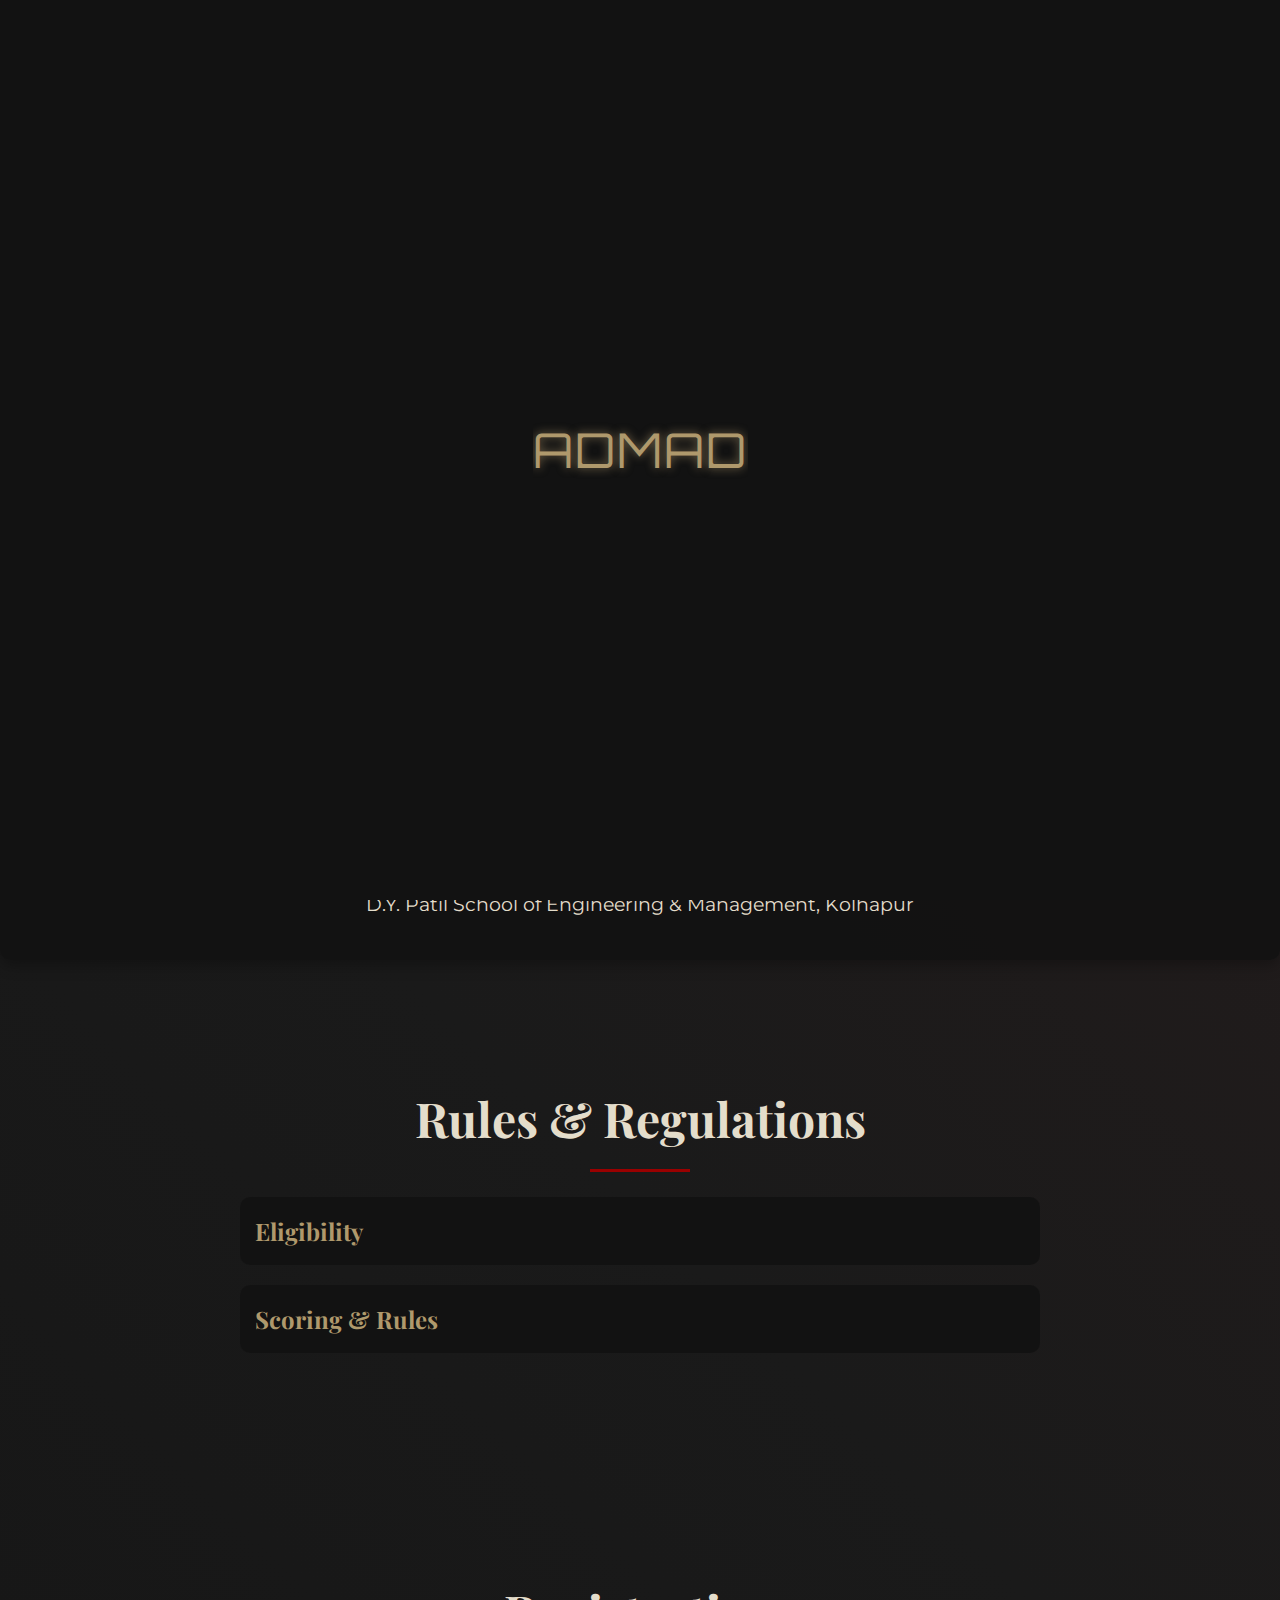
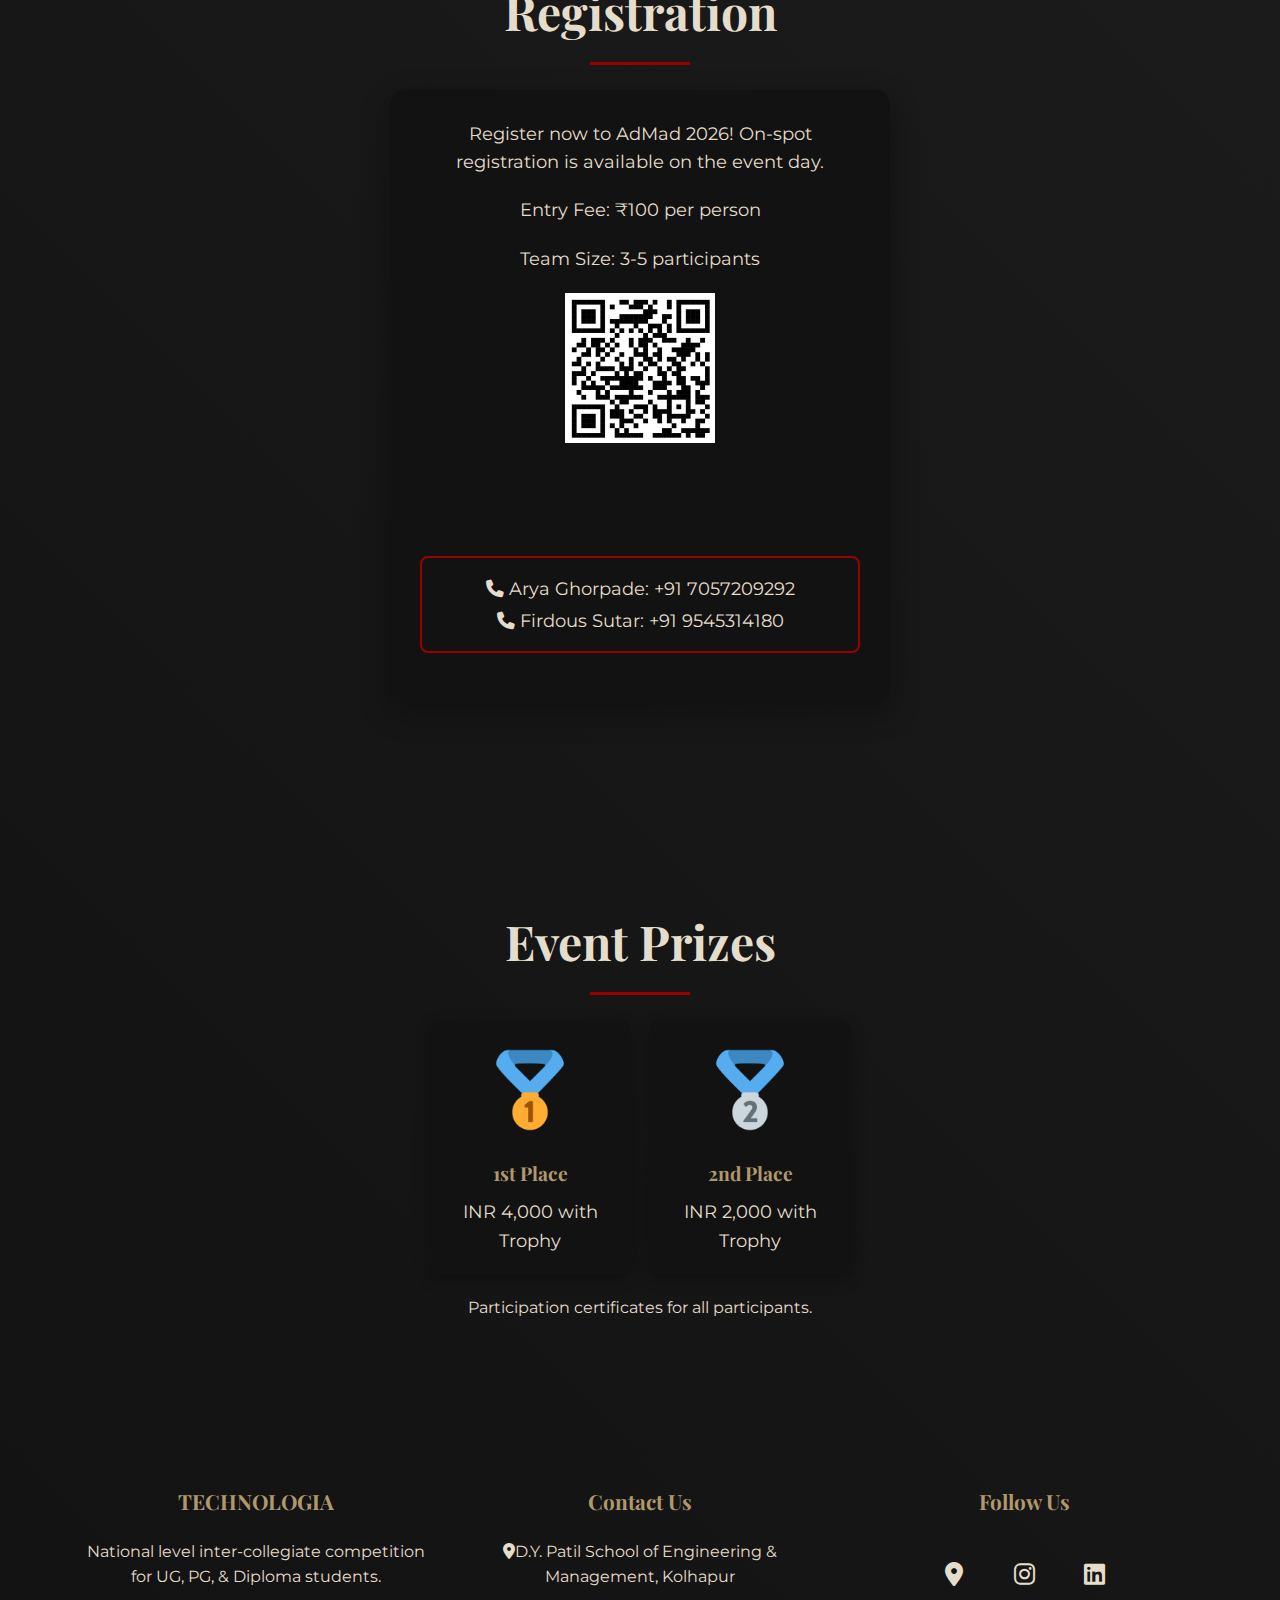
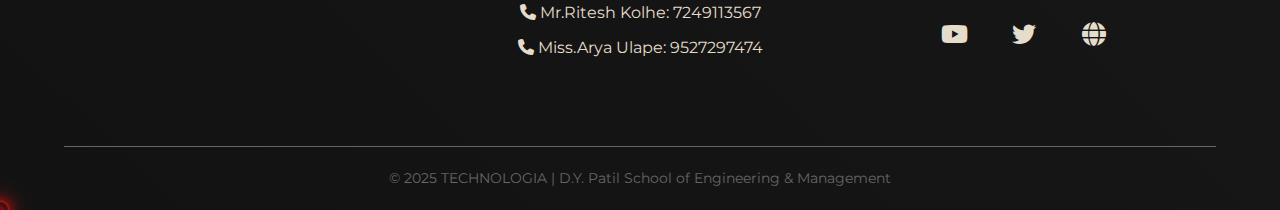
<file: admad.html>
<!DOCTYPE html>
<html lang="en">
<head>
    
<!-- Google tag (gtag.js) -->
<script async src="https://www.googletagmanager.com/gtag/js?id=G-7ZYR7XRENF"></script>
<script>
  window.dataLayer = window.dataLayer || [];
  function gtag(){dataLayer.push(arguments);}
  gtag('js', new Date());

  gtag('config', 'G-7ZYR7XRENF');
</script>
<link rel="icon" href="l.png">
    <meta charset="UTF-8">
    <meta name="viewport" content="width=device-width, initial-scale=1.0">
    <title>AdMad | TECHNOLOGIA 2026 | D.Y. Patil SEM</title>
    <link rel="stylesheet" href="https://cdnjs.cloudflare.com/ajax/libs/font-awesome/6.4.0/css/all.min.css">
    <link href="https://fonts.googleapis.com/css2?family=Montserrat:wght@400;700;900&family=Playfair+Display:wght@700&display=swap" rel="stylesheet">
    <link href="https://fonts.googleapis.com/css2?family=Orbitron:wght@700&family=Montserrat:wght@400;700;900&family=Playfair+Display:wght@700&display=swap" rel="stylesheet">
    <link rel="stylesheet" href="e-styles.css">
   <style type="text/css">
   	
   </style>
</head>
<body>
    <!-- Preloader -->
    <div class="preloader">
        <div class="preloader-text">AdMad</div>
    </div>

    <!-- Corner Ribbon (Permanent) -->
    <div class="corner-ribbon">
        <span>Prize Pool: ₹1L</span>
    </div>

    <!-- Prize Badge (Permanent) -->
    <div class="prize-badge">Prize Pool: ₹1L</div>

    <!-- Navigation -->
    <nav>
        <div class="logo-container">
            <a href="index.html"><img src="logo.png" alt="D.Y. Patil Logo" class="logo-image"></a>
        </div>
        <div class="technologia-text">
            <span class="year">2026</span>
            <span>TECHNOLOGIA</span>
        </div>
    </nav>

    <!-- Back to Home Button -->
    <a href="index.html" class="back-home"><i class="fas fa-home"></i></a>

    <!-- Floating Calendar Button -->
    <div class="calendar-button">
        <span>24 Feb</span>
    </div>

    <!-- Event Hero Section -->
    <section class="event-hero">
        <div class="event-hero-content">
            <h1>AdMad<span style="color: var(--primary)">2026</span></h1>
            <p>The Ad Mad Show challenges students to 
design and perform innovative 
advertisements that demonstrate 
creativity, marketing acumen, and 
exceptional teamwork.</p>
            <a href="#register" class="cta-button">Register Now</a>
        </div>
    </section>

    <!-- Venue Box -->
    <section class="venue-box">
        <h2>Venue</h2>
        <p> D.Y. Patil School of Engineering & Management, Kolhapur</p>
    </section>

    <!-- Rules & Regulations Section -->
    <section class="rules-section">
        <h2 class="rules-title">Rules & Regulations</h2>
        <div class="rules-accordion">
            <div class="rules-item">
                <h3>Eligibility</h3>
                <div>
                    <ul>
                        <li> Minimum: 2 members per team</li>
                       
                         <li> Maximum: 5 members per team</li>
                         <li></li>

                    </ul>
                </div>
            </div>
            <div class="rules-item">
    <h3>Scoring & Rules</h3>
    <div>
        <ul>
                        <li> Teams must report at least 30 minutes before scheduled time</li>
                        <li> Proper discipline and professional behavior required throughout</li>
                        <li> Teams must comply with all event coordinator directions</li>
                        <li> Judges' decisions are final and binding for all participants</li>
                       
                    </ul>
        

        <!-- <p><em>Note: Please note that Unprofessional Behaviour during Event will lead to disqualification of team or Individual</em></p> -->
    </div> 
</div> 

            <!-- <div class="rules-item">
                <h3>Scoring & Rules</h3>
                <div>
                    <ul>
                        <li> Teams must report at least 30 minutes before scheduled time</li>
                        <li> Proper discipline and professional behavior required throughout</li>
                        <li> Teams must comply with all event coordinator directions</li>
                        <li> Judges' decisions are final and binding for all participants</li>
                       
                    </ul>
                </div>
            </div>  -->
        </div>
    </section>

    <!-- Registration Section -->
    <section class="registration-section" id="register">
        <h2 class="registration-title">Registration</h2>
        <div class="registration-card">
            <p>Register now to AdMad 2026! On-spot registration is available on the event day.</p>
            <div class="fees">
                <p>Entry Fee: ₹100 per person</p>
                <p>Team Size: 3-5 participants </p>
            </div>
            <div class="qr-code">
                <img src="Ad-Mad.png" alt="QR Code for Registration">
            </div>
            <a href="https://docs.google.com/forms/d/e/1FAIpQLSfdjZOVPami4N8V9HWF53R48AO3HrOsomvBdLJngyuAB3TfBQ/viewform" class="cta-button">Register Now</a>
            <div class="coordinator-info">
               <p><i class="fas fa-phone"></i> Arya Ghorpade: +91 7057209292</p>
                <p><i class="fas fa-phone"></i> Firdous Sutar: +91 9545314180</p>
            </div>
        </div>
    </section>

    <!-- Prizes Section -->
    <section class="prizes-section">
        <h2 class="prizes-title">Event Prizes</h2>
        <div class="prizes-grid">
            <div class="prize-card">
                <img src="t1.png" alt="1st Prize">
                <h4>1st Place</h4>
                <p>INR 4,000 with Trophy</p>
            </div>
            <div class="prize-card">
                <img src="t2.png" alt="2nd Prize">
                <h4>2nd Place</h4>
                <p>INR 2,000 with Trophy</p>
            </div>
        </div>
        <p style="margin-top: 20px; font-size: 1rem;">Participation certificates for all participants.</p>
    </section>

    <!-- Footer -->
    <footer id="contact">
        <div class="footer-content">
            <div class="footer-section">
                <h3>TECHNOLOGIA</h3>
                <p>National level inter-collegiate competition for UG, PG, & Diploma students.</p>
            </div>
            <div class="footer-section">
                <h3>Contact Us</h3>
                <p><i class="fas fa-map-marker-alt"></i>D.Y. Patil School of Engineering & Management, Kolhapur</p>
                <!-- <p><i class="fas fa-user"></i> Faculty Coordinator: Prof. Tanaji B. Patil</p> -->
                <p><i class="fas fa-phone"></i> Mr.Ritesh Kolhe: 7249113567</p>
                <p><i class="fas fa-phone"></i> Miss.Arya Ulape: 9527297474</p>
            </div>
            <div class="footer-section">
                <h3>Follow Us</h3>
            <div style="display: flex; justify-content: center; align-items: center; flex-direction: column;">
                <div class="social-links" style="display: flex; flex-wrap: wrap; gap: 10px; max-width: 200px; justify-content: center; text-align: center;">
                    <a href="https://maps.app.goo.gl/MbvHHADpHvfH2Dpa8" target="_blank" style="flex: 1 0 30%; font-size: 24px;">
                        <i class="fas fa-map-marker-alt"></i>
                    </a>
                    <a href="https://www.instagram.com/technologia_dypsem" target="_blank" style="flex: 1 0 30%; font-size: 24px;">
                        <i class="fab fa-instagram"></i>
                    </a>
                    <a href="https://www.linkedin.com/company/d-y-patil-school-of-engineering-and-management-kolhapur/?viewAsMember=true" target="_blank" style="flex: 1 0 30%; font-size: 24px;">
                        <i class="fab fa-linkedin"></i>
                    </a>
                    <a href="https://www.youtube.com/@dypsem-kolhapur" target="_blank" style="flex: 1 0 30%; font-size: 24px;">
                        <i class="fab fa-youtube"></i>
                    </a>
                    <a href="https://x.com/DypsemKolhapur" target="_blank" style="flex: 1 0 30%; font-size: 24px;">
                        <i class="fab fa-twitter"></i>
                    </a>
                    <a href="https://sem.dypatilunikop.org/" target="_blank" style="flex: 1 0 30%; font-size: 24px;">
                        <i class="fas fa-globe"></i>
                    </a>
                </div>
            </div>
            </div>
        </div>
        <div class="copyright">
            <p>© 2025 TECHNOLOGIA | D.Y. Patil School of Engineering & Management</p>
        </div>
    </footer>

    <script>
    	/* ================= PRELOADER ================= */
window.addEventListener("load", function () {
    const preloader = document.querySelector(".preloader");
    setTimeout(() => {
        preloader.style.opacity = "0";
        preloader.style.transition = "opacity 0.5s ease";
        setTimeout(() => {
            preloader.style.display = "none";
        }, 500);
    }, 1500);
});


/* ================= CUSTOM CURSOR ================= */
const cursor = document.createElement("div");
cursor.classList.add("custom-cursor");
document.body.appendChild(cursor);

const follower = document.createElement("div");
follower.classList.add("custom-cursor-follower");
document.body.appendChild(follower);

document.addEventListener("mousemove", (e) => {
    cursor.style.left = e.clientX + "px";
    cursor.style.top = e.clientY + "px";

    setTimeout(() => {
        follower.style.left = e.clientX + "px";
        follower.style.top = e.clientY + "px";
    }, 100);
});

document.addEventListener("mousedown", () => {
    cursor.classList.add("click");
});

document.addEventListener("mouseup", () => {
    cursor.classList.remove("click");
});

/* Cursor Hover Effect */
const hoverElements = document.querySelectorAll("a, button, .rules-item, .timeline-item, .cta-button");
hoverElements.forEach(el => {
    el.addEventListener("mouseenter", () => {
        cursor.classList.add("active");
    });
    el.addEventListener("mouseleave", () => {
        cursor.classList.remove("active");
    });
});


/* ================= RULES ACCORDION ================= */
const rulesItems = document.querySelectorAll(".rules-item");

rulesItems.forEach(item => {
    const header = item.querySelector("h3");
    header.addEventListener("click", () => {
        item.classList.toggle("active");
    });
});


/* ================= SMOOTH SCROLL ================= */
document.querySelectorAll('a[href^="#"]').forEach(anchor => {
    anchor.addEventListener("click", function (e) {
        e.preventDefault();
        const target = document.querySelector(this.getAttribute("href"));
        if (target) {
            target.scrollIntoView({
                behavior: "smooth"
            });
        }
    });
});


/* ================= PARTICLES EFFECT ================= */
function createParticles() {
    const particleCount = 40;

    for (let i = 0; i < particleCount; i++) {
        const particle = document.createElement("div");
        particle.classList.add("particle");

        const size = Math.random() * 6 + 4;
        particle.style.width = size + "px";
        particle.style.height = size + "px";

        particle.style.top = Math.random() * 100 + "%";
        particle.style.left = Math.random() * 100 + "%";

        document.body.appendChild(particle);
    }
}

createParticles();

    </script>
</body>
</html>
</file>
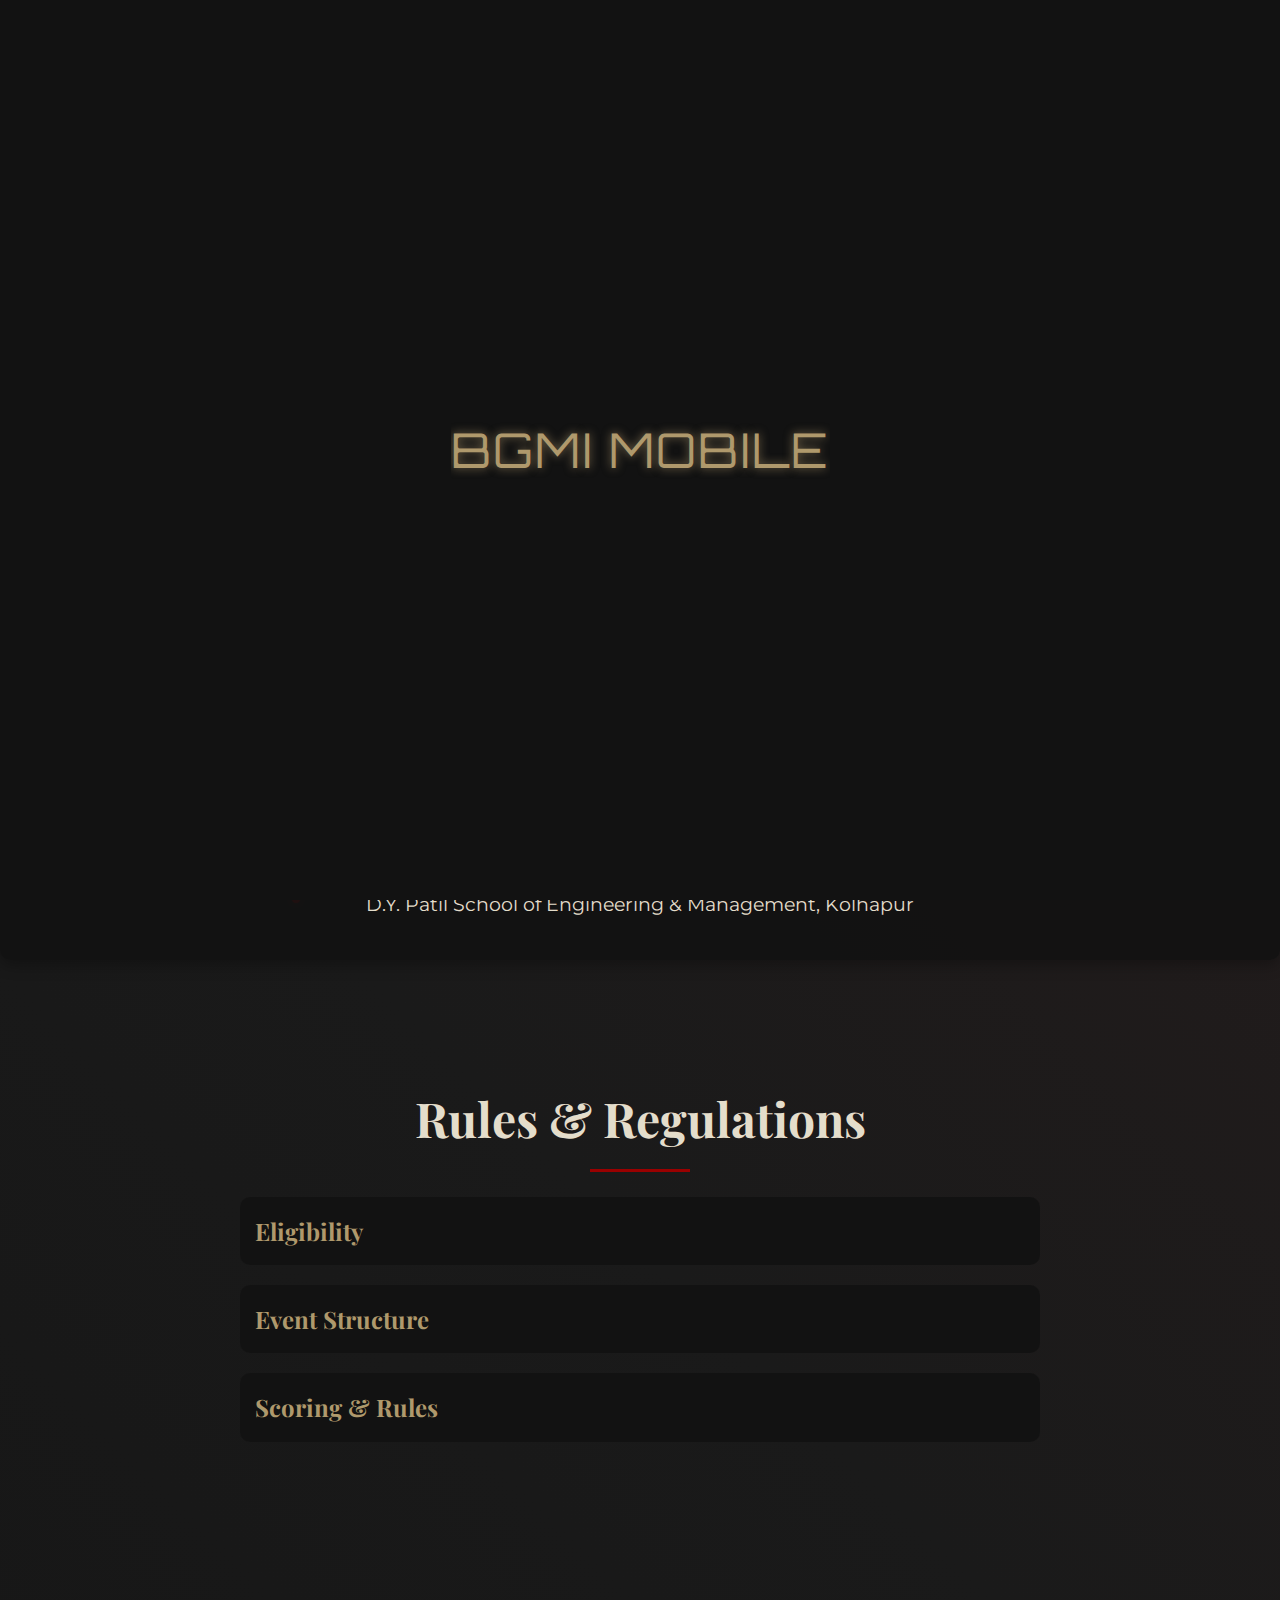
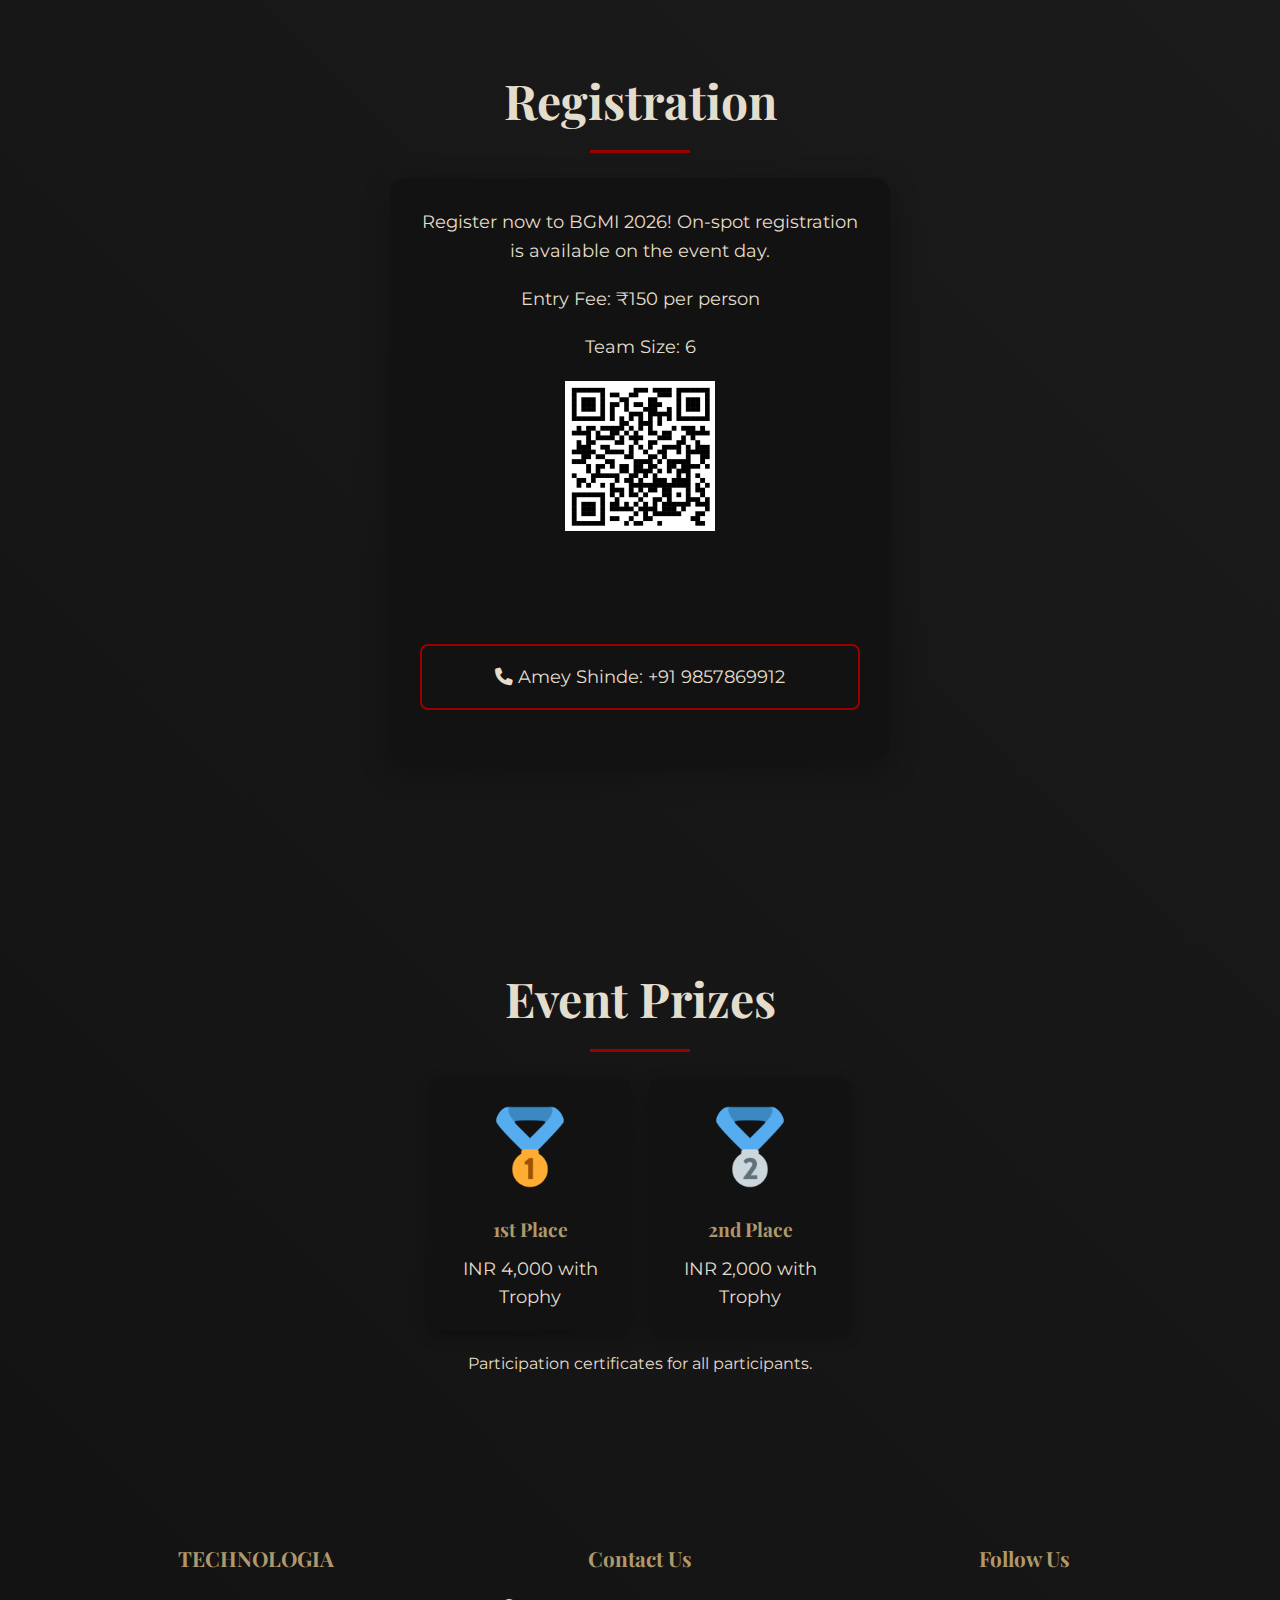
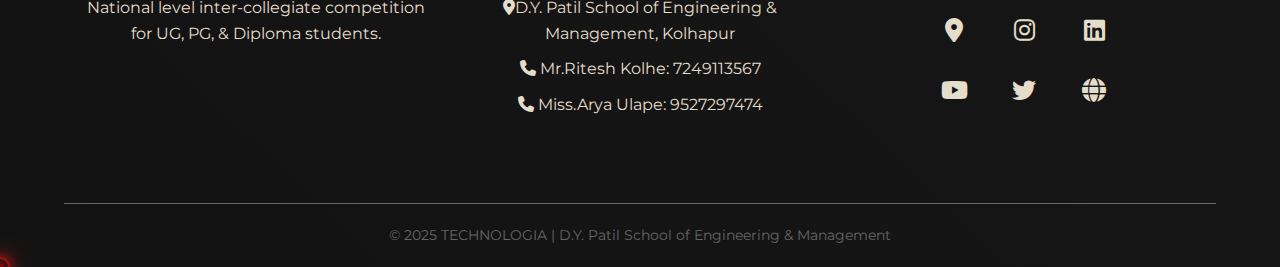
<file: Bgmi.html>
<!DOCTYPE html>
<html lang="en">
<head>
    
<!-- Google tag (gtag.js) -->
<script async src="https://www.googletagmanager.com/gtag/js?id=G-7ZYR7XRENF"></script>
<script>
  window.dataLayer = window.dataLayer || [];
  function gtag(){dataLayer.push(arguments);}
  gtag('js', new Date());

  gtag('config', 'G-7ZYR7XRENF');
</script>
<link rel="icon" href="l.png">
    <meta charset="UTF-8">
    <meta name="viewport" content="width=device-width, initial-scale=1.0">
    <title>BGMI Mobile | TECHNOLOGIA 2026 | D.Y. Patil SEM</title>
    <link rel="stylesheet" href="https://cdnjs.cloudflare.com/ajax/libs/font-awesome/6.4.0/css/all.min.css">
    <link href="https://fonts.googleapis.com/css2?family=Montserrat:wght@400;700;900&family=Playfair+Display:wght@700&display=swap" rel="stylesheet">
    <link href="https://fonts.googleapis.com/css2?family=Orbitron:wght@700&family=Montserrat:wght@400;700;900&family=Playfair+Display:wght@700&display=swap" rel="stylesheet">
    <link rel="stylesheet" href="e-styles.css">
   <style type="text/css">
   	
   </style>
</head>
<body>
    <!-- Preloader -->
    <div class="preloader">
        <div class="preloader-text">BGMI Mobile</div>
    </div>

    <!-- Corner Ribbon (Permanent) -->
    <div class="corner-ribbon">
        <span>Prize Pool: ₹1L</span>
    </div>

    <!-- Prize Badge (Permanent) -->
    <div class="prize-badge">Prize Pool: ₹1L</div>

    <!-- Navigation -->
    <nav>
        <div class="logo-container">
            <a href="index.html"><img src="logo.png" alt="D.Y. Patil Logo" class="logo-image"></a>
        </div>
        <div class="technologia-text">
            <span class="year">2026</span>
            <span>TECHNOLOGIA</span>
        </div>
    </nav>

    <!-- Back to Home Button -->
    <a href="index.html" class="back-home"><i class="fas fa-home"></i></a>

    <!-- Floating Calendar Button -->
    <div class="calendar-button">
        <span>24 Feb</span>
    </div>

    <!-- Event Hero Section -->
    <section class="event-hero">
        <div class="event-hero-content">
            <h1>BGMI Mobile<span style="color: var(--primary)">2026</span></h1>
            <p>Technologia presents an electrifying BGMI Tournament where strategy, teamwork, and survival skills will be put to the test. Join gamers from across the campus as they drop into intense matches, fight for dominance, and compete for exciting prizes and ultimate bragging rights.</p>
            <a href="#register" class="cta-button">Register Now</a>
        </div>
    </section>

    <!-- Venue Box -->
    <section class="venue-box">
        <h2>Venue</h2>
        <p> D.Y. Patil School of Engineering & Management, Kolhapur</p>
    </section>

    <!-- Rules & Regulations Section -->
    <section class="rules-section">
        <h2 class="rules-title">Rules & Regulations</h2>
        <div class="rules-accordion">
            <div class="rules-item">
                <h3>Eligibility</h3>
                <div>
                    <ul>
                        <li> Only college students are allowed (College ID mandatory)</li>
                        <li> One player can represent only one team</li>
                         <li> Team must have 4 players</li>

                    </ul>
                </div>
            </div>
            <div class="rules-item">
    <h3>Event Structure</h3>
    <div>
        <ul>
            <li>
                <strong>Round 1: Qualification Round</strong>
                <ul>
                    <li> Total Matches: 2</li>
                    <li> All registered teams will participate</li>
                    <li>Top 16 teams qualify for Finals</li>
                    <li>Qualification points will NOT be carried forward</li>
                </ul>
            </li>

            <li>
                <strong>Grand Finals</strong>
                <ul>
                    <li> Total Matches: 3</li>
                    <li> Final Matches will be held between 16 teams only</li>
                    <li> Only qualified teams participate</li>
                    <li> Winner decided by cumulative points</li>
                </ul>
            </li>

            
        </ul>

        <p><em>Note: Rounds can be reduced or expanded depending on time availability.</em></p>
    </div> 
</div>

            <div class="rules-item">
                <h3>Scoring & Rules</h3>
                <div>
                    <ul>
                        <li>  Hacks, mods, scripts, VPNs strictly prohibited.</li>
                        <li>  Bug abuse or unfair play will lead to disqualification</li>
                        <li> Misbehavior or abuse towards players/admins is not allowed(may lead to disqlalification)</li>
                        <li> Admin decisions are final and binding</li>
                        <li>No conflicts will be tolerated in case of any internet issues and no game will be rehosted until some serious 
problem to maximum players</li>
                        <li>No matches restart due to individual device issues</li>
                        <li> In case of server crash admins decision will be final</li>
                        <li> <b>Kill Points:</b> 1 Kill = 1 Point</li>
                        <li><b>Total Match Score: Placement Points + Kill Points</b></li>
                    </ul>
                </div>
            </div>
        </div>
    </section>

    <!-- Registration Section -->
    <section class="registration-section" id="register">
        <h2 class="registration-title">Registration</h2>
        <div class="registration-card">
            <p>Register now to BGMI 2026! On-spot registration is available on the event day.</p>
            <div class="fees">
                <p>Entry Fee: ₹150 per person</p>
                <p>Team Size: 6 </p>
            </div>
            <div class="qr-code">
                <img src="BGMI.png" alt="QR Code for Registration">
            </div>
            <a href="https://docs.google.com/forms/d/e/1FAIpQLSc62JlA-q6WbdrSnVS9WcQHuPqgbdPi8a4Tnn3yZIf1sbS31g/viewform" class="cta-button">Register Now</a>
            <div class="coordinator-info">
               <p><i class="fas fa-phone"></i> Amey Shinde: +91 9857869912</p>
                <!-- <p><i class="fas fa-phone"></i> Shubham Bhosale: +91 9970683323</p> -->
            </div>
        </div>
    </section>

    <!-- Prizes Section -->
    <section class="prizes-section">
        <h2 class="prizes-title">Event Prizes</h2>
        <div class="prizes-grid">
            <div class="prize-card">
                <img src="t1.png" alt="1st Prize">
                <h4>1st Place</h4>
                <p>INR 4,000 with Trophy</p>
            </div>
            <div class="prize-card">
                <img src="t2.png" alt="2nd Prize">
                <h4>2nd Place</h4>
                <p>INR 2,000 with Trophy</p>
            </div>
        </div>
        <p style="margin-top: 20px; font-size: 1rem;">Participation certificates for all participants.</p>
    </section>

    <!-- Footer -->
    <footer id="contact">
        <div class="footer-content">
            <div class="footer-section">
                <h3>TECHNOLOGIA</h3>
                <p>National level inter-collegiate competition for UG, PG, & Diploma students.</p>
            </div>
            <div class="footer-section">
                <h3>Contact Us</h3>
                <p><i class="fas fa-map-marker-alt"></i>D.Y. Patil School of Engineering & Management, Kolhapur</p>
                <!-- <p><i class="fas fa-user"></i> Faculty Coordinator: Prof. Tanaji B. Patil</p> -->
                <p><i class="fas fa-phone"></i> Mr.Ritesh Kolhe: 7249113567</p>
                <p><i class="fas fa-phone"></i> Miss.Arya Ulape: 9527297474</p>
            </div>
            <div class="footer-section">
                <h3>Follow Us</h3>
            <div style="display: flex; justify-content: center; align-items: center; flex-direction: column;">
                <div class="social-links" style="display: flex; flex-wrap: wrap; gap: 10px; max-width: 200px; justify-content: center; text-align: center;">
                    <a href="https://maps.app.goo.gl/MbvHHADpHvfH2Dpa8" target="_blank" style="flex: 1 0 30%; font-size: 24px;">
                        <i class="fas fa-map-marker-alt"></i>
                    </a>
                    <a href="https://www.instagram.com/technologia_dypsem" target="_blank" style="flex: 1 0 30%; font-size: 24px;">
                        <i class="fab fa-instagram"></i>
                    </a>
                    <a href="https://www.linkedin.com/company/d-y-patil-school-of-engineering-and-management-kolhapur/?viewAsMember=true" target="_blank" style="flex: 1 0 30%; font-size: 24px;">
                        <i class="fab fa-linkedin"></i>
                    </a>
                    <a href="https://www.youtube.com/@dypsem-kolhapur" target="_blank" style="flex: 1 0 30%; font-size: 24px;">
                        <i class="fab fa-youtube"></i>
                    </a>
                    <a href="https://x.com/DypsemKolhapur" target="_blank" style="flex: 1 0 30%; font-size: 24px;">
                        <i class="fab fa-twitter"></i>
                    </a>
                    <a href="https://sem.dypatilunikop.org/" target="_blank" style="flex: 1 0 30%; font-size: 24px;">
                        <i class="fas fa-globe"></i>
                    </a>
                </div>
            </div>
            </div>
        </div>
        <div class="copyright">
            <p>© 2025 TECHNOLOGIA | D.Y. Patil School of Engineering & Management</p>
        </div>
    </footer>

    <script>
    	/* ================= PRELOADER ================= */
window.addEventListener("load", function () {
    const preloader = document.querySelector(".preloader");
    setTimeout(() => {
        preloader.style.opacity = "0";
        preloader.style.transition = "opacity 0.5s ease";
        setTimeout(() => {
            preloader.style.display = "none";
        }, 500);
    }, 1500);
});


/* ================= CUSTOM CURSOR ================= */
const cursor = document.createElement("div");
cursor.classList.add("custom-cursor");
document.body.appendChild(cursor);

const follower = document.createElement("div");
follower.classList.add("custom-cursor-follower");
document.body.appendChild(follower);

document.addEventListener("mousemove", (e) => {
    cursor.style.left = e.clientX + "px";
    cursor.style.top = e.clientY + "px";

    setTimeout(() => {
        follower.style.left = e.clientX + "px";
        follower.style.top = e.clientY + "px";
    }, 100);
});

document.addEventListener("mousedown", () => {
    cursor.classList.add("click");
});

document.addEventListener("mouseup", () => {
    cursor.classList.remove("click");
});

/* Cursor Hover Effect */
const hoverElements = document.querySelectorAll("a, button, .rules-item, .timeline-item, .cta-button");
hoverElements.forEach(el => {
    el.addEventListener("mouseenter", () => {
        cursor.classList.add("active");
    });
    el.addEventListener("mouseleave", () => {
        cursor.classList.remove("active");
    });
});


/* ================= RULES ACCORDION ================= */
const rulesItems = document.querySelectorAll(".rules-item");

rulesItems.forEach(item => {
    const header = item.querySelector("h3");
    header.addEventListener("click", () => {
        item.classList.toggle("active");
    });
});


/* ================= SMOOTH SCROLL ================= */
document.querySelectorAll('a[href^="#"]').forEach(anchor => {
    anchor.addEventListener("click", function (e) {
        e.preventDefault();
        const target = document.querySelector(this.getAttribute("href"));
        if (target) {
            target.scrollIntoView({
                behavior: "smooth"
            });
        }
    });
});


/* ================= PARTICLES EFFECT ================= */
function createParticles() {
    const particleCount = 40;

    for (let i = 0; i < particleCount; i++) {
        const particle = document.createElement("div");
        particle.classList.add("particle");

        const size = Math.random() * 6 + 4;
        particle.style.width = size + "px";
        particle.style.height = size + "px";

        particle.style.top = Math.random() * 100 + "%";
        particle.style.left = Math.random() * 100 + "%";

        document.body.appendChild(particle);
    }
}

createParticles();

    </script>
</body>
</html>
</file>
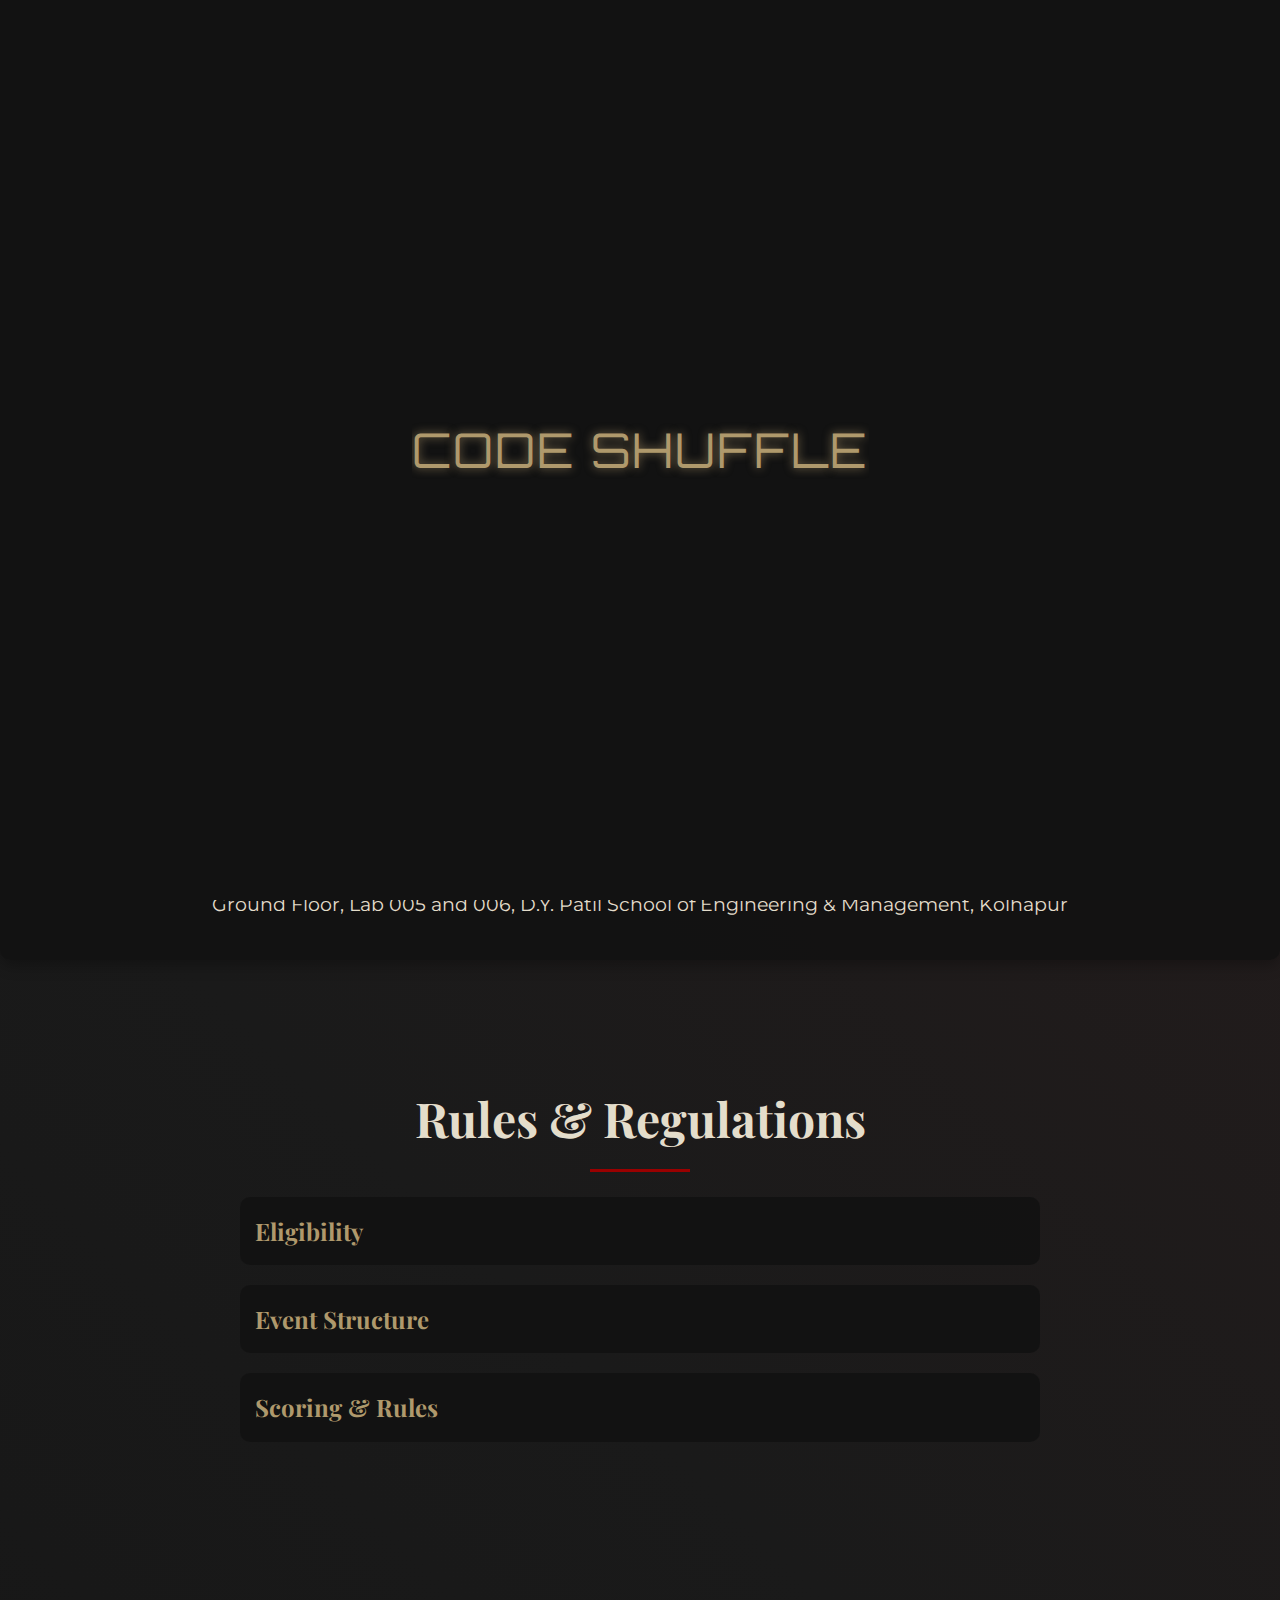
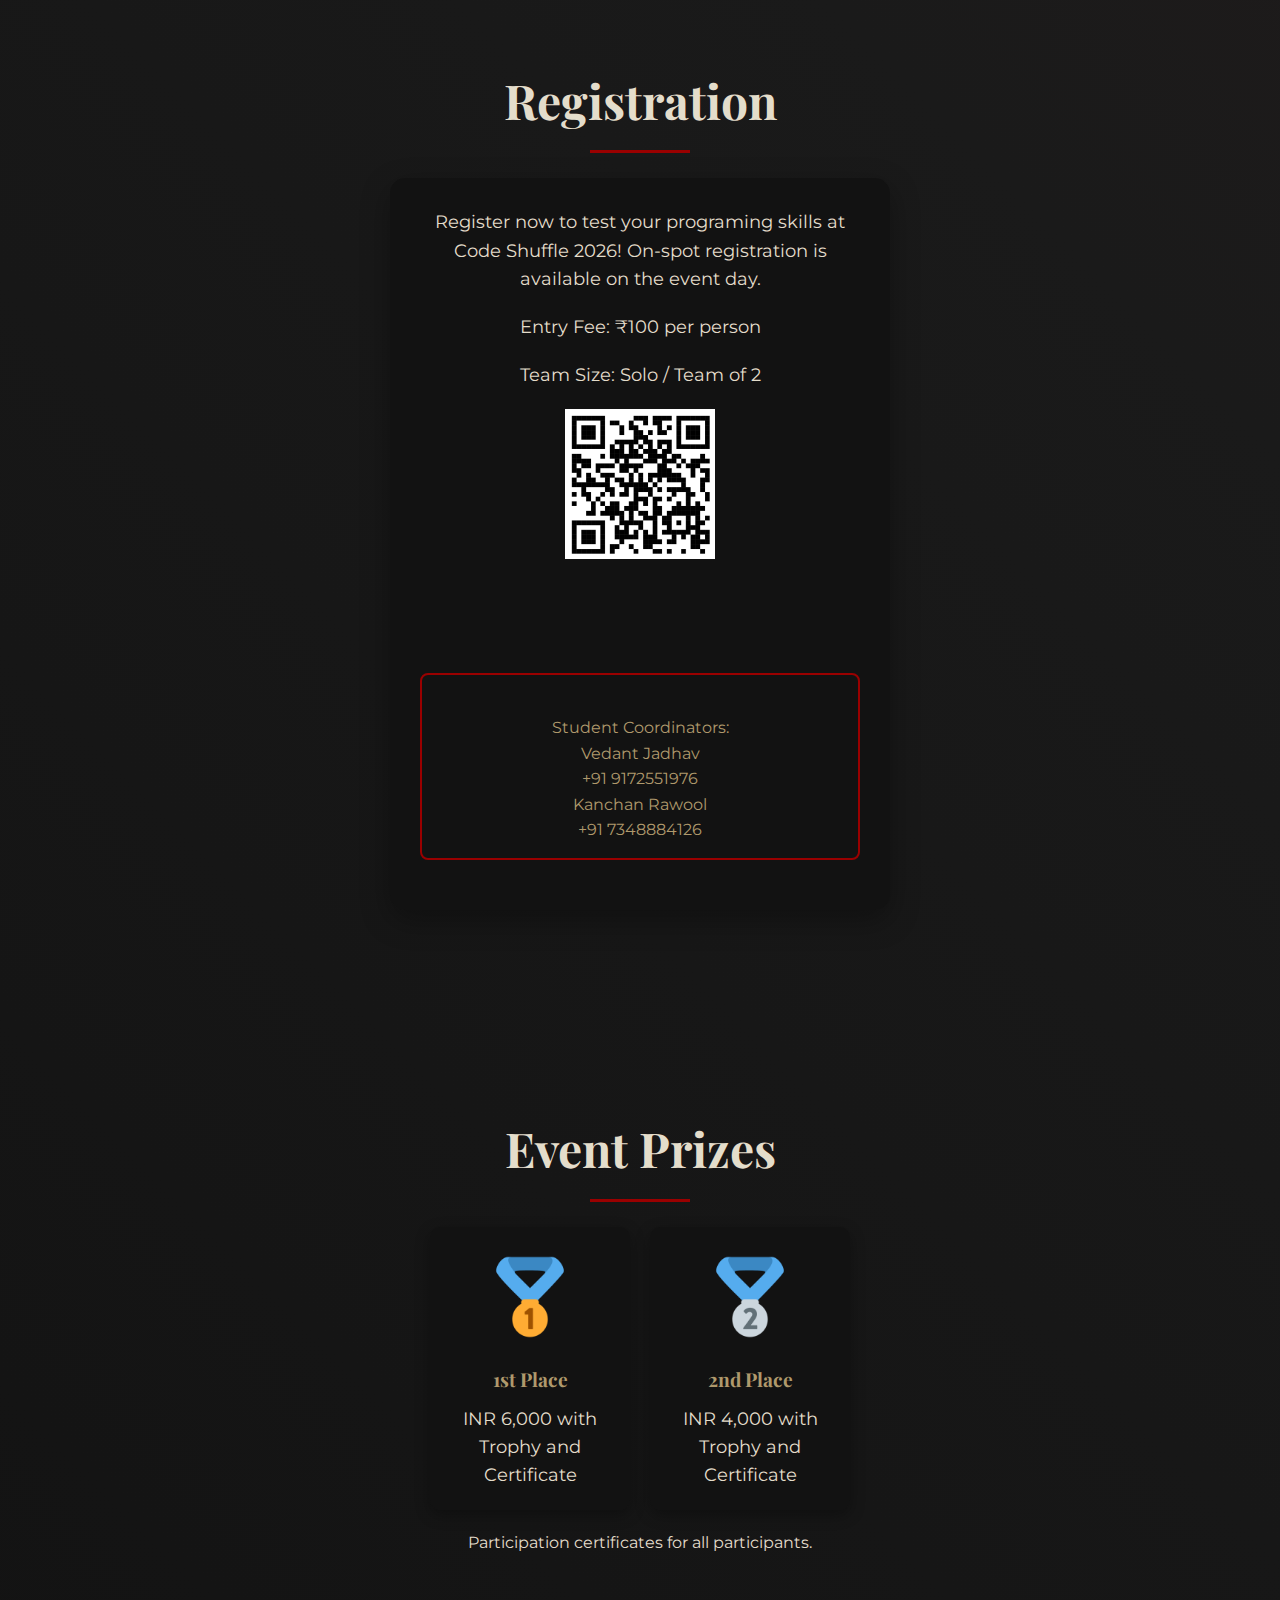
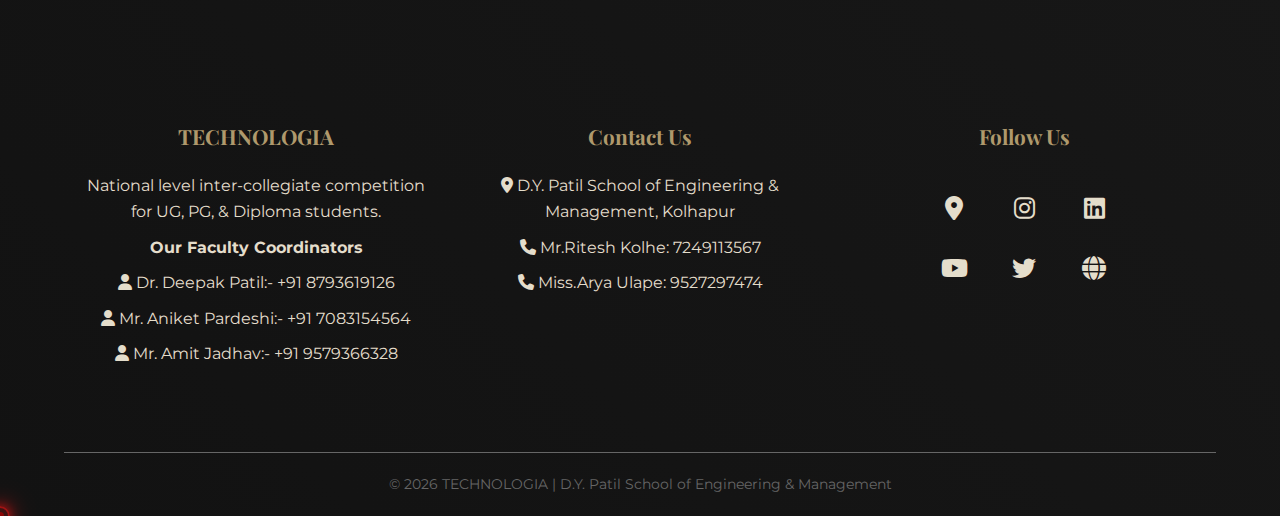
<file: Code_Shuffle.html>
<!DOCTYPE html>
<html lang="en">
<head>
    
<!-- Google tag (gtag.js) -->
<script async src="https://www.googletagmanager.com/gtag/js?id=G-7ZYR7XRENF"></script>
<script>
  window.dataLayer = window.dataLayer || [];
  function gtag(){dataLayer.push(arguments);}
  gtag('js', new Date());

  gtag('config', 'G-7ZYR7XRENF');
</script>
<link rel="icon" href="l.png">
    <meta charset="UTF-8">
    <meta name="viewport" content="width=device-width, initial-scale=1.0">
    <title>Code Shuffle | TECHNOLOGIA 2026 | D.Y. Patil SEM</title>
    <link rel="stylesheet" href="https://cdnjs.cloudflare.com/ajax/libs/font-awesome/6.4.0/css/all.min.css">
    <link href="https://fonts.googleapis.com/css2?family=Montserrat:wght@400;700;900&family=Playfair+Display:wght@700&display=swap" rel="stylesheet">
    <link href="https://fonts.googleapis.com/css2?family=Orbitron:wght@700&family=Montserrat:wght@400;700;900&family=Playfair+Display:wght@700&display=swap" rel="stylesheet">
    <link rel="stylesheet" href="e-styles.css">
   <style type="text/css">
   	
   </style>
</head>
<body>
    <!-- Preloader -->
    <div class="preloader">
        <div class="preloader-text">CODE SHUFFLE</div>
    </div>

    <!-- Corner Ribbon (Permanent) -->
    <div class="corner-ribbon">
        <span>Prize Pool: ₹1L</span>
    </div>

    <!-- Prize Badge (Permanent) -->
    <div class="prize-badge">Prize Pool: ₹1L</div>

    <!-- Navigation -->
    <nav>
        <div class="logo-container">
            <a href="index.html"><img src="logo.png" alt="D.Y. Patil Logo" class="logo-image"></a>
        </div>
        <div class="technologia-text">
            <span class="year">2026</span>
            <span>TECHNOLOGIA</span>
        </div>
    </nav>

    <!-- Back to Home Button -->
    <a href="index.html" class="back-home"><i class="fas fa-home"></i></a>

    <!-- Floating Calendar Button -->
    <div class="calendar-button">
        <span>24 Feb</span>
    </div>

    <!-- Event Hero Section -->
    <section class="event-hero">
        <div class="event-hero-content">
            <h1>CODE SHUFFLE <span style="color: var(--primary)">2026</span></h1>
            <p>Code Shuffle is a logic-based coding event where participants rearrange and correct shuffled or incomplete code within a limited time.</p>
            <a href="#register" class="cta-button">Register Now</a>
        </div>
    </section>

    <!-- Venue Box -->
    <section class="venue-box">
        <h2>Venue</h2>
        <p>Ground Floor, Lab 005 and 006, D.Y. Patil School of Engineering & Management, Kolhapur</p>
    </section>

    <!-- Rules & Regulations Section -->
    <section class="rules-section">
        <h2 class="rules-title">Rules & Regulations</h2>
        <div class="rules-accordion">
            <div class="rules-item">
                <h3>Eligibility</h3>
                <div>
                    <ul>
                        <li>Open to all college students (undergraduate, postgraduate & Diploma).</li>
                        <li> Individual / Team of 2 (choose one).</li>
                    </ul>
                </div>
            </div>
            <div class="rules-item">
    <h3>Event Structure</h3>
    <div>
        <ul>
            <li>
                <strong>Round 1: Logic Shuffle</strong>
                <ul>
                    <li>Participants receive shuffled lines of code</li>
                    <li>Task: Arrange the code in the correct logical order</li>
                    <li>Languages: C / C++ / Java / Python (based on event choice)</li>
                    <li>This is an elimination round</li>
                </ul>
            </li>

            <li>
                <strong>Round 2: Debug the Chaos</strong>
                <ul>
                    <li>Participants are given a program containing logical and syntax errors</li>
                    <li>Task: Identify and correct the errors</li>
                    <li>Time-bound round</li>
                </ul>
            </li>

            <li>
                <strong>Round 3: Twist & Code (Final Round)</strong>
                <ul>
                    <li>Participants receive a partially shuffled and incomplete code problem</li>
                    <li>Task: Complete the missing logic and correct the structure</li>
                    <li>Fastest and most accurate solution wins</li>
                    <li>This is the final competitive round</li>
                </ul>
            </li>
        </ul>

        <p><em>Note: Rounds can be reduced or expanded depending on time availability.</em></p>
    </div>
</div>

            <div class="rules-item">
                <h3>Scoring & Rules</h3>
                <div>
                 <ul>
    <li>Participants must report at least 10 minutes before the event begins.</li>
    <li>Use of mobile phones or any external electronic devices is strictly prohibited.</li>
    <li>Internet access is not allowed during the event.</li>
    <li>The decision of the judges will be final and binding.</li>
    <li>Any form of malpractice will result in immediate disqualification.</li>
    <li>All time limits must be strictly followed.</li>
    <li>Partial solutions may be awarded partial marks.</li>
</ul>

                </div>
            </div>
        </div>
    </section>

    <!-- Registration Section -->
    <section class="registration-section" id="register">
        <h2 class="registration-title">Registration</h2>
        <div class="registration-card">
            <p>Register now to test your programing skills at Code Shuffle 2026! On-spot registration is available on the event day.</p>
            <div class="fees">
                <p>Entry Fee: ₹100 per person</p>
                <p>Team Size: Solo / Team of 2</p>
            </div>
            <div class="qr-code">
                <img src="Code Shuffle.png" alt="QR Code for Registration">
            </div>
            <a href="https://docs.google.com/forms/d/e/1FAIpQLSdDsdU9I2jSkPxTU6E1u1u7q23XJFvMjslyquR414wd2dDZqg/viewform" class="cta-button">Register Now</a>
            <div class="coordinator-info">
                <br>Student Coordinators:<br>
                    Vedant Jadhav   <br> +91 9172551976<br>
                    Kanchan Rawool <br> +91 7348884126 
                </p>
            </div>
        </div>
    </section>

    <!-- Prizes Section -->
    <section class="prizes-section">
        <h2 class="prizes-title">Event Prizes</h2>
        <div class="prizes-grid">
            <div class="prize-card">
                <img src="t1.png" alt="1st Prize">
                <h4>1st Place</h4>
                <p>INR 6,000 with Trophy and Certificate</p>
            </div>
            <div class="prize-card">
                <img src="t2.png" alt="2nd Prize">
                <h4>2nd Place</h4>
                <p>INR 4,000 with Trophy and Certificate</p>
            </div>
        </div>
        <p style="margin-top: 20px; font-size: 1rem;">Participation certificates for all participants.</p>
    </section>

    <!-- Footer -->
   <footer id="contact">
    <div class="footer-content">
        <div class="footer-section">
            <h3>TECHNOLOGIA</h3>
            <p>National level inter-collegiate competition for UG, PG, &amp; Diploma students.</p>
            <p><b>Our Faculty Coordinators </b></p>
            <p><i class="fas fa-user"></i> Dr. Deepak Patil:- +91 8793619126</p>
            <p><i class="fas fa-user"></i> Mr. Aniket Pardeshi:- +91 7083154564</p>
            <p><i class="fas fa-user"></i> Mr. Amit Jadhav:- +91 9579366328</p>

        </div>
        <div class="footer-section">
            <h3>Contact Us</h3>
            <p><i class="fas fa-map-marker-alt"></i> D.Y. Patil School of Engineering &amp; Management, Kolhapur</p>
            <p><i class="fas fa-phone"></i> Mr.Ritesh Kolhe: 7249113567</p>
            <p><i class="fas fa-phone"></i> Miss.Arya Ulape: 9527297474</p>
        </div>
        <div class="footer-section">
            <h3>Follow Us</h3>
            <div style="display: flex; justify-content: center; align-items: center; flex-direction: column;">
                <div class="social-links" style="display: flex; flex-wrap: wrap; gap: 10px; max-width: 200px; justify-content: center; text-align: center;">
                    <a href="https://maps.app.goo.gl/MbvHHADpHvfH2Dpa8" target="_blank" style="flex: 1 0 30%; font-size: 24px;">
                        <i class="fas fa-map-marker-alt"></i>
                    </a>
                    <a href="https://www.instagram.com/technologia_dypsem" target="_blank" style="flex: 1 0 30%; font-size: 24px;">
                        <i class="fab fa-instagram"></i>
                    </a>
                    <a href="https://www.linkedin.com/company/d-y-patil-school-of-engineering-and-management-kolhapur/?viewAsMember=true" target="_blank" style="flex: 1 0 30%; font-size: 24px;">
                        <i class="fab fa-linkedin"></i>
                    </a>
                    <a href="https://www.youtube.com/@dypsem-kolhapur" target="_blank" style="flex: 1 0 30%; font-size: 24px;">
                        <i class="fab fa-youtube"></i>
                    </a>
                    <a href="https://x.com/DypsemKolhapur" target="_blank" style="flex: 1 0 30%; font-size: 24px;">
                        <i class="fab fa-twitter"></i>
                    </a>
                    <a href="https://sem.dypatilunikop.org/" target="_blank" style="flex: 1 0 30%; font-size: 24px;">
                        <i class="fas fa-globe"></i>
                    </a>
                </div>
            </div>
        </div>
    </div>
    <div class="copyright">
        <p>© 2026 TECHNOLOGIA | D.Y. Patil School of Engineering &amp; Management</p>
    </div>
</footer>
    <script>
    	/* ================= PRELOADER ================= */
window.addEventListener("load", function () {
    const preloader = document.querySelector(".preloader");
    setTimeout(() => {
        preloader.style.opacity = "0";
        preloader.style.transition = "opacity 0.5s ease";
        setTimeout(() => {
            preloader.style.display = "none";
        }, 500);
    }, 1500);
});


/* ================= CUSTOM CURSOR ================= */
const cursor = document.createElement("div");
cursor.classList.add("custom-cursor");
document.body.appendChild(cursor);

const follower = document.createElement("div");
follower.classList.add("custom-cursor-follower");
document.body.appendChild(follower);

document.addEventListener("mousemove", (e) => {
    cursor.style.left = e.clientX + "px";
    cursor.style.top = e.clientY + "px";

    setTimeout(() => {
        follower.style.left = e.clientX + "px";
        follower.style.top = e.clientY + "px";
    }, 100);
});

document.addEventListener("mousedown", () => {
    cursor.classList.add("click");
});

document.addEventListener("mouseup", () => {
    cursor.classList.remove("click");
});

/* Cursor Hover Effect */
const hoverElements = document.querySelectorAll("a, button, .rules-item, .timeline-item, .cta-button");
hoverElements.forEach(el => {
    el.addEventListener("mouseenter", () => {
        cursor.classList.add("active");
    });
    el.addEventListener("mouseleave", () => {
        cursor.classList.remove("active");
    });
});


/* ================= RULES ACCORDION ================= */
const rulesItems = document.querySelectorAll(".rules-item");

rulesItems.forEach(item => {
    const header = item.querySelector("h3");
    header.addEventListener("click", () => {
        item.classList.toggle("active");
    });
});


/* ================= SMOOTH SCROLL ================= */
document.querySelectorAll('a[href^="#"]').forEach(anchor => {
    anchor.addEventListener("click", function (e) {
        e.preventDefault();
        const target = document.querySelector(this.getAttribute("href"));
        if (target) {
            target.scrollIntoView({
                behavior: "smooth"
            });
        }
    });
});


/* ================= PARTICLES EFFECT ================= */
function createParticles() {
    const particleCount = 40;

    for (let i = 0; i < particleCount; i++) {
        const particle = document.createElement("div");
        particle.classList.add("particle");

        const size = Math.random() * 6 + 4;
        particle.style.width = size + "px";
        particle.style.height = size + "px";

        particle.style.top = Math.random() * 100 + "%";
        particle.style.left = Math.random() * 100 + "%";

        document.body.appendChild(particle);
    }
}

createParticles();

    </script>
</body>
</html>
</file>
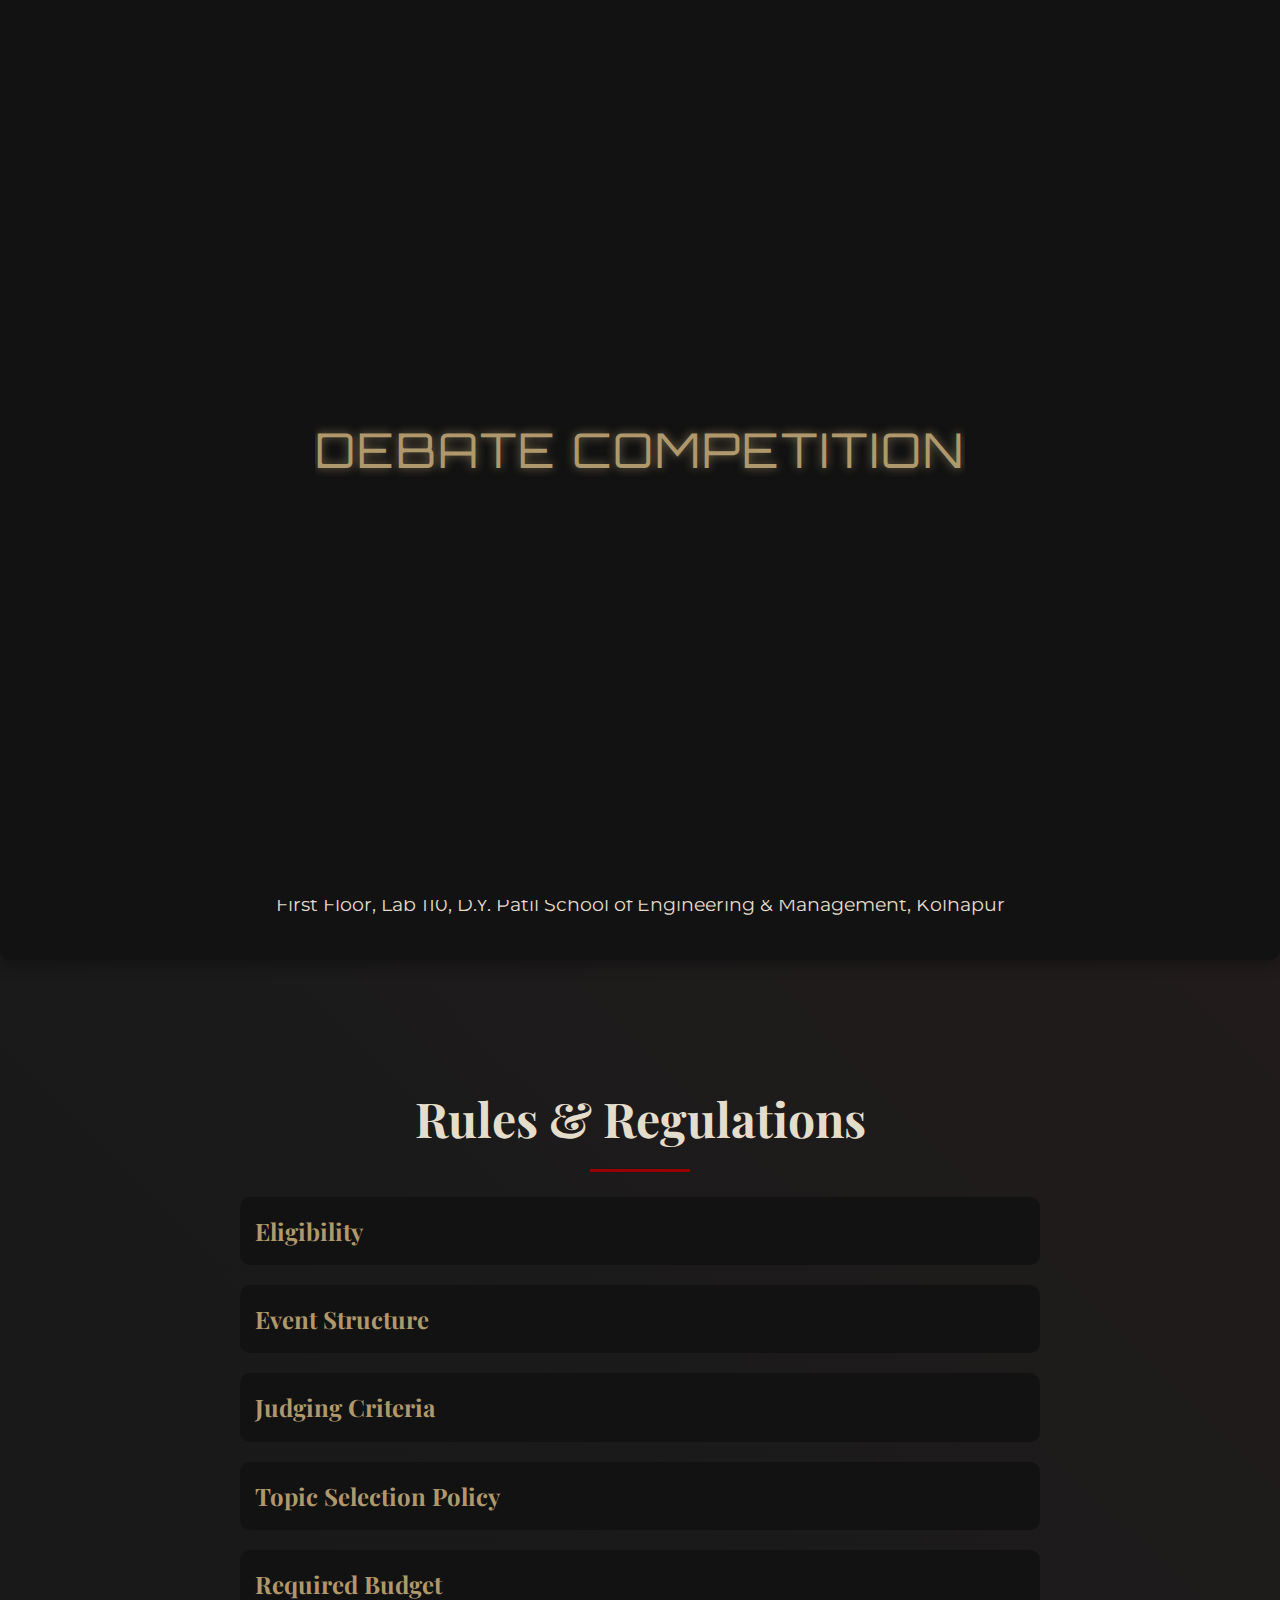
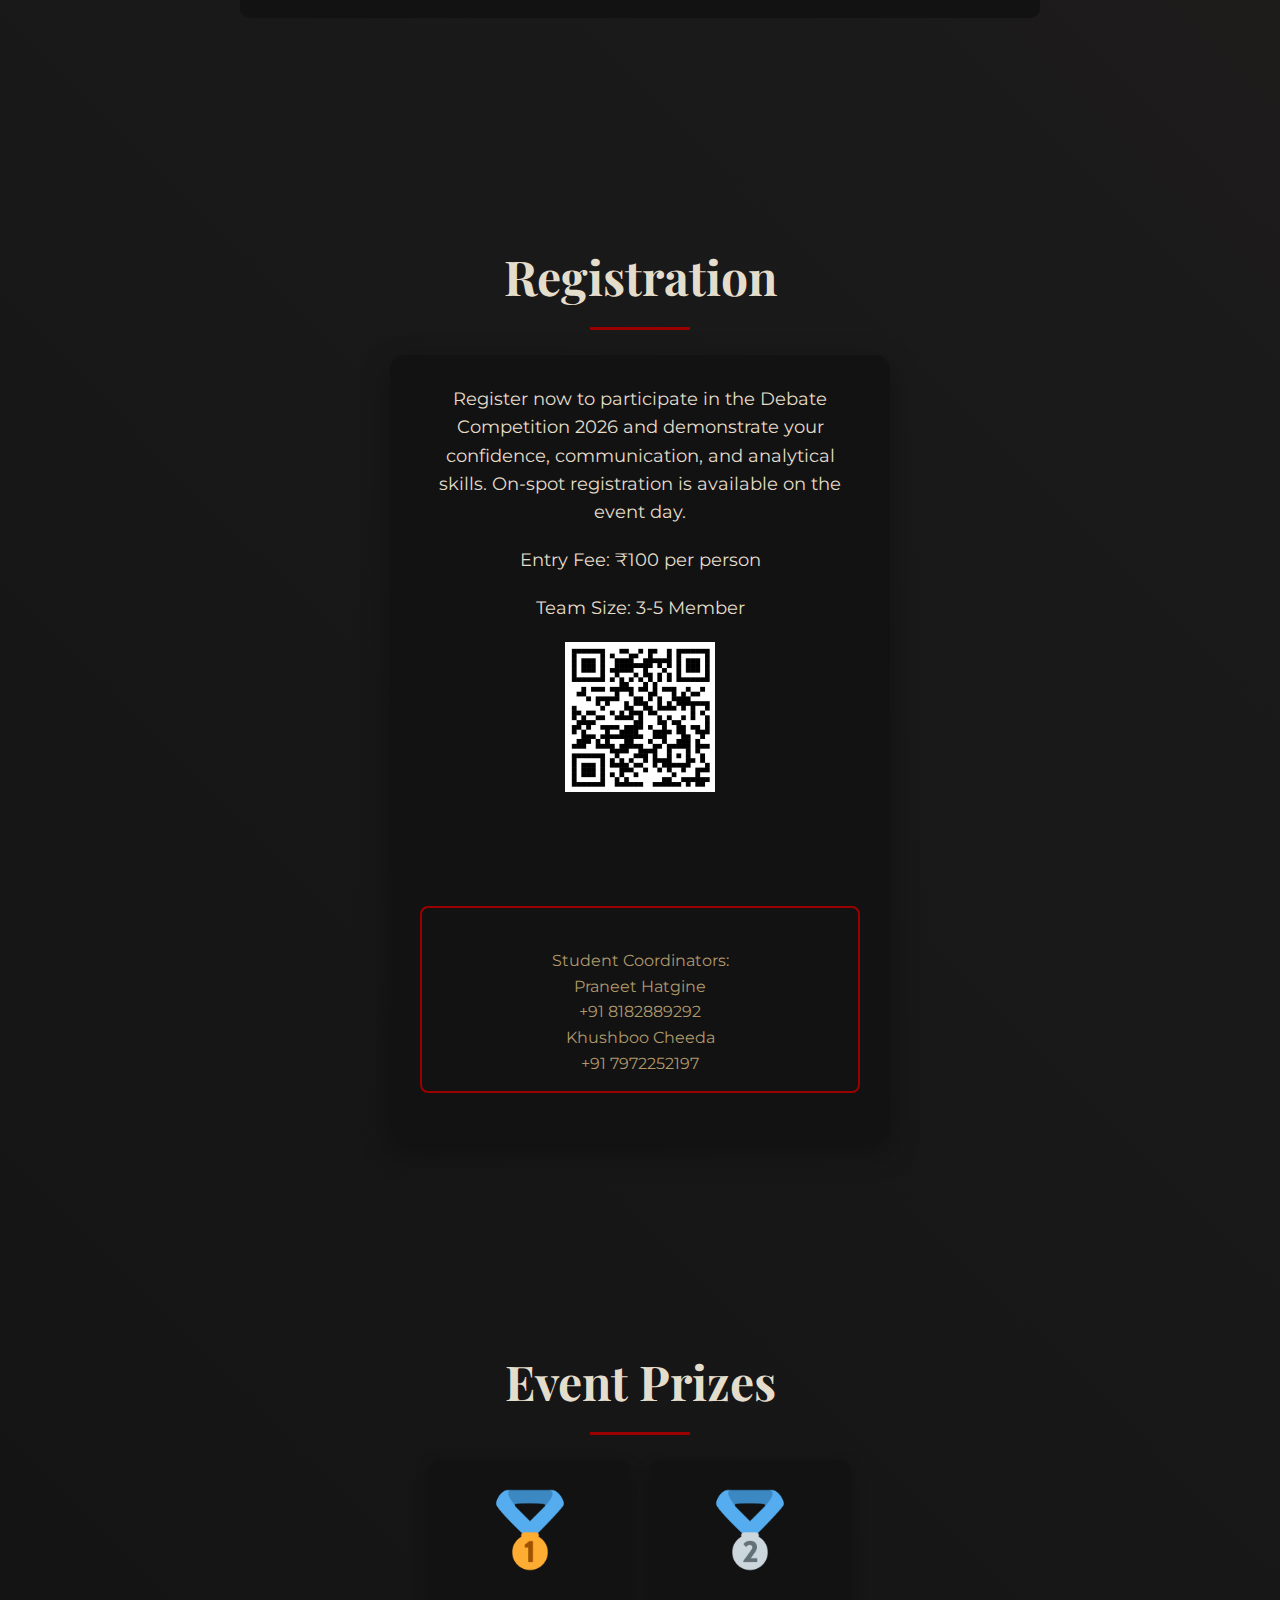
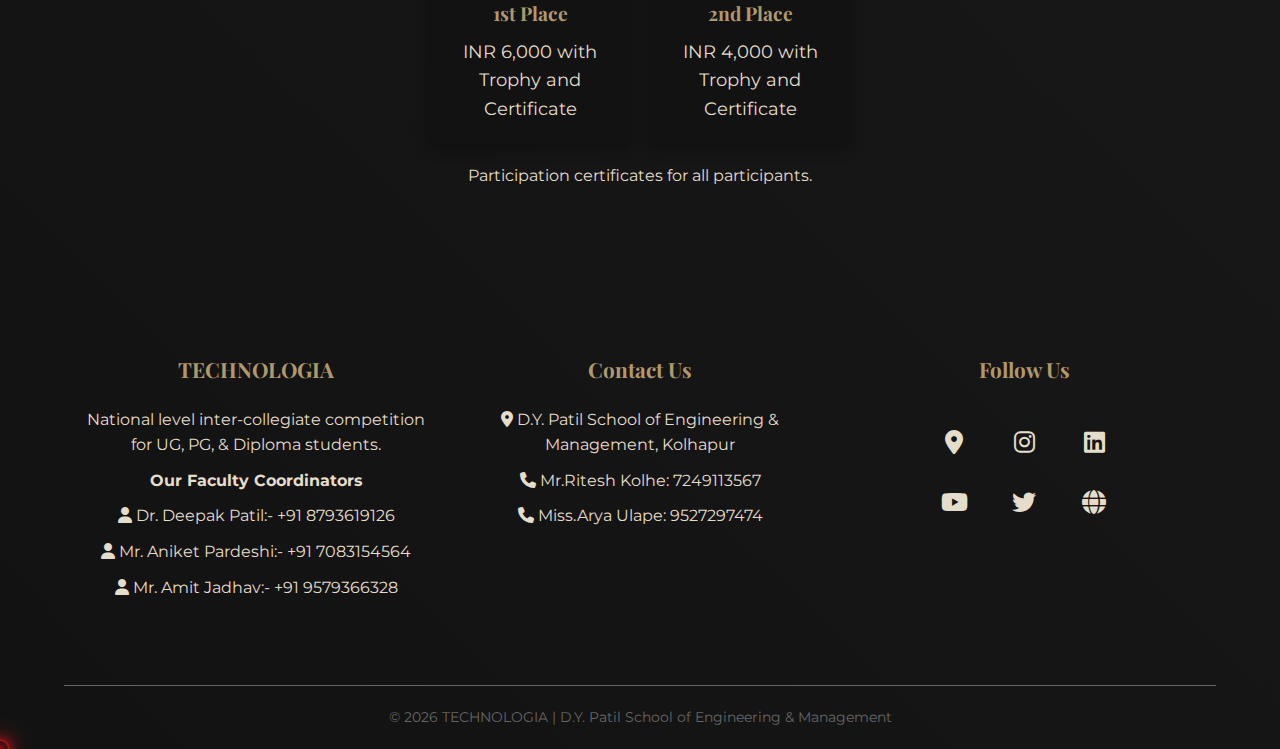
<file: Debate_Competition.html>
<!DOCTYPE html>
<html lang="en">
<head>
    
<!-- Google tag (gtag.js) -->
<script async src="https://www.googletagmanager.com/gtag/js?id=G-7ZYR7XRENF"></script>
<script>
  window.dataLayer = window.dataLayer || [];
  function gtag(){dataLayer.push(arguments);}
  gtag('js', new Date());

  gtag('config', 'G-7ZYR7XRENF');
</script>
<link rel="icon" href="l.png">
    <meta charset="UTF-8">
    <meta name="viewport" content="width=device-width, initial-scale=1.0">
    <title>Debate Competition | TECHNOLOGIA 2026 | D.Y. Patil SEM</title>
    <link rel="stylesheet" href="https://cdnjs.cloudflare.com/ajax/libs/font-awesome/6.4.0/css/all.min.css">
    <link href="https://fonts.googleapis.com/css2?family=Montserrat:wght@400;700;900&family=Playfair+Display:wght@700&display=swap" rel="stylesheet">
    <link href="https://fonts.googleapis.com/css2?family=Orbitron:wght@700&family=Montserrat:wght@400;700;900&family=Playfair+Display:wght@700&display=swap" rel="stylesheet">
    <link rel="stylesheet" href="e-styles.css">
   <style type="text/css">
   	
   </style>
</head>
<body>
    <!-- Preloader -->
    <div class="preloader">
        <div class="preloader-text">Debate Competition</div>
    </div>

    <!-- Corner Ribbon (Permanent) -->
    <div class="corner-ribbon">
        <span>Prize Pool: ₹1L</span>
    </div>

    <!-- Prize Badge (Permanent) -->
    <div class="prize-badge">Prize Pool: ₹1L</div>

    <!-- Navigation -->
    <nav>
        <div class="logo-container">
            <a href="index.html"><img src="logo.png" alt="D.Y. Patil Logo" class="logo-image"></a>
        </div>
        <div class="technologia-text">
            <span class="year">2026</span>
            <span>TECHNOLOGIA</span>
        </div>
    </nav>

    <!-- Back to Home Button -->
    <a href="index.html" class="back-home"><i class="fas fa-home"></i></a>

    <!-- Floating Calendar Button -->
    <div class="calendar-button">
        <span>24 Feb</span>
    </div>

    <!-- Event Hero Section -->
    <section class="event-hero">
        <div class="event-hero-content">
            <h1>Debate Competition <span style="color: var(--primary)">2026</span></h1>
            <p>The Debate Competition is a platform for students to express their views on various topics.
The event focuses on critical thinking, logical reasoning, communication skills, and awareness of
current trends</p>
            <a href="#register" class="cta-button">Register Now</a>
        </div>
    </section>

    <!-- Venue Box -->
    <section class="venue-box">
        <h2>Venue</h2>
        <p>First Floor, Lab 110, D.Y. Patil School of Engineering & Management, Kolhapur</p>
    </section>

    <!-- Rules & Regulations Section -->
    <section class="rules-section">
        <h2 class="rules-title">Rules & Regulations</h2>
        <div class="rules-accordion">
            <div class="rules-item">
                <h3>Eligibility</h3>
                <div>
                    <ul>
                        <li>Open to all college students (undergraduate, postgraduate & Diploma).</li>
                        
    <li>The competition will be conducted in English only.</li>
    <li>Each team must consist of 2 to 4 participants.</li>
    <li>The debate topic will be announced on the spot through a chit-draw system.</li>
    <li>Participants will be given 15 minutes of preparation time after the topic is announced.</li>
    <li>Use of mobile phones or internet during the debate is strictly prohibited.</li>
    <li>Offensive language, personal attacks, or disrespectful behaviour will result in disqualification.</li>
    <li>Participants must strictly adhere to the allotted time limits.</li>


                    </ul>
                </div>
            </div>
            <div class="rules-item">
    <h3>Event Structure</h3>
    <div>
       <ul>
    <li>The competition will follow a round-based format.</li>
    <li>Each team will participate in one debate round.</li>
    <li>Final results will be decided based on the total marks obtained out of 100.</li>
</ul>
    </div>
</div>

            <div class="rules-item">
                <h3>Judging Criteria</h3>
                <div>
       
<ul>
    <li><strong>Content & Knowledge – 40 Marks</strong>
        <ul>
            <li>Understanding of the topic (15)</li>
            <li>Quality of arguments (15)</li>
            <li>Use of examples and facts (10)</li>
        </ul>
    </li>

    <li><strong>Communication Skills – 30 Marks</strong>
        <ul>
            <li>Clarity of speech (10)</li>
            <li>Confidence and body language (10)</li>
            <li>Language and fluency (10)</li>
        </ul>
    </li>

    <li><strong>Rebuttal & Presence of Mind – 20 Marks</strong>
        <ul>
            <li>Ability to counter arguments (10)</li>
            <li>Logical response under pressure (10)</li>
        </ul>
    </li>

    <li><strong>Team Coordination – 10 Marks</strong>
        <ul>
            <li>Role clarity (5)</li>
            <li>Coordination between speakers (5)</li>
        </ul>
    </li>
</ul>

<h4>Penalty System</h4>
<ul>
    <li>Exceeding time limit: <strong>(−5) Marks</strong></li>
    <li>Interrupting the opponent: <strong>(−5) Marks</strong></li>
    <li>Use of offensive or inappropriate language: <strong>Direct Disqualification</strong></li>
    <li>Not following judge’s instructions: <strong>(−5 to −10) Marks</strong></li>
</ul>
   

                </div>
            </div>
               <div class="rules-item">
    <h3>Topic Selection Policy</h3>
    <div>
  <p>Debate topics will be selected from the following areas:</p>
<ul>
    <li>Political Wars</li>
    <li>Artificial Intelligence and Technology</li>
    <li>Current Affairs and Society</li>
    <li>Education and Youth</li>
    <li>Future of Innovation</li>
</ul>
<p>All topics will be balanced and neutral to ensure fairness for both sides.</p>
    </div>
</div>
   <div class="rules-item">
    <h3>Required Budget</h3>
    <div>
<ul>
    <li>Certificates and Stationery: ₹ 1,000</li>
    <li>Refreshments: ₹ 1,000</li>
    <li>Decoration: ₹ 1,000</li>
    <li>Miscellaneous Expenses: ₹ 500</li>
</ul>

<p><strong>Total Estimated Budget: ₹ 3,500</strong></p>
</div>
        </div>
    </section>

    <!-- Registration Section -->
    <section class="registration-section" id="register">
        <h2 class="registration-title">Registration</h2>
        <div class="registration-card">
            <p>Register now to participate in the Debate Competition 2026 and demonstrate your confidence, communication, and analytical skills. On-spot registration is available on the event day.</p>
            <div class="fees">
                <p>Entry Fee: ₹100 per person</p>
                <p>Team Size: 3-5 Member</p>
            </div>
            <div class="qr-code">
                <img src="Debate.png" alt="QR Code for Registration">
            </div>
            <a href="https://docs.google.com/forms/d/e/1FAIpQLSc8mSz9Kf6YCPNCGQNDyUGLwfmte_eip9ZDUr1ONLkvUVefAg/viewform?pli=1" class="cta-button">Register Now</a>
            <div class="coordinator-info">
                <br>Student Coordinators:<br>
                    Praneet Hatgine  <br> +91 8182889292<br>
                    Khushboo Cheeda  <br> +91 7972252197 
                </p>
            </div>
        </div>
    </section>

    <!-- Prizes Section -->
    <section class="prizes-section">
        <h2 class="prizes-title">Event Prizes</h2>
        <div class="prizes-grid">
            <div class="prize-card">
                <img src="t1.png" alt="1st Prize">
                <h4>1st Place</h4>
                <p>INR 6,000 with Trophy and Certificate</p>
            </div>
            <div class="prize-card">
                <img src="t2.png" alt="2nd Prize">
                <h4>2nd Place</h4>
                <p>INR 4,000 with Trophy and Certificate</p>
            </div>
        </div>
        <p style="margin-top: 20px; font-size: 1rem;">Participation certificates for all participants.</p>
    </section>

    <!-- Footer -->
   <footer id="contact">
    <div class="footer-content">
        <div class="footer-section">
            <h3>TECHNOLOGIA</h3>
            <p>National level inter-collegiate competition for UG, PG, &amp; Diploma students.</p>
            <p><b>Our Faculty Coordinators </b></p>
            <p><i class="fas fa-user"></i> Dr. Deepak Patil:- +91 8793619126</p>
            <p><i class="fas fa-user"></i> Mr. Aniket Pardeshi:- +91 7083154564</p>
            <p><i class="fas fa-user"></i> Mr. Amit Jadhav:- +91 9579366328</p>

        </div>
        <div class="footer-section">
            <h3>Contact Us</h3>
            <p><i class="fas fa-map-marker-alt"></i> D.Y. Patil School of Engineering &amp; Management, Kolhapur</p>
            <p><i class="fas fa-phone"></i> Mr.Ritesh Kolhe: 7249113567</p>
            <p><i class="fas fa-phone"></i> Miss.Arya Ulape: 9527297474</p>
        </div>
        <div class="footer-section">
            <h3>Follow Us</h3>
            <div style="display: flex; justify-content: center; align-items: center; flex-direction: column;">
                <div class="social-links" style="display: flex; flex-wrap: wrap; gap: 10px; max-width: 200px; justify-content: center; text-align: center;">
                    <a href="https://maps.app.goo.gl/MbvHHADpHvfH2Dpa8" target="_blank" style="flex: 1 0 30%; font-size: 24px;">
                        <i class="fas fa-map-marker-alt"></i>
                    </a>
                    <a href="https://www.instagram.com/technologia_dypsem" target="_blank" style="flex: 1 0 30%; font-size: 24px;">
                        <i class="fab fa-instagram"></i>
                    </a>
                    <a href="https://www.linkedin.com/company/d-y-patil-school-of-engineering-and-management-kolhapur/?viewAsMember=true" target="_blank" style="flex: 1 0 30%; font-size: 24px;">
                        <i class="fab fa-linkedin"></i>
                    </a>
                    <a href="https://www.youtube.com/@dypsem-kolhapur" target="_blank" style="flex: 1 0 30%; font-size: 24px;">
                        <i class="fab fa-youtube"></i>
                    </a>
                    <a href="https://x.com/DypsemKolhapur" target="_blank" style="flex: 1 0 30%; font-size: 24px;">
                        <i class="fab fa-twitter"></i>
                    </a>
                    <a href="https://sem.dypatilunikop.org/" target="_blank" style="flex: 1 0 30%; font-size: 24px;">
                        <i class="fas fa-globe"></i>
                    </a>
                </div>
            </div>
        </div>
    </div>
    <div class="copyright">
        <p>© 2026 TECHNOLOGIA | D.Y. Patil School of Engineering &amp; Management</p>
    </div>
</footer>
    <script>
    	/* ================= PRELOADER ================= */
window.addEventListener("load", function () {
    const preloader = document.querySelector(".preloader");
    setTimeout(() => {
        preloader.style.opacity = "0";
        preloader.style.transition = "opacity 0.5s ease";
        setTimeout(() => {
            preloader.style.display = "none";
        }, 500);
    }, 1500);
});


/* ================= CUSTOM CURSOR ================= */
const cursor = document.createElement("div");
cursor.classList.add("custom-cursor");
document.body.appendChild(cursor);

const follower = document.createElement("div");
follower.classList.add("custom-cursor-follower");
document.body.appendChild(follower);

document.addEventListener("mousemove", (e) => {
    cursor.style.left = e.clientX + "px";
    cursor.style.top = e.clientY + "px";

    setTimeout(() => {
        follower.style.left = e.clientX + "px";
        follower.style.top = e.clientY + "px";
    }, 100);
});

document.addEventListener("mousedown", () => {
    cursor.classList.add("click");
});

document.addEventListener("mouseup", () => {
    cursor.classList.remove("click");
});

/* Cursor Hover Effect */
const hoverElements = document.querySelectorAll("a, button, .rules-item, .timeline-item, .cta-button");
hoverElements.forEach(el => {
    el.addEventListener("mouseenter", () => {
        cursor.classList.add("active");
    });
    el.addEventListener("mouseleave", () => {
        cursor.classList.remove("active");
    });
});


/* ================= RULES ACCORDION ================= */
const rulesItems = document.querySelectorAll(".rules-item");

rulesItems.forEach(item => {
    const header = item.querySelector("h3");
    header.addEventListener("click", () => {
        item.classList.toggle("active");
    });
});


/* ================= SMOOTH SCROLL ================= */
document.querySelectorAll('a[href^="#"]').forEach(anchor => {
    anchor.addEventListener("click", function (e) {
        e.preventDefault();
        const target = document.querySelector(this.getAttribute("href"));
        if (target) {
            target.scrollIntoView({
                behavior: "smooth"
            });
        }
    });
});


/* ================= PARTICLES EFFECT ================= */
function createParticles() {
    const particleCount = 40;

    for (let i = 0; i < particleCount; i++) {
        const particle = document.createElement("div");
        particle.classList.add("particle");

        const size = Math.random() * 6 + 4;
        particle.style.width = size + "px";
        particle.style.height = size + "px";

        particle.style.top = Math.random() * 100 + "%";
        particle.style.left = Math.random() * 100 + "%";

        document.body.appendChild(particle);
    }
}

createParticles();

    </script>
</body>
</html>
</file>
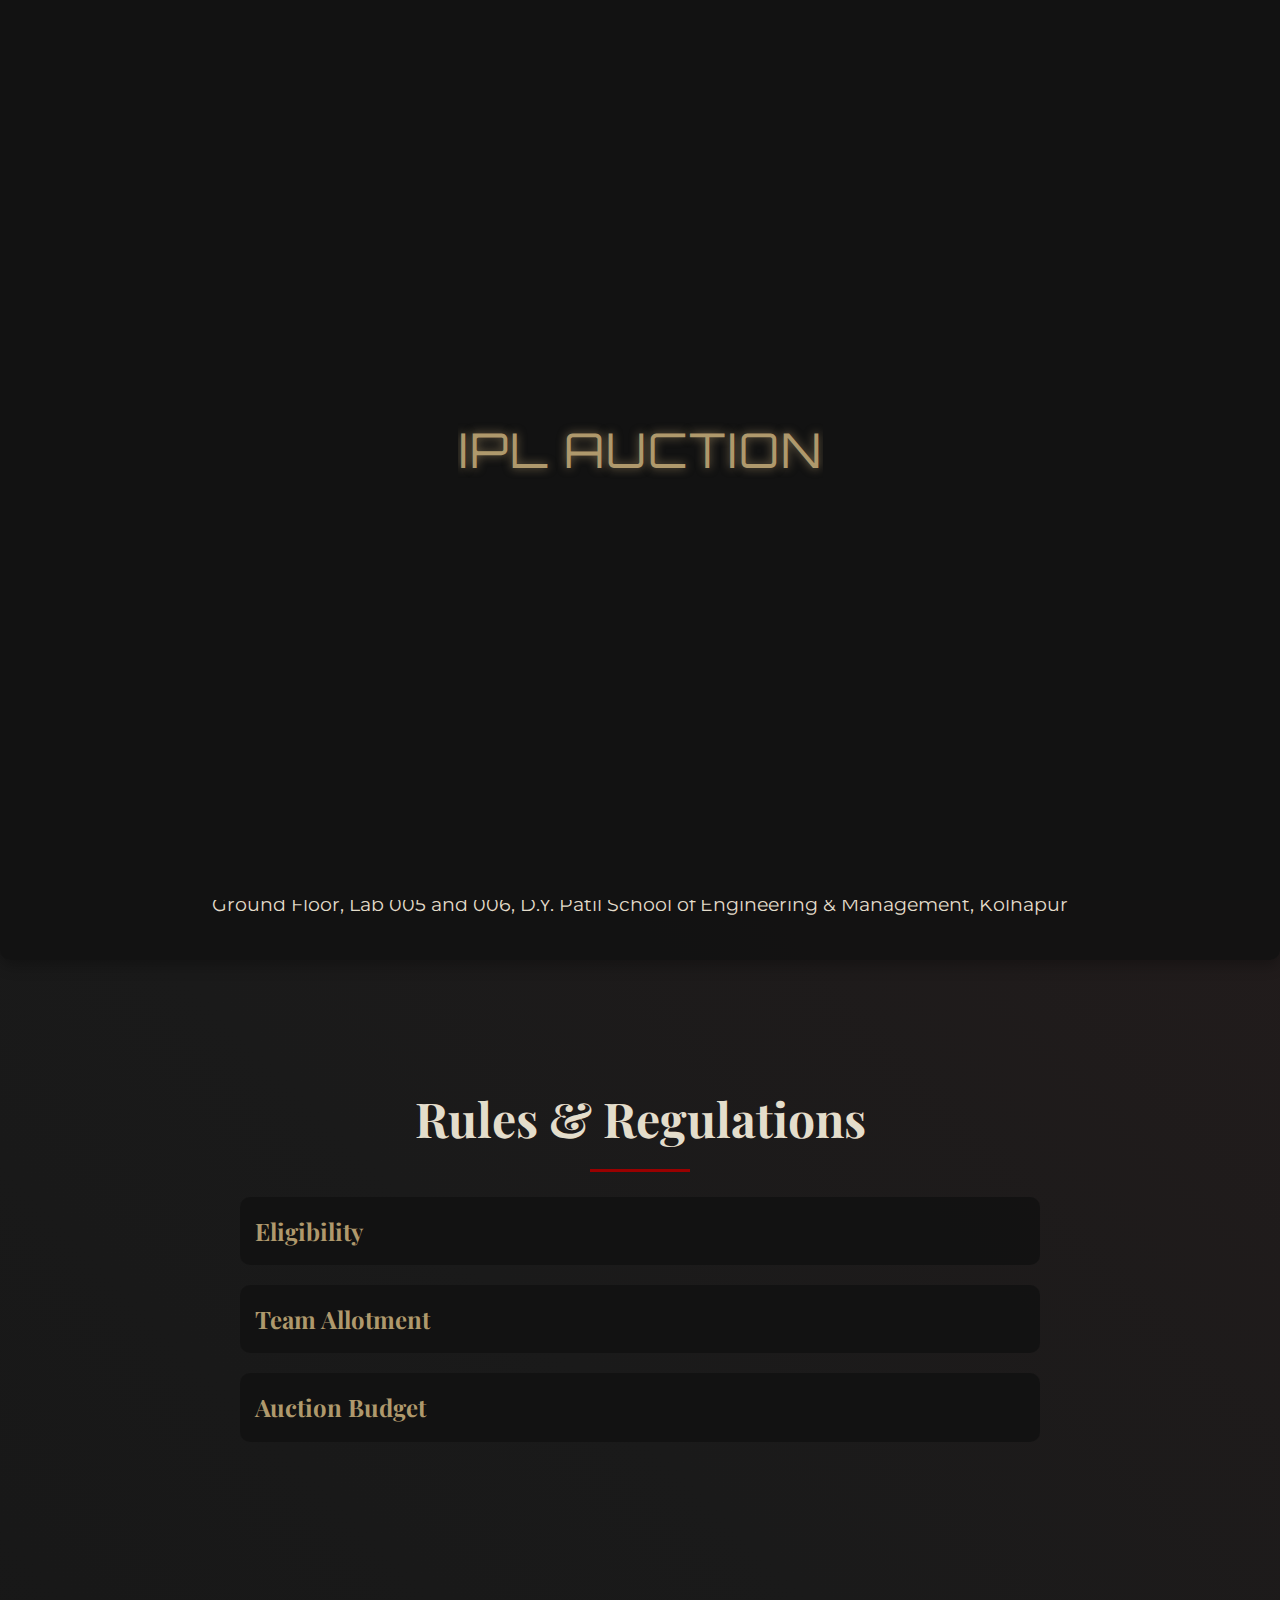
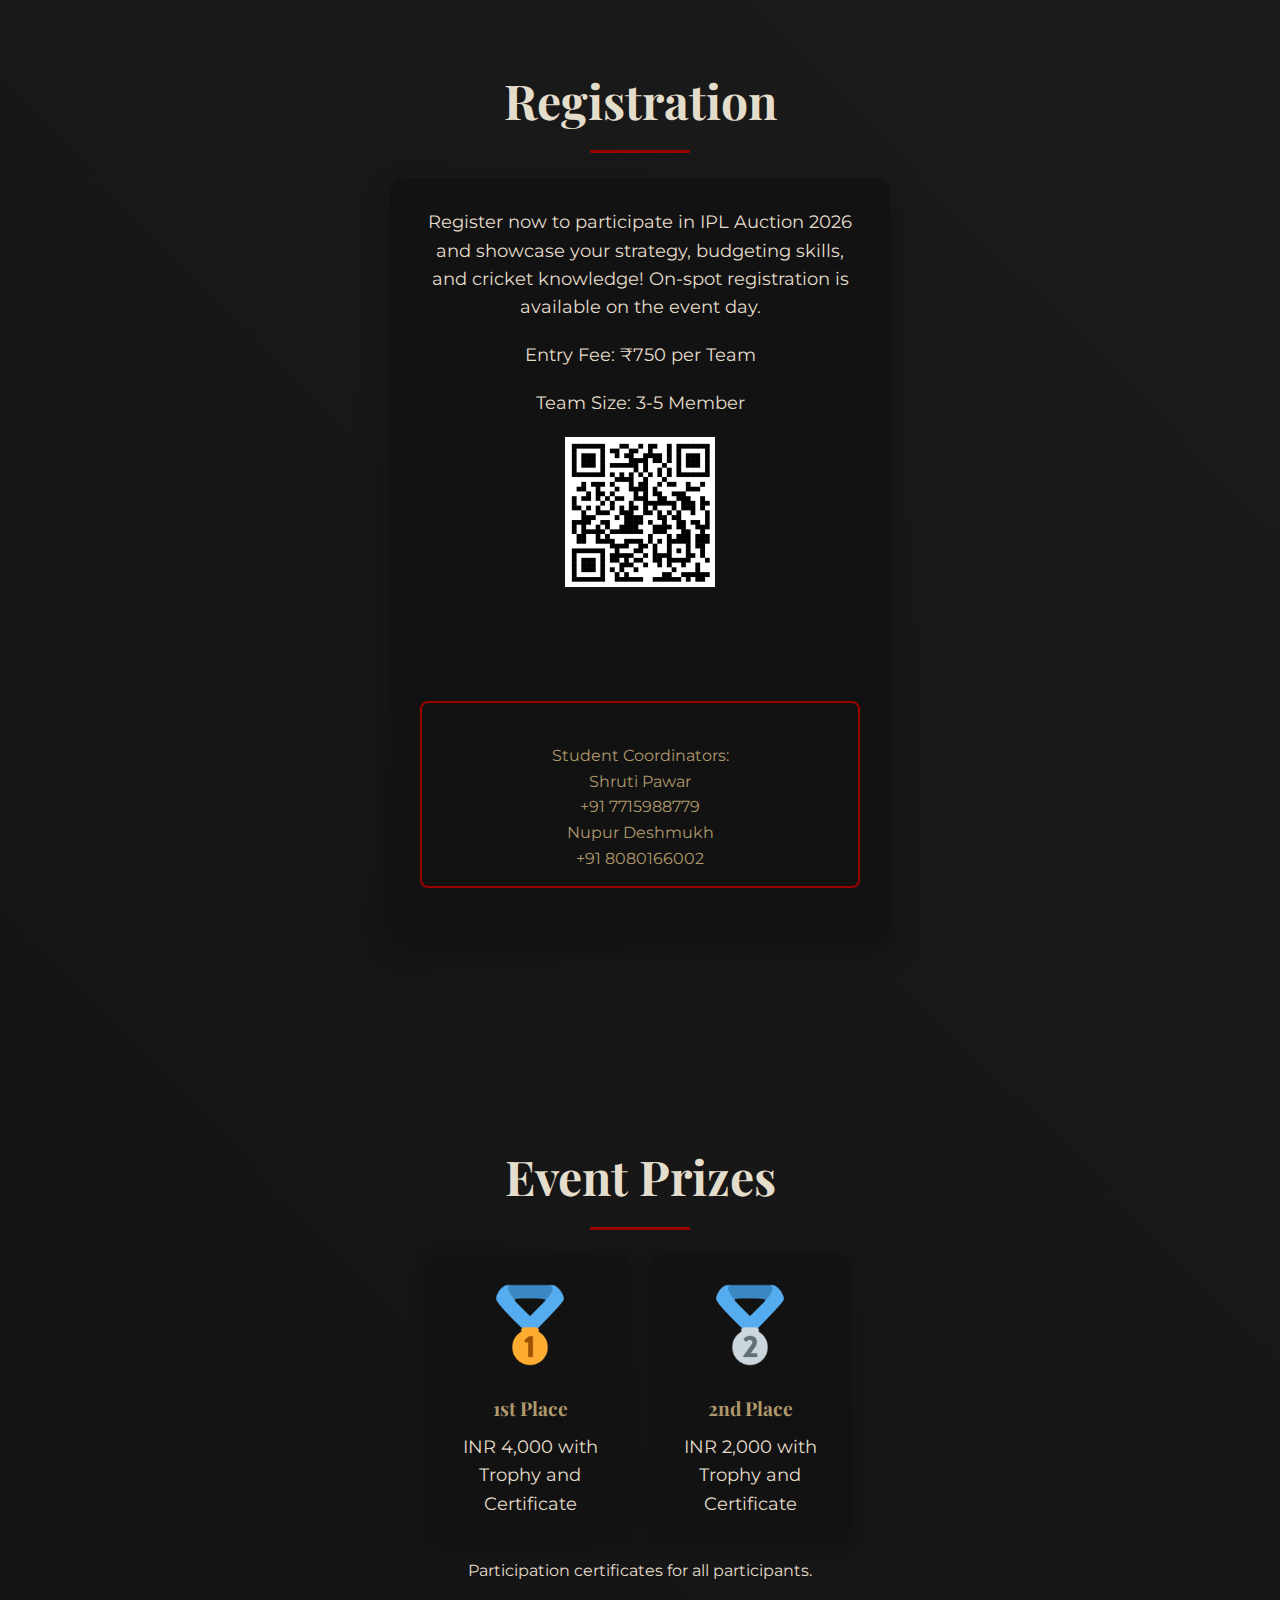
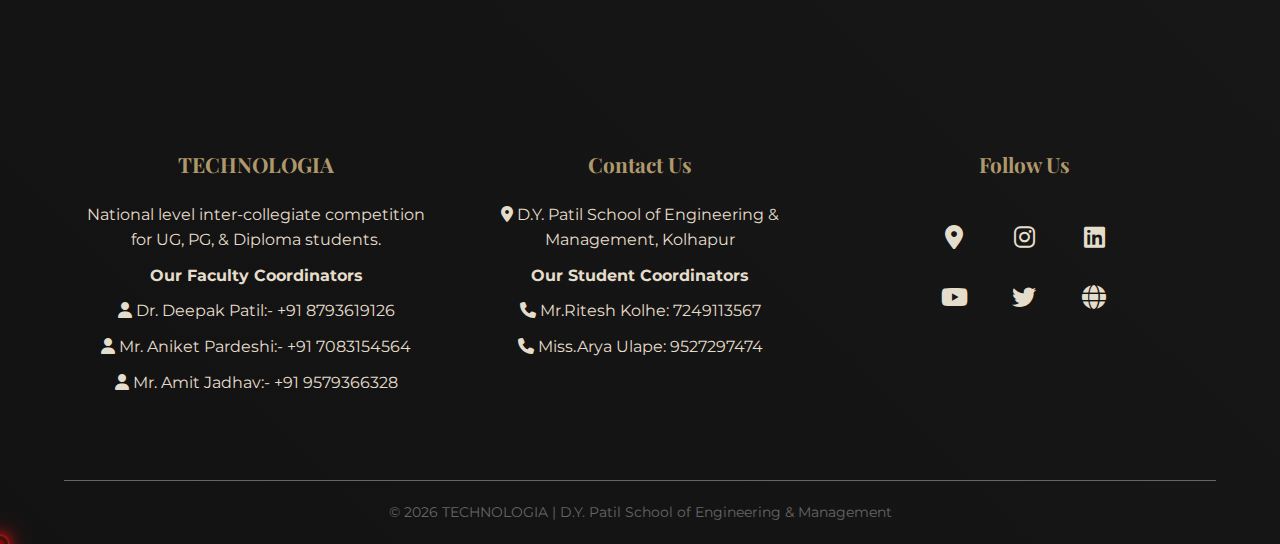
<file: Ipl_Auction.html>
<!DOCTYPE html>
<html lang="en">
<head>
    
<!-- Google tag (gtag.js) -->
<script async src="https://www.googletagmanager.com/gtag/js?id=G-7ZYR7XRENF"></script>
<script>
  window.dataLayer = window.dataLayer || [];
  function gtag(){dataLayer.push(arguments);}
  gtag('js', new Date());

  gtag('config', 'G-7ZYR7XRENF');
</script>
<link rel="icon" href="l.png">
    <meta charset="UTF-8">
    <meta name="viewport" content="width=device-width, initial-scale=1.0">
    <title>IPL Auction| TECHNOLOGIA 2026 | D.Y. Patil SEM</title>
    <link rel="stylesheet" href="https://cdnjs.cloudflare.com/ajax/libs/font-awesome/6.4.0/css/all.min.css">
    <link href="https://fonts.googleapis.com/css2?family=Montserrat:wght@400;700;900&family=Playfair+Display:wght@700&display=swap" rel="stylesheet">
    <link href="https://fonts.googleapis.com/css2?family=Orbitron:wght@700&family=Montserrat:wght@400;700;900&family=Playfair+Display:wght@700&display=swap" rel="stylesheet">
    <link rel="stylesheet" href="e-styles.css">
   <style type="text/css">
   	
   </style>
</head>
<body>
    <!-- Preloader -->
    <div class="preloader">
        <div class="preloader-text">IPL Auction</div>
    </div>

    <!-- Corner Ribbon (Permanent) -->
    <div class="corner-ribbon">
        <span>Prize Pool: ₹1L</span>
    </div>

    <!-- Prize Badge (Permanent) -->
    <div class="prize-badge">Prize Pool: ₹1L</div>

    <!-- Navigation -->
    <nav>
        <div class="logo-container">
            <a href="index.html"><img src="logo.png" alt="D.Y. Patil Logo" class="logo-image"></a>
        </div>
        <div class="technologia-text">
            <span class="year">2026</span>
            <span>TECHNOLOGIA</span>
        </div>
    </nav>

    <!-- Back to Home Button -->
    <a href="index.html" class="back-home"><i class="fas fa-home"></i></a>

    <!-- Floating Calendar Button -->
    <div class="calendar-button">
        <span>24 Feb</span>
    </div>

    <!-- Event Hero Section -->
    <section class="event-hero">
        <div class="event-hero-content">
            <h1>IPL Auction <span style="color: var(--primary)">2026</span></h1>
            <p>The IPL Auction Simulation is a strategy-driven event where participants take on the role of franchise managers, bid for players, and build a balanced squad within a fixed budget.</p>
            <a href="#register" class="cta-button">Register Now</a>
        </div>
    </section>

    <!-- Venue Box -->
    <section class="venue-box">
        <h2>Venue</h2>
        <p>Ground Floor, Lab 005 and 006, D.Y. Patil School of Engineering & Management, Kolhapur</p>
    </section>

    <!-- Rules & Regulations Section -->
    <section class="rules-section">
        <h2 class="rules-title">Rules & Regulations</h2>
        <div class="rules-accordion">
            <div class="rules-item">
                <h3>Eligibility</h3>
                <div>
                    <ul>
    <li>Each team must consist of a minimum of 4 and a maximum of 5 members.</li>
    <li>One member must be designated as the Team Captain or Manager.</li>
    <li>Only the Team Captain/Manager is authorized to place bids during the auction.</li>
</ul>
            </div></div>
            <div class="rules-item">
    <h3>Team Allotment</h3>
    <div>
       <ul>
    <li>Each team must consist of a minimum of 4 and a maximum of 5 members.</li>
    <li>One member must be designated as the Team Captain or Manager.</li>
    <li>Only the Team Captain/Manager is authorized to place bids during the auction.</li>
</ul>
    </div>
</div>

            <div class="rules-item">
                <h3>Auction Budget</h3>
                <div>
             <ul>
    <li>Each team will receive a fixed virtual budget of ₹ 120 Crore.</li>
    <li>The allocated budget is non-transferable and cannot be increased under any circumstances.</li>
    <li>Exceeding the allocated budget will result in immediate disqualification.</li>
</ul>
            </div>
        </div>
    </section>

    <!-- Registration Section -->
    <section class="registration-section" id="register">
        <h2 class="registration-title">Registration</h2>
        <div class="registration-card">
            <p>Register now to participate in IPL Auction 2026 and showcase your strategy, budgeting skills, and cricket knowledge! On-spot registration is available on the event day.</p>
            <div class="fees">
                <p>Entry Fee: ₹750 per Team</p>
                <p>Team Size: 3-5 Member</p>
            </div>
            <div class="qr-code">
                <img src="IPL Auction.png" alt="QR Code for Registration">
            </div>
            <a href="https://docs.google.com/forms/d/e/1FAIpQLScxk4ulRv1YFiore7THvjzXyRXEj8sbxBMaRJiD1ZmGcqZBOg/viewform" class="cta-button">Register Now</a>
            <div class="coordinator-info">
                <br>Student Coordinators:<br>
                    Shruti Pawar   <br> +91 7715988779<br>
                    Nupur Deshmukh <br> +91 8080166002
                </p>
            </div>
        </div>
    </section>

    <!-- Prizes Section -->
    <section class="prizes-section">
        <h2 class="prizes-title">Event Prizes</h2>
        <div class="prizes-grid">
            <div class="prize-card">
                <img src="t1.png" alt="1st Prize">
                <h4>1st Place</h4>
                <p>INR 4,000 with Trophy and Certificate</p>
            </div>
            <div class="prize-card">
                <img src="t2.png" alt="2nd Prize">
                <h4>2nd Place</h4>
                <p>INR 2,000 with Trophy and Certificate</p>
            </div>
        </div>
        <p style="margin-top: 20px; font-size: 1rem;">Participation certificates for all participants.</p>
    </section>

    <!-- Footer -->
   <footer id="contact">
    <div class="footer-content">
        <div class="footer-section">
            <h3>TECHNOLOGIA</h3>
            <p>National level inter-collegiate competition for UG, PG, &amp; Diploma students.</p>
            <p><b>Our Faculty Coordinators </b></p>
            <p><i class="fas fa-user"></i> Dr. Deepak Patil:- +91 8793619126</p>
            <p><i class="fas fa-user"></i> Mr. Aniket Pardeshi:- +91 7083154564</p>
            <p><i class="fas fa-user"></i> Mr. Amit Jadhav:- +91 9579366328</p>

        </div>
        <div class="footer-section">
            <h3>Contact Us</h3>
            <p><i class="fas fa-map-marker-alt"></i> D.Y. Patil School of Engineering &amp; Management, Kolhapur</p>
            <p><b>Our Student Coordinators </b></p>
            <p><i class="fas fa-phone"></i> Mr.Ritesh Kolhe: 7249113567</p>
            <p><i class="fas fa-phone"></i> Miss.Arya Ulape: 9527297474</p>
        </div>
        <div class="footer-section">
            <h3>Follow Us</h3>
            <div style="display: flex; justify-content: center; align-items: center; flex-direction: column;">
                <div class="social-links" style="display: flex; flex-wrap: wrap; gap: 10px; max-width: 200px; justify-content: center; text-align: center;">
                    <a href="https://maps.app.goo.gl/MbvHHADpHvfH2Dpa8" target="_blank" style="flex: 1 0 30%; font-size: 24px;">
                        <i class="fas fa-map-marker-alt"></i>
                    </a>
                    <a href="https://www.instagram.com/dypsem_official/" target="_blank" style="flex: 1 0 30%; font-size: 24px;">
                        <i class="fab fa-instagram"></i>
                    </a>
                    <a href="https://www.linkedin.com/company/d-y-patil-school-of-engineering-and-management-kolhapur/?viewAsMember=true" target="_blank" style="flex: 1 0 30%; font-size: 24px;">
                        <i class="fab fa-linkedin"></i>
                    </a>
                    <a href="https://www.youtube.com/@dypsem-kolhapur" target="_blank" style="flex: 1 0 30%; font-size: 24px;">
                        <i class="fab fa-youtube"></i>
                    </a>
                    <a href="https://x.com/DypsemKolhapur" target="_blank" style="flex: 1 0 30%; font-size: 24px;">
                        <i class="fab fa-twitter"></i>
                    </a>
                    <a href="https://sem.dypatilunikop.org/" target="_blank" style="flex: 1 0 30%; font-size: 24px;">
                        <i class="fas fa-globe"></i>
                    </a>
                </div>
            </div>
        </div>
    </div>
    <div class="copyright">
        <p>© 2026 TECHNOLOGIA | D.Y. Patil School of Engineering &amp; Management</p>
    </div>
</footer>
    <script>
    	/* ================= PRELOADER ================= */
window.addEventListener("load", function () {
    const preloader = document.querySelector(".preloader");
    setTimeout(() => {
        preloader.style.opacity = "0";
        preloader.style.transition = "opacity 0.5s ease";
        setTimeout(() => {
            preloader.style.display = "none";
        }, 500);
    }, 1500);
});


/* ================= CUSTOM CURSOR ================= */
const cursor = document.createElement("div");
cursor.classList.add("custom-cursor");
document.body.appendChild(cursor);

const follower = document.createElement("div");
follower.classList.add("custom-cursor-follower");
document.body.appendChild(follower);

document.addEventListener("mousemove", (e) => {
    cursor.style.left = e.clientX + "px";
    cursor.style.top = e.clientY + "px";

    setTimeout(() => {
        follower.style.left = e.clientX + "px";
        follower.style.top = e.clientY + "px";
    }, 100);
});

document.addEventListener("mousedown", () => {
    cursor.classList.add("click");
});

document.addEventListener("mouseup", () => {
    cursor.classList.remove("click");
});

/* Cursor Hover Effect */
const hoverElements = document.querySelectorAll("a, button, .rules-item, .timeline-item, .cta-button");
hoverElements.forEach(el => {
    el.addEventListener("mouseenter", () => {
        cursor.classList.add("active");
    });
    el.addEventListener("mouseleave", () => {
        cursor.classList.remove("active");
    });
});


/* ================= RULES ACCORDION ================= */
const rulesItems = document.querySelectorAll(".rules-item");

rulesItems.forEach(item => {
    const header = item.querySelector("h3");
    header.addEventListener("click", () => {
        item.classList.toggle("active");
    });
});


/* ================= SMOOTH SCROLL ================= */
document.querySelectorAll('a[href^="#"]').forEach(anchor => {
    anchor.addEventListener("click", function (e) {
        e.preventDefault();
        const target = document.querySelector(this.getAttribute("href"));
        if (target) {
            target.scrollIntoView({
                behavior: "smooth"
            });
        }
    });
});


/* ================= PARTICLES EFFECT ================= */
function createParticles() {
    const particleCount = 40;

    for (let i = 0; i < particleCount; i++) {
        const particle = document.createElement("div");
        particle.classList.add("particle");

        const size = Math.random() * 6 + 4;
        particle.style.width = size + "px";
        particle.style.height = size + "px";

        particle.style.top = Math.random() * 100 + "%";
        particle.style.left = Math.random() * 100 + "%";

        document.body.appendChild(particle);
    }
}

createParticles();

    </script>
</body>
</html>
</file>
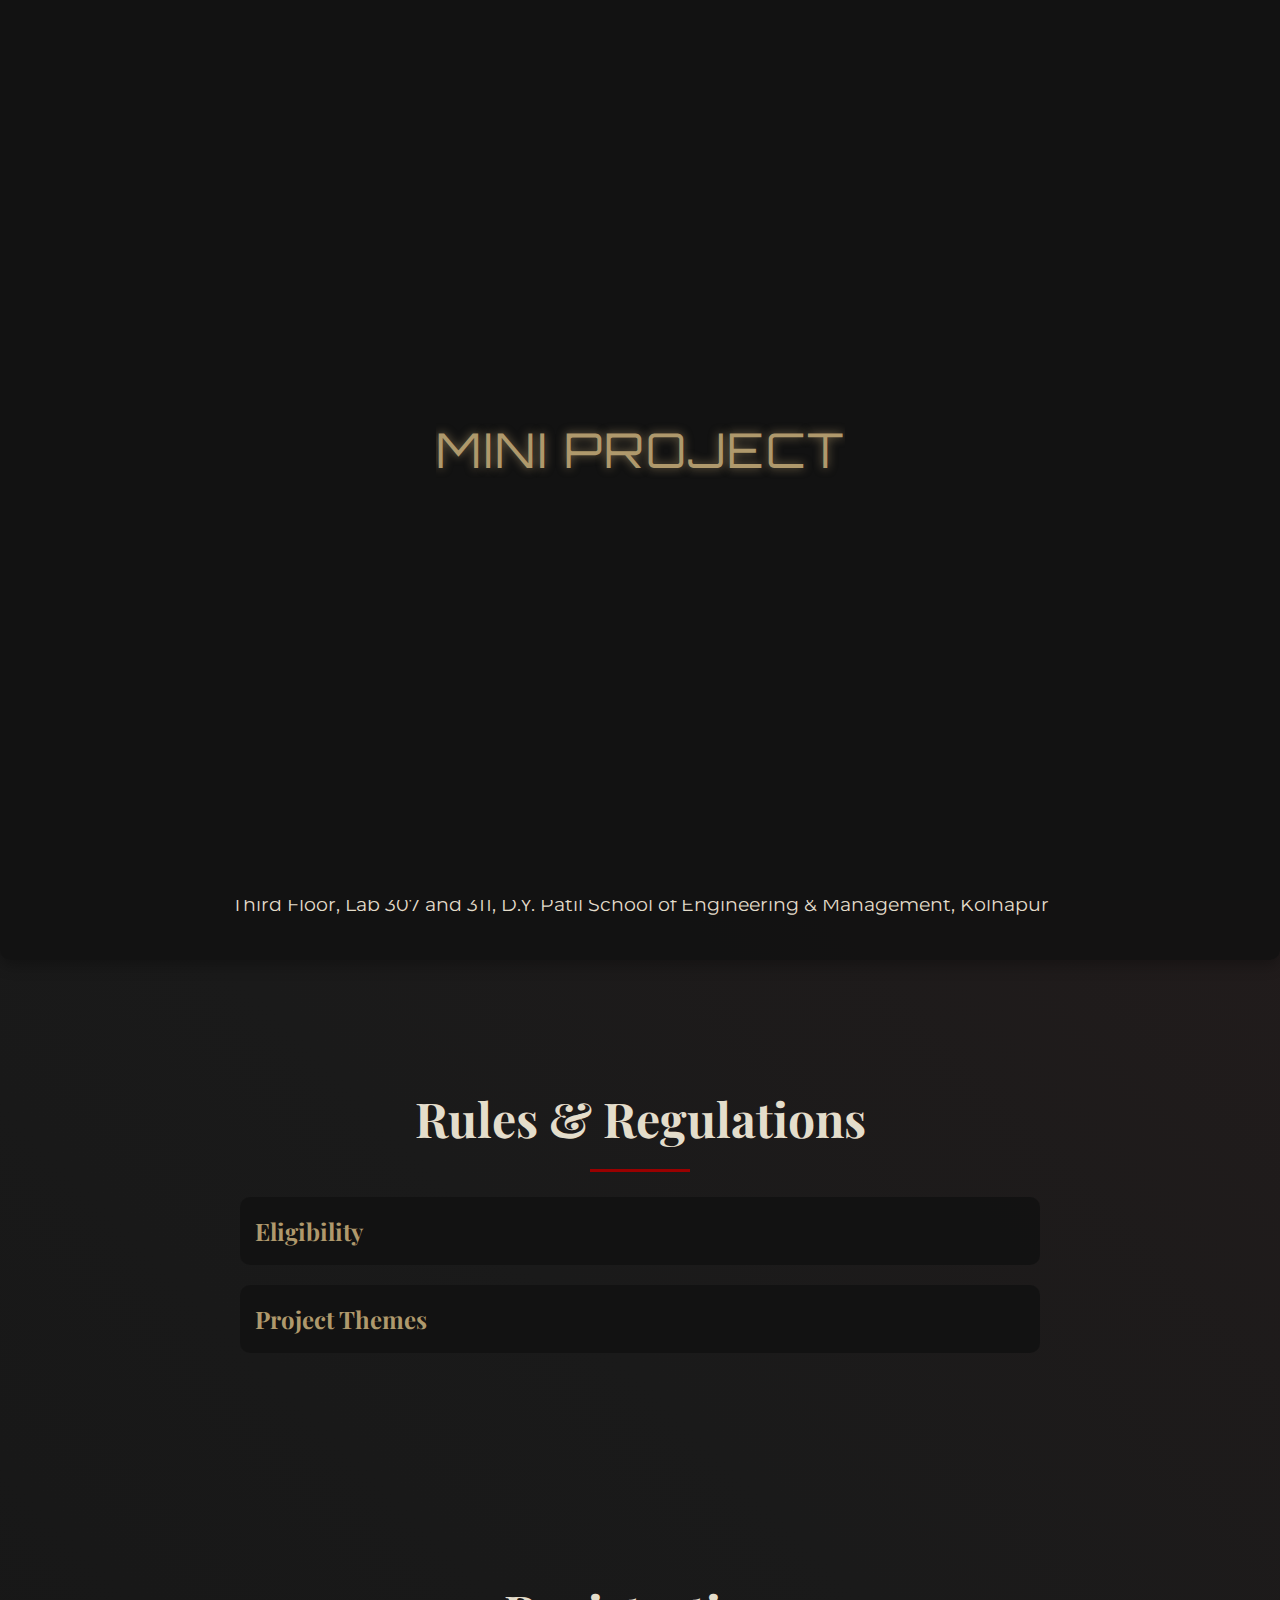
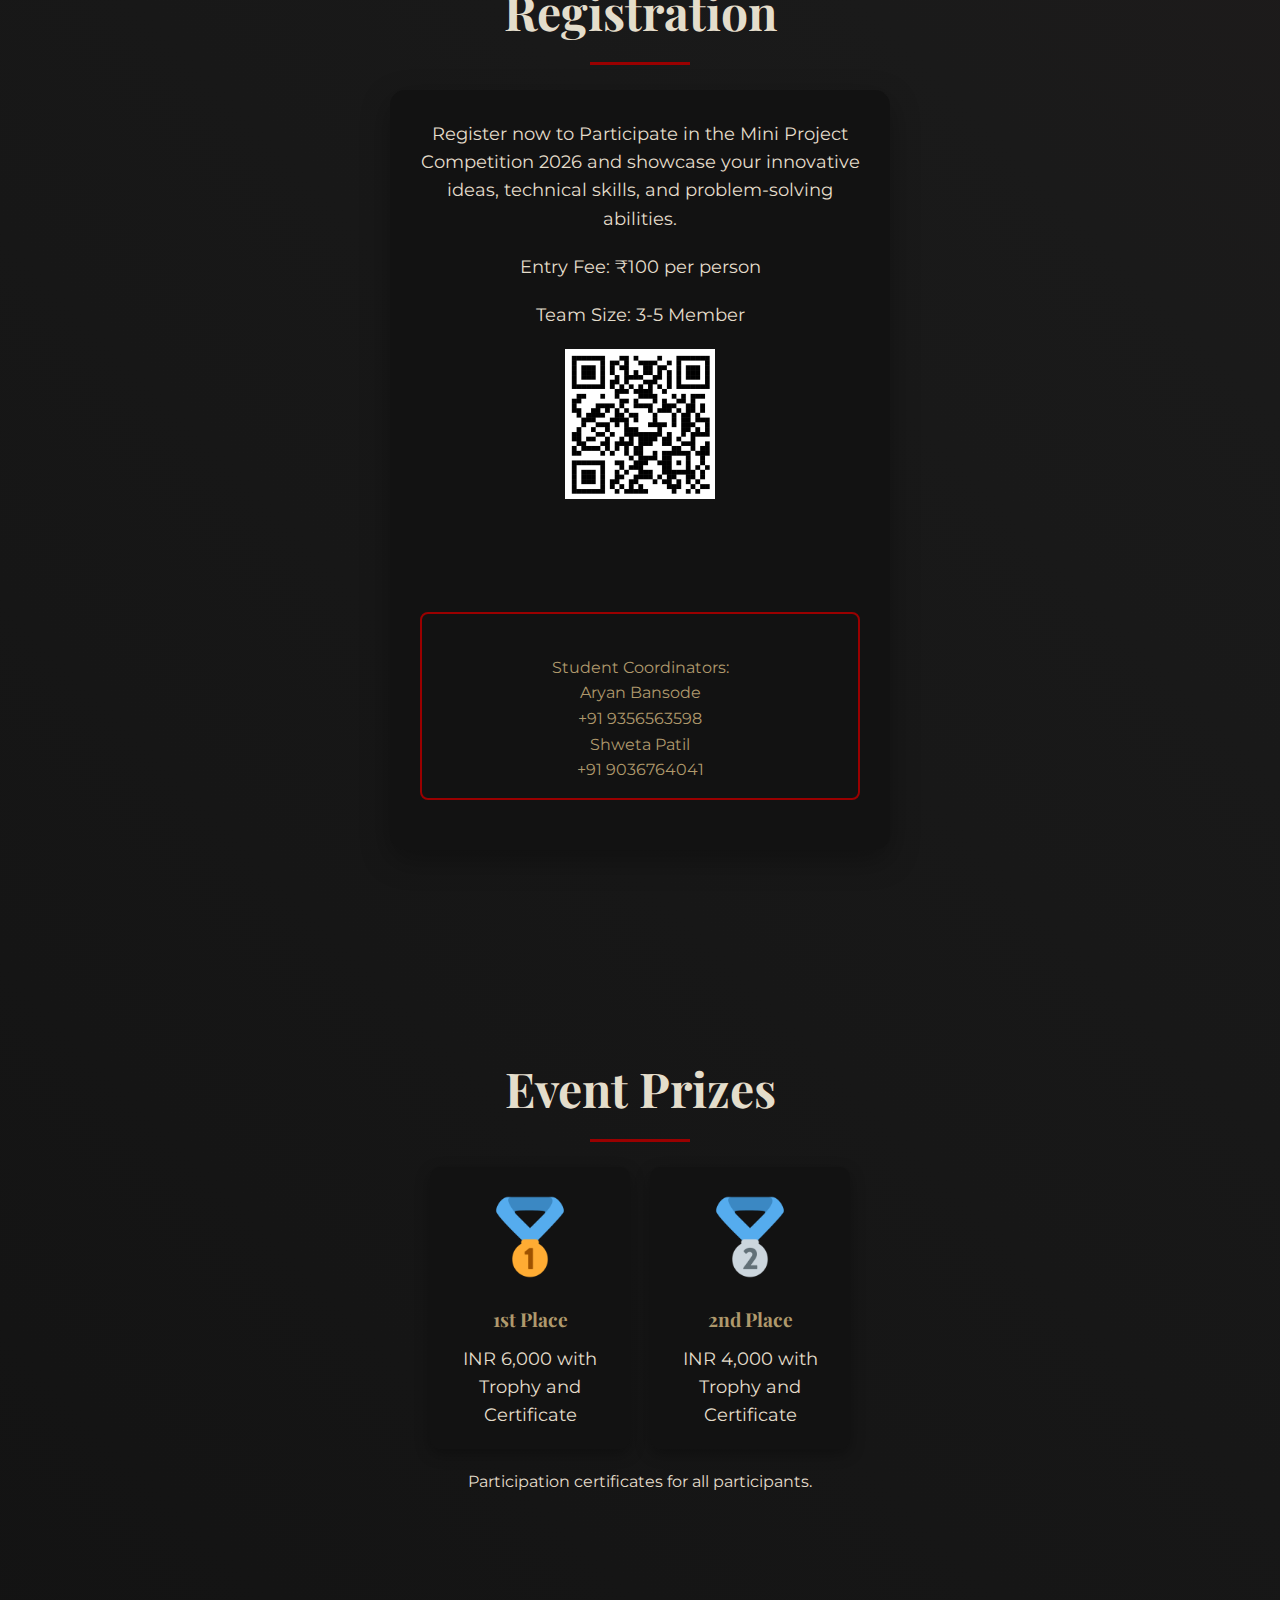
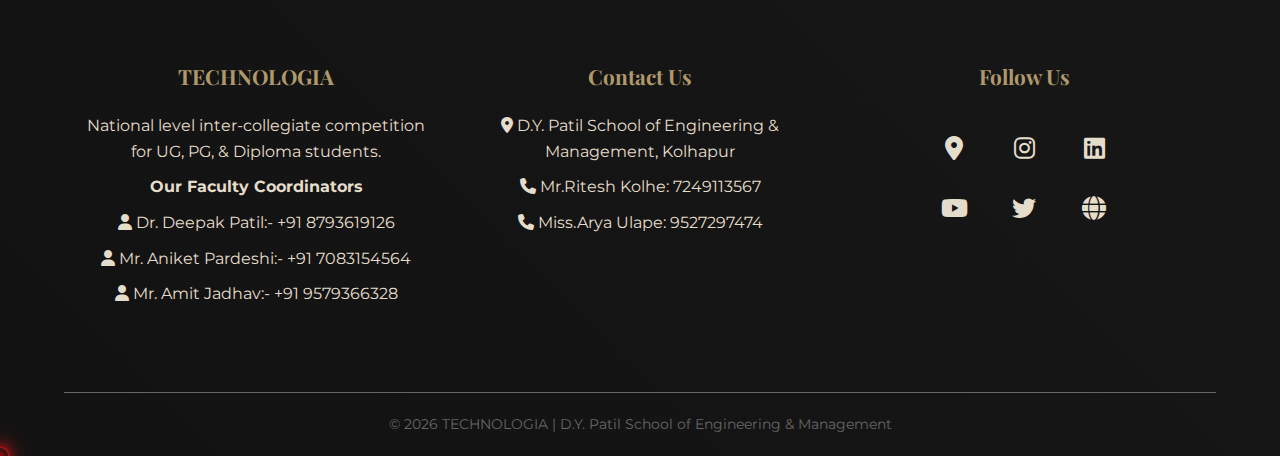
<file: Mini_Project.html>
<!DOCTYPE html>
<html lang="en">
<head>
    
<!-- Google tag (gtag.js) -->
<script async src="https://www.googletagmanager.com/gtag/js?id=G-7ZYR7XRENF"></script>
<script>
  window.dataLayer = window.dataLayer || [];
  function gtag(){dataLayer.push(arguments);}
  gtag('js', new Date());

  gtag('config', 'G-7ZYR7XRENF');
</script>
<link rel="icon" href="l.png">
    <meta charset="UTF-8">
    <meta name="viewport" content="width=device-width, initial-scale=1.0">
    <title>Mini Project | TECHNOLOGIA 2026 | D.Y. Patil SEM</title>
    <link rel="stylesheet" href="https://cdnjs.cloudflare.com/ajax/libs/font-awesome/6.4.0/css/all.min.css">
    <link href="https://fonts.googleapis.com/css2?family=Montserrat:wght@400;700;900&family=Playfair+Display:wght@700&display=swap" rel="stylesheet">
    <link href="https://fonts.googleapis.com/css2?family=Orbitron:wght@700&family=Montserrat:wght@400;700;900&family=Playfair+Display:wght@700&display=swap" rel="stylesheet">
    <link rel="stylesheet" href="e-styles.css">
   <style type="text/css">
   	
   </style>
</head>
<body>
    <!-- Preloader -->
    <div class="preloader">
        <div class="preloader-text">Mini Project </div>
    </div>

    <!-- Corner Ribbon (Permanent) -->
    <div class="corner-ribbon">
        <span>Prize Pool: ₹1L</span>
    </div>

    <!-- Prize Badge (Permanent) -->
    <div class="prize-badge">Prize Pool: ₹1L</div>

    <!-- Navigation -->
    <nav>
        <div class="logo-container">
            <a href="index.html"><img src="logo.png" alt="D.Y. Patil Logo" class="logo-image"></a>
        </div>
        <div class="technologia-text">
            <span class="year">2026</span>
            <span>TECHNOLOGIA</span>
        </div>
    </nav>

    <!-- Back to Home Button -->
    <a href="index.html" class="back-home"><i class="fas fa-home"></i></a>

    <!-- Floating Calendar Button -->
    <div class="calendar-button">
        <span>24 Feb</span>
    </div>

    <!-- Event Hero Section -->
    <section class="event-hero">
        <div class="event-hero-content">
            <h1>Mini Project<span style="color: var(--primary)">2026</span></h1>
            <p>The Mini Project Competition provides students an opportunity to present innovative technical ideas and working models before a panel of judges. It emphasizes creativity, technical understanding, presentation skills, and practical problem-solving.</p>
            <a href="#register" class="cta-button">Register Now</a>
        </div>
    </section>

    <!-- Venue Box -->
    <section class="venue-box">
        <h2>Venue</h2>
        <p>Third Floor, Lab 307 and 311,  D.Y. Patil School of Engineering & Management, Kolhapur</p>
    </section>

    <!-- Rules & Regulations Section -->
    <section class="rules-section">
        <h2 class="rules-title">Rules & Regulations</h2>
        <div class="rules-accordion">
            <div class="rules-item">
                <h3>Eligibility</h3>
                <div>
     <ul>
    <li>The project must be based on one of the specified themes.</li>
    <li>A working prototype is mandatory.</li>
    <li>Use of a microcontroller or embedded system is recommended.</li>
    <li>Projects must be original and developed solely by the team.</li>
    <li>Teams must clearly explain the working process, circuit design, and real-world application.</li>
    <li>Unsafe or hazardous projects will not be permitted.</li>
</ul>

                </div>
            </div>
            <div class="rules-item">
    <h3>Project Themes</h3>
    <div>
 <ul>
    <li><strong>Smart Systems using Embedded Electronics</strong></li>
    <li><strong>IoT-Based Monitoring and Automation</strong></li>
    <li><strong>Safety and Security Systems</strong></li>
    <li><strong>Energy Management and Green Technology</strong></li>
    <li><strong>Assistive Technology for Society</strong></li>
</ul>

    </div>
</div>

            <!-- <div class="rules-item">
                <h3>Judging Criteria</h3>
                <div>
       
<h4>Evaluation Criteria</h4>
<ul>
    <li><strong>Project Idea & Innovation – 5 Marks</strong></li>
    <li><strong>Technical Complexity – 5 Marks</strong></li>
    <li><strong>Working Model – 5 Marks</strong></li>
    <li><strong>Presentation & Communication – 5 Marks</strong></li>
    <li><strong>Documentation – 5 Marks</strong></li>
</ul>

<p><strong>Total Marks: 25</strong></p>

   

                </div>
            </div> -->
  
 
    </section>

    <!-- Registration Section -->
    <section class="registration-section" id="register">
        <h2 class="registration-title">Registration</h2>
        <div class="registration-card">
            <p>
Register now to Participate in the Mini Project Competition 2026 and showcase your innovative ideas, technical skills, and problem-solving abilities.</p>
            <div class="fees">
                <p>Entry Fee: ₹100 per person</p>
                <p>Team Size: 3-5 Member</p>
            </div>
            <div class="qr-code">
                <img src="Mini Project .png" alt="QR Code for Registration">
            </div>
            <a href="https://docs.google.com/forms/d/e/1FAIpQLSe1FeJKVBVsXD7yOpDCGpHd2ze-Ra9aooj-4_CCKm--13bKAg/viewform" class="cta-button">Register Now</a>
            <div class="coordinator-info">
                <br>Student Coordinators:<br>
                    Aryan Bansode  <br> +91 9356563598<br>
                    Shweta Patil   <br> +91 9036764041 
                </p>
            </div>
        </div>
    </section>

    <!-- Prizes Section -->
    <section class="prizes-section">
        <h2 class="prizes-title">Event Prizes</h2>
        <div class="prizes-grid">
            <div class="prize-card">
                <img src="t1.png" alt="1st Prize">
                <h4>1st Place</h4>
                <p>INR 6,000 with Trophy and Certificate</p>
            </div>
            <div class="prize-card">
                <img src="t2.png" alt="2nd Prize">
                <h4>2nd Place</h4>
                <p>INR 4,000 with Trophy and Certificate</p>
            </div>
        </div>
        <p style="margin-top: 20px; font-size: 1rem;">Participation certificates for all participants.</p>
    </section>

    <!-- Footer -->
   <footer id="contact">
    <div class="footer-content">
        <div class="footer-section">
            <h3>TECHNOLOGIA</h3>
            <p>National level inter-collegiate competition for UG, PG, &amp; Diploma students.</p>
            <p><b>Our Faculty Coordinators </b></p>
            <p><i class="fas fa-user"></i> Dr. Deepak Patil:- +91 8793619126</p>
            <p><i class="fas fa-user"></i> Mr. Aniket Pardeshi:- +91 7083154564</p>
            <p><i class="fas fa-user"></i> Mr. Amit Jadhav:- +91 9579366328</p>

        </div>
        <div class="footer-section">
            <h3>Contact Us</h3>
            <p><i class="fas fa-map-marker-alt"></i> D.Y. Patil School of Engineering &amp; Management, Kolhapur</p>
            <p><i class="fas fa-phone"></i> Mr.Ritesh Kolhe: 7249113567</p>
            <p><i class="fas fa-phone"></i> Miss.Arya Ulape: 9527297474</p>
        </div>
        <div class="footer-section">
            <h3>Follow Us</h3>
            <div style="display: flex; justify-content: center; align-items: center; flex-direction: column;">
                <div class="social-links" style="display: flex; flex-wrap: wrap; gap: 10px; max-width: 200px; justify-content: center; text-align: center;">
                    <a href="https://maps.app.goo.gl/MbvHHADpHvfH2Dpa8" target="_blank" style="flex: 1 0 30%; font-size: 24px;">
                        <i class="fas fa-map-marker-alt"></i>
                    </a>
                    <a href="https://www.instagram.com/technologia_dypsem" target="_blank" style="flex: 1 0 30%; font-size: 24px;">
                        <i class="fab fa-instagram"></i>
                    </a>
                    <a href="https://www.linkedin.com/company/d-y-patil-school-of-engineering-and-management-kolhapur/?viewAsMember=true" target="_blank" style="flex: 1 0 30%; font-size: 24px;">
                        <i class="fab fa-linkedin"></i>
                    </a>
                    <a href="https://www.youtube.com/@dypsem-kolhapur" target="_blank" style="flex: 1 0 30%; font-size: 24px;">
                        <i class="fab fa-youtube"></i>
                    </a>
                    <a href="https://x.com/DypsemKolhapur" target="_blank" style="flex: 1 0 30%; font-size: 24px;">
                        <i class="fab fa-twitter"></i>
                    </a>
                    <a href="https://sem.dypatilunikop.org/" target="_blank" style="flex: 1 0 30%; font-size: 24px;">
                        <i class="fas fa-globe"></i>
                    </a>
                </div>
            </div>
        </div>
    </div>
    <div class="copyright">
        <p>© 2026 TECHNOLOGIA | D.Y. Patil School of Engineering &amp; Management</p>
    </div>
</footer>
    <script>
    	/* ================= PRELOADER ================= */
window.addEventListener("load", function () {
    const preloader = document.querySelector(".preloader");
    setTimeout(() => {
        preloader.style.opacity = "0";
        preloader.style.transition = "opacity 0.5s ease";
        setTimeout(() => {
            preloader.style.display = "none";
        }, 500);
    }, 1500);
});


/* ================= CUSTOM CURSOR ================= */
const cursor = document.createElement("div");
cursor.classList.add("custom-cursor");
document.body.appendChild(cursor);

const follower = document.createElement("div");
follower.classList.add("custom-cursor-follower");
document.body.appendChild(follower);

document.addEventListener("mousemove", (e) => {
    cursor.style.left = e.clientX + "px";
    cursor.style.top = e.clientY + "px";

    setTimeout(() => {
        follower.style.left = e.clientX + "px";
        follower.style.top = e.clientY + "px";
    }, 100);
});

document.addEventListener("mousedown", () => {
    cursor.classList.add("click");
});

document.addEventListener("mouseup", () => {
    cursor.classList.remove("click");
});

/* Cursor Hover Effect */
const hoverElements = document.querySelectorAll("a, button, .rules-item, .timeline-item, .cta-button");
hoverElements.forEach(el => {
    el.addEventListener("mouseenter", () => {
        cursor.classList.add("active");
    });
    el.addEventListener("mouseleave", () => {
        cursor.classList.remove("active");
    });
});


/* ================= RULES ACCORDION ================= */
const rulesItems = document.querySelectorAll(".rules-item");

rulesItems.forEach(item => {
    const header = item.querySelector("h3");
    header.addEventListener("click", () => {
        item.classList.toggle("active");
    });
});


/* ================= SMOOTH SCROLL ================= */
document.querySelectorAll('a[href^="#"]').forEach(anchor => {
    anchor.addEventListener("click", function (e) {
        e.preventDefault();
        const target = document.querySelector(this.getAttribute("href"));
        if (target) {
            target.scrollIntoView({
                behavior: "smooth"
            });
        }
    });
});


/* ================= PARTICLES EFFECT ================= */
function createParticles() {
    const particleCount = 40;

    for (let i = 0; i < particleCount; i++) {
        const particle = document.createElement("div");
        particle.classList.add("particle");

        const size = Math.random() * 6 + 4;
        particle.style.width = size + "px";
        particle.style.height = size + "px";

        particle.style.top = Math.random() * 100 + "%";
        particle.style.left = Math.random() * 100 + "%";

        document.body.appendChild(particle);
    }
}

createParticles();

    </script>
</body>
</html>
</file>
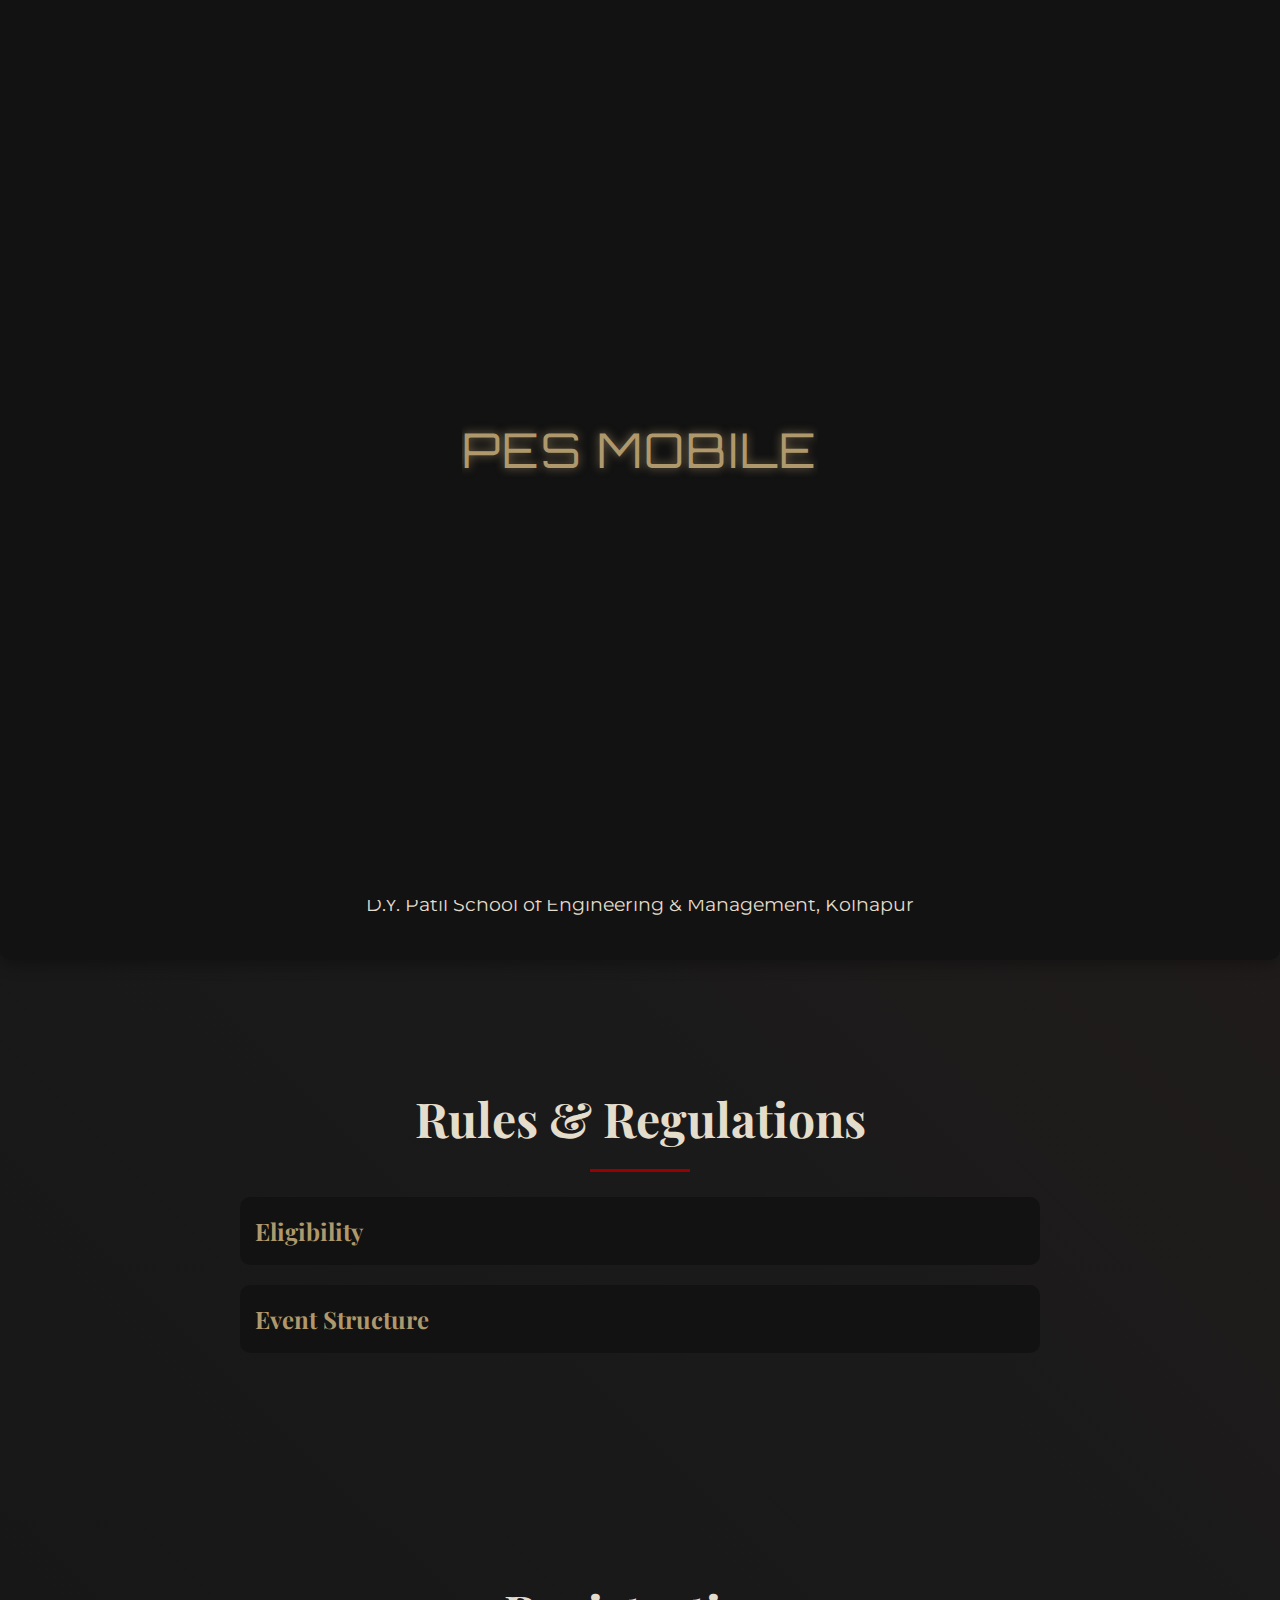
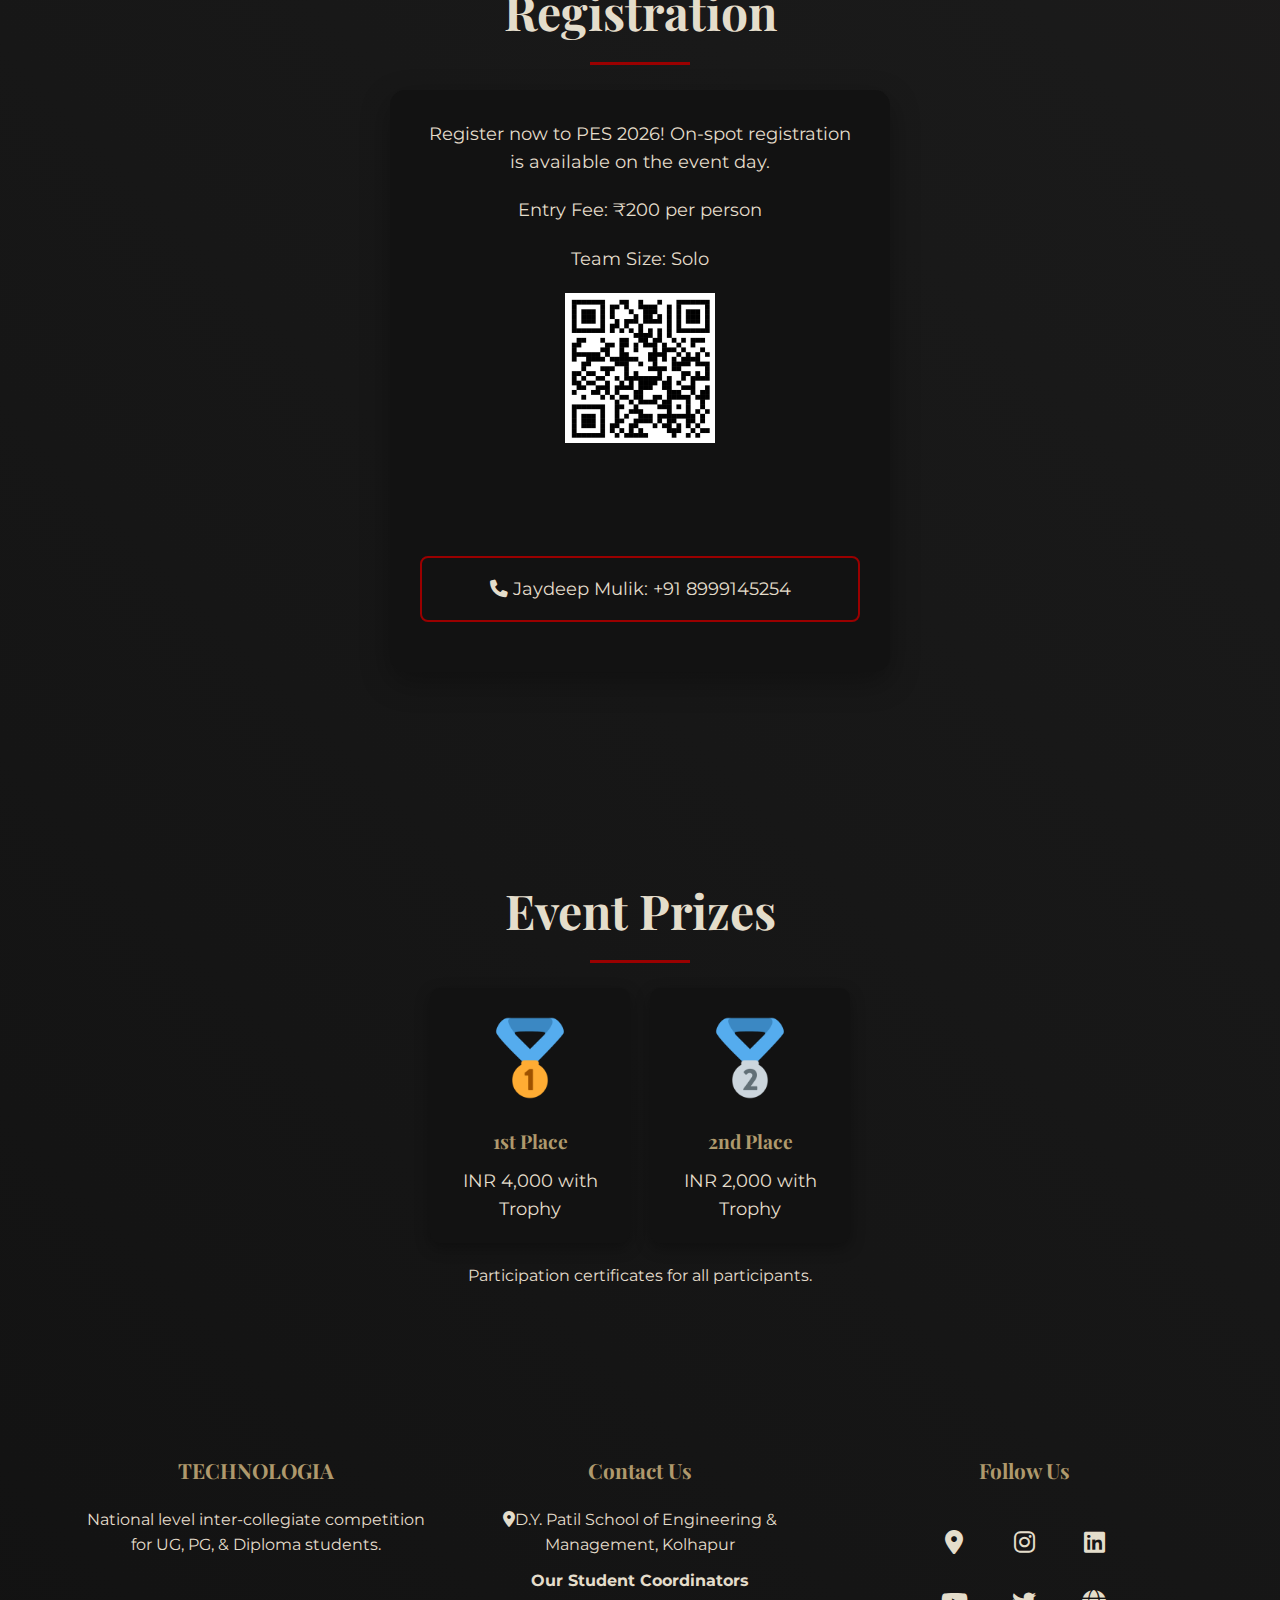
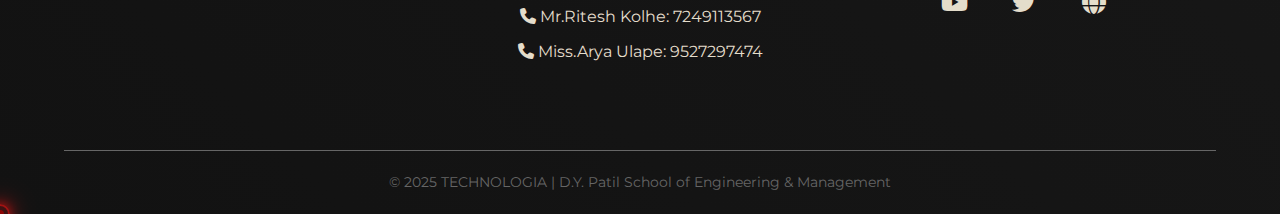
<file: Pes.html>
<!DOCTYPE html>
<html lang="en">
<head>
    
<!-- Google tag (gtag.js) -->
<script async src="https://www.googletagmanager.com/gtag/js?id=G-7ZYR7XRENF"></script>
<script>
  window.dataLayer = window.dataLayer || [];
  function gtag(){dataLayer.push(arguments);}
  gtag('js', new Date());

  gtag('config', 'G-7ZYR7XRENF');
</script>
<link rel="icon" href="l.png">
    <meta charset="UTF-8">
    <meta name="viewport" content="width=device-width, initial-scale=1.0">
    <title>PES Mobile | TECHNOLOGIA 2026 | D.Y. Patil SEM</title>
    <link rel="stylesheet" href="https://cdnjs.cloudflare.com/ajax/libs/font-awesome/6.4.0/css/all.min.css">
    <link href="https://fonts.googleapis.com/css2?family=Montserrat:wght@400;700;900&family=Playfair+Display:wght@700&display=swap" rel="stylesheet">
    <link href="https://fonts.googleapis.com/css2?family=Orbitron:wght@700&family=Montserrat:wght@400;700;900&family=Playfair+Display:wght@700&display=swap" rel="stylesheet">
    <link rel="stylesheet" href="e-styles.css">
   <style type="text/css">
   	
   </style>
</head>
<body>
    <!-- Preloader -->
    <div class="preloader">
        <div class="preloader-text">PES Mobile</div>
    </div>

    <!-- Corner Ribbon (Permanent) -->
    <div class="corner-ribbon">
        <span>Prize Pool: ₹1L</span>
    </div>

    <!-- Prize Badge (Permanent) -->
    <div class="prize-badge">Prize Pool: ₹1L</div>

    <!-- Navigation -->
    <nav>
        <div class="logo-container">
            <a href="index.html"><img src="logo.png" alt="D.Y. Patil Logo" class="logo-image"></a>
        </div>
        <div class="technologia-text">
            <span class="year">2026</span>
            <span>TECHNOLOGIA</span>
        </div>
    </nav>

    <!-- Back to Home Button -->
    <a href="index.html" class="back-home"><i class="fas fa-home"></i></a>

    <!-- Floating Calendar Button -->
    <div class="calendar-button">
        <span>24 Feb</span>
    </div>

    <!-- Event Hero Section -->
    <section class="event-hero">
        <div class="event-hero-content">
            <h1>PES Mobile<span style="color: var(--primary)">2026</span></h1>
            <p>Step onto the virtual pitch and showcase your football skills at Technologia’s PES Tournament! ⚽🎮
This high-energy esports event brings together football fans and pro gamers to compete in intense one-on-one matches where strategy, quick reflexes, and game control decide the champion.</p>
            <a href="#register" class="cta-button">Register Now</a>
        </div>
    </section>

    <!-- Venue Box -->
    <section class="venue-box">
        <h2>Venue</h2>
        <p> D.Y. Patil School of Engineering & Management, Kolhapur</p>
    </section>

    <!-- Rules & Regulations Section -->
    <section class="rules-section">
        <h2 class="rules-title">Rules & Regulations</h2>
        <div class="rules-accordion">
            <div class="rules-item">
                <h3>Eligibility</h3>
                <div>
                    <ul>
                        <li> Only college students are allowed (College ID mandatory)</li>
                       
                         <li> Registration: All players must provide their Unique Game ID And
Username prior to the start of the tournament.</li>

                    </ul>
                </div>
            </div>
            <div class="rules-item">
    <h3>Event Structure</h3>
    <div>
        <ul>
            <li>
                <strong>Tournament</strong>
                <ul>
                    <li> Match Type: 1v1</li>
                    <li> Match Time: 6 Minutes | 10 Minutes (Final match)</li>
                    <li>Injuries: Off</li>
                    <li>Extra Time & PK: On (Finals)</li>
                    <li>Only PK : In knockout matches</li>
                    <li>Substitutions: S Players (3 Intervals)</li>
                    <li>Smart Assist:STRICTLY PROHIBITED. Players found using Smart Assist will face a directly elimination.</li>
                </ul>
            </li>

            <!-- <li>
                <strong>Grand Finals</strong>
                <ul>
                    <li> Total Matches: 3</li>
                    <li> Final Matches will be held between 16 teams only</li>
                    <li> Only qualified teams participate</li>
                    <li> Winner decided by cumulative points</li>
                </ul>
            </li> -->

            
        </ul>

        <p><em>Note: Please note that Unprofessional Behaviour during Event will lead to 
disqualification of team or Individual</em></p>
    </div> 
</div>

            <!-- <div class="rules-item">
                <h3>Scoring & Rules</h3>
                <div>
                    <ul>
                        <li>  Hacks, mods, scripts, VPNs strictly prohibited.</li>
                        <li>  Bug abuse or unfair play will lead to disqualification</li>
                        <li> Misbehavior or abuse towards players/admins is not allowed(may lead to disqlalification)</li>
                        <li> Admin decisions are final and binding</li>
                        <li>No conflicts will be tolerated in case of any internet issues and no game will be rehosted until some serious 
problem to maximum players</li>
                        <li>No matches restart due to individual device issues</li>
                        <li> In case of server crash admins decision will be final</li>
                        <li> <b>Kill Points:</b> 1 Kill = 1 Point</li>
                        <li><b>Total Match Score: Placement Points + Kill Points</b></li>
                    </ul>
                </div>
            </div> -->
        <!-- </div> -->
    </section>

    <!-- Registration Section -->
    <section class="registration-section" id="register">
        <h2 class="registration-title">Registration</h2>
        <div class="registration-card">
            <p>Register now to PES 2026! On-spot registration is available on the event day.</p>
            <div class="fees">
                <p>Entry Fee: ₹200 per person</p>
                <p>Team Size: Solo </p>
            </div>
            <div class="qr-code">
                <img src="PES.png" alt="QR Code for Registration">
            </div>
            <a href="https://docs.google.com/forms/d/e/1FAIpQLSfpAMGV8sucqMarUkVa9lGJGACoMrZ4SlkaUz1wdclenSQpnQ/viewform" class="cta-button">Register Now</a>
            <div class="coordinator-info">
               <p><i class="fas fa-phone"></i> Jaydeep Mulik: +91 8999145254</p>
                <!-- <p><i class="fas fa-phone"></i> Shubham Bhosale: +91 9970683323</p> -->
            </div>
        </div>
    </section>

    <!-- Prizes Section -->
    <section class="prizes-section">
        <h2 class="prizes-title">Event Prizes</h2>
        <div class="prizes-grid">
            <div class="prize-card">
                <img src="t1.png" alt="1st Prize">
                <h4>1st Place</h4>
                <p>INR 4,000 with Trophy</p>
            </div>
            <div class="prize-card">
                <img src="t2.png" alt="2nd Prize">
                <h4>2nd Place</h4>
                <p>INR 2,000 with Trophy</p>
            </div>
        </div>
        <p style="margin-top: 20px; font-size: 1rem;">Participation certificates for all participants.</p>
    </section>

    <!-- Footer -->
    <footer id="contact">
        <div class="footer-content">
            <div class="footer-section">
                <h3>TECHNOLOGIA</h3>
                <p>National level inter-collegiate competition for UG, PG, & Diploma students.</p>
            </div>
            <div class="footer-section">
                <h3>Contact Us</h3>
                <p><i class="fas fa-map-marker-alt"></i>D.Y. Patil School of Engineering & Management, Kolhapur</p>
                <!-- <p><i class="fas fa-user"></i> Faculty Coordinator: Prof. Tanaji B. Patil</p> -->
                 <p><b>Our Student Coordinators </b></p>
                <p><i class="fas fa-phone"></i> Mr.Ritesh Kolhe: 7249113567</p>
                <p><i class="fas fa-phone"></i> Miss.Arya Ulape: 9527297474</p>
            </div>
            <div class="footer-section">
                <h3>Follow Us</h3>
            <div style="display: flex; justify-content: center; align-items: center; flex-direction: column;">
                <div class="social-links" style="display: flex; flex-wrap: wrap; gap: 10px; max-width: 200px; justify-content: center; text-align: center;">
                    <a href="https://maps.app.goo.gl/MbvHHADpHvfH2Dpa8" target="_blank" style="flex: 1 0 30%; font-size: 24px;">
                        <i class="fas fa-map-marker-alt"></i>
                    </a>
                    <a href="https://www.instagram.com/dypsem_official/" target="_blank" style="flex: 1 0 30%; font-size: 24px;">
                        <i class="fab fa-instagram"></i>
                    </a>
                    <a href="https://www.linkedin.com/company/d-y-patil-school-of-engineering-and-management-kolhapur/?viewAsMember=true" target="_blank" style="flex: 1 0 30%; font-size: 24px;">
                        <i class="fab fa-linkedin"></i>
                    </a>
                    <a href="https://www.youtube.com/@dypsem-kolhapur" target="_blank" style="flex: 1 0 30%; font-size: 24px;">
                        <i class="fab fa-youtube"></i>
                    </a>
                    <a href="https://x.com/DypsemKolhapur" target="_blank" style="flex: 1 0 30%; font-size: 24px;">
                        <i class="fab fa-twitter"></i>
                    </a>
                    <a href="https://sem.dypatilunikop.org/" target="_blank" style="flex: 1 0 30%; font-size: 24px;">
                        <i class="fas fa-globe"></i>
                    </a>
                </div>
            </div>
            </div>
        </div>
        <div class="copyright">
            <p>© 2025 TECHNOLOGIA | D.Y. Patil School of Engineering & Management</p>
        </div>
    </footer>

    <script>
    	/* ================= PRELOADER ================= */
window.addEventListener("load", function () {
    const preloader = document.querySelector(".preloader");
    setTimeout(() => {
        preloader.style.opacity = "0";
        preloader.style.transition = "opacity 0.5s ease";
        setTimeout(() => {
            preloader.style.display = "none";
        }, 500);
    }, 1500);
});


/* ================= CUSTOM CURSOR ================= */
const cursor = document.createElement("div");
cursor.classList.add("custom-cursor");
document.body.appendChild(cursor);

const follower = document.createElement("div");
follower.classList.add("custom-cursor-follower");
document.body.appendChild(follower);

document.addEventListener("mousemove", (e) => {
    cursor.style.left = e.clientX + "px";
    cursor.style.top = e.clientY + "px";

    setTimeout(() => {
        follower.style.left = e.clientX + "px";
        follower.style.top = e.clientY + "px";
    }, 100);
});

document.addEventListener("mousedown", () => {
    cursor.classList.add("click");
});

document.addEventListener("mouseup", () => {
    cursor.classList.remove("click");
});

/* Cursor Hover Effect */
const hoverElements = document.querySelectorAll("a, button, .rules-item, .timeline-item, .cta-button");
hoverElements.forEach(el => {
    el.addEventListener("mouseenter", () => {
        cursor.classList.add("active");
    });
    el.addEventListener("mouseleave", () => {
        cursor.classList.remove("active");
    });
});


/* ================= RULES ACCORDION ================= */
const rulesItems = document.querySelectorAll(".rules-item");

rulesItems.forEach(item => {
    const header = item.querySelector("h3");
    header.addEventListener("click", () => {
        item.classList.toggle("active");
    });
});


/* ================= SMOOTH SCROLL ================= */
document.querySelectorAll('a[href^="#"]').forEach(anchor => {
    anchor.addEventListener("click", function (e) {
        e.preventDefault();
        const target = document.querySelector(this.getAttribute("href"));
        if (target) {
            target.scrollIntoView({
                behavior: "smooth"
            });
        }
    });
});


/* ================= PARTICLES EFFECT ================= */
function createParticles() {
    const particleCount = 40;

    for (let i = 0; i < particleCount; i++) {
        const particle = document.createElement("div");
        particle.classList.add("particle");

        const size = Math.random() * 6 + 4;
        particle.style.width = size + "px";
        particle.style.height = size + "px";

        particle.style.top = Math.random() * 100 + "%";
        particle.style.left = Math.random() * 100 + "%";

        document.body.appendChild(particle);
    }
}

createParticles();

    </script>
</body>
</html>
</file>
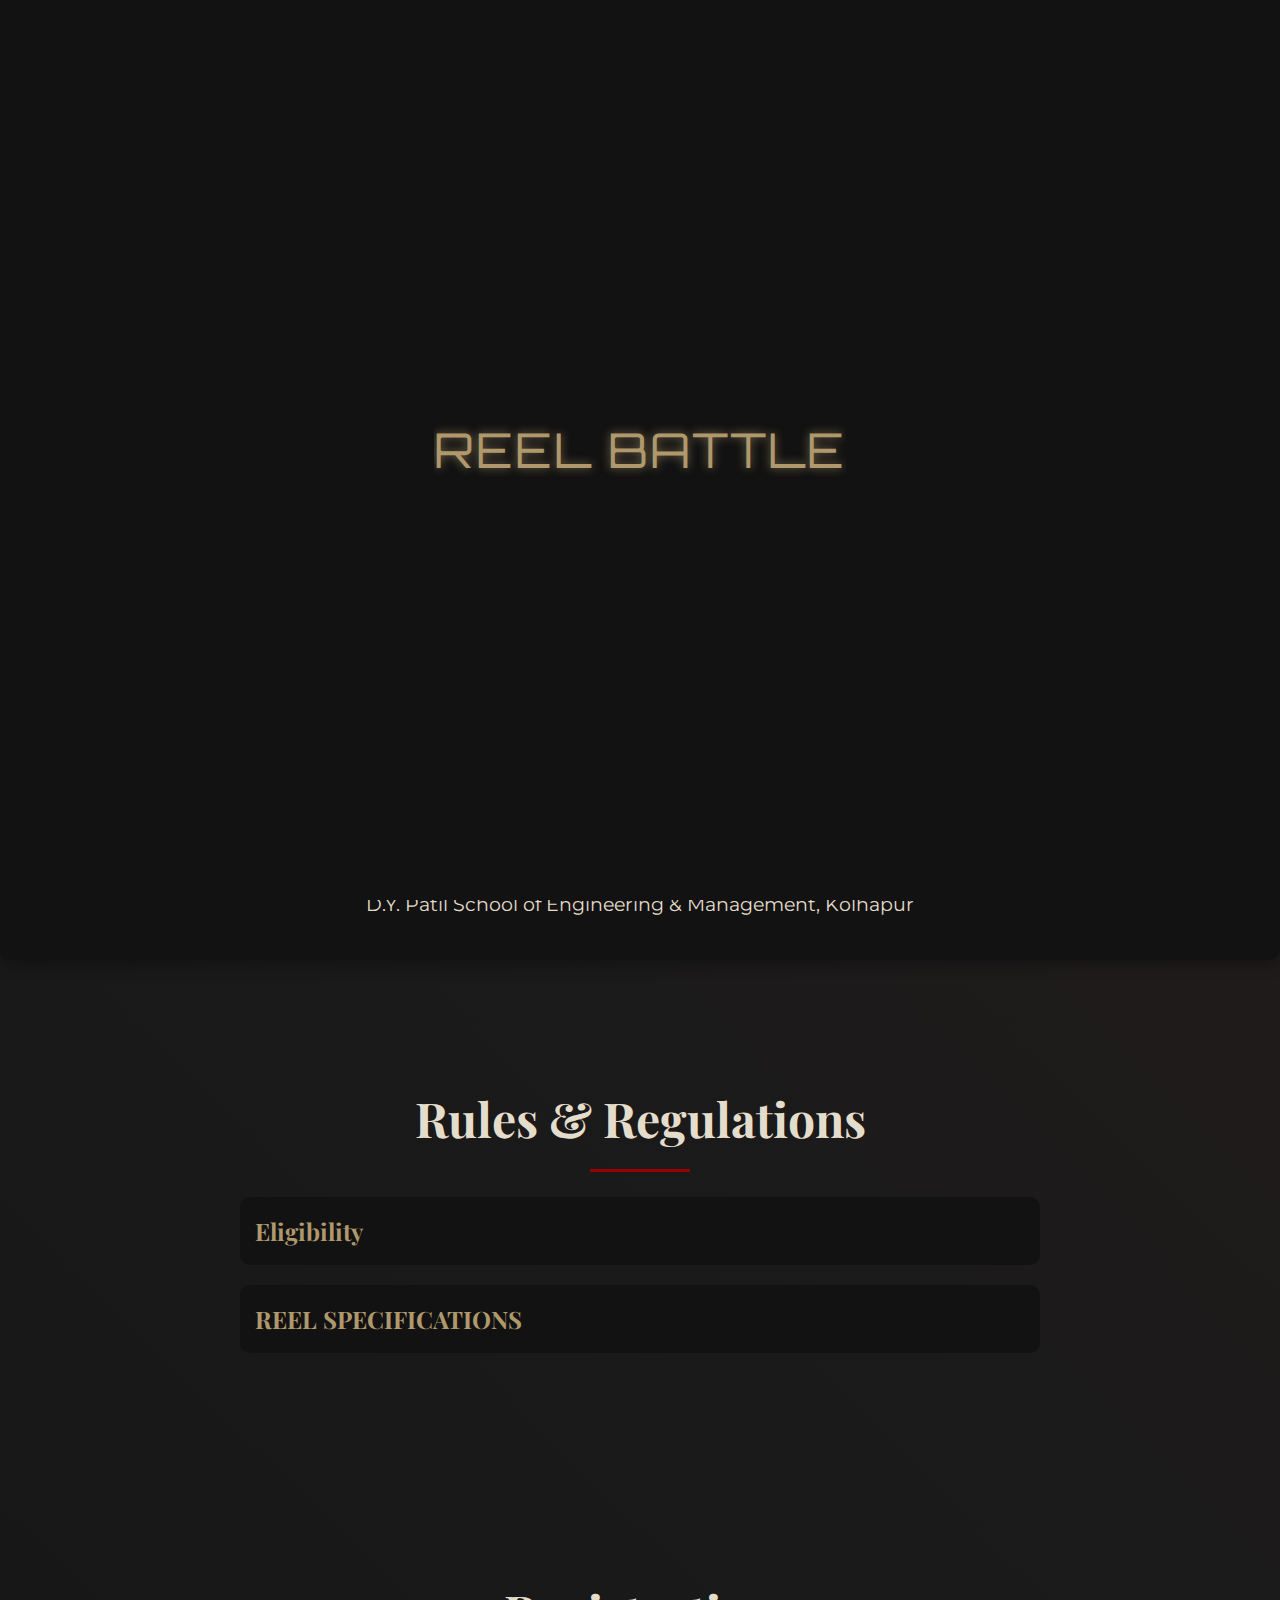
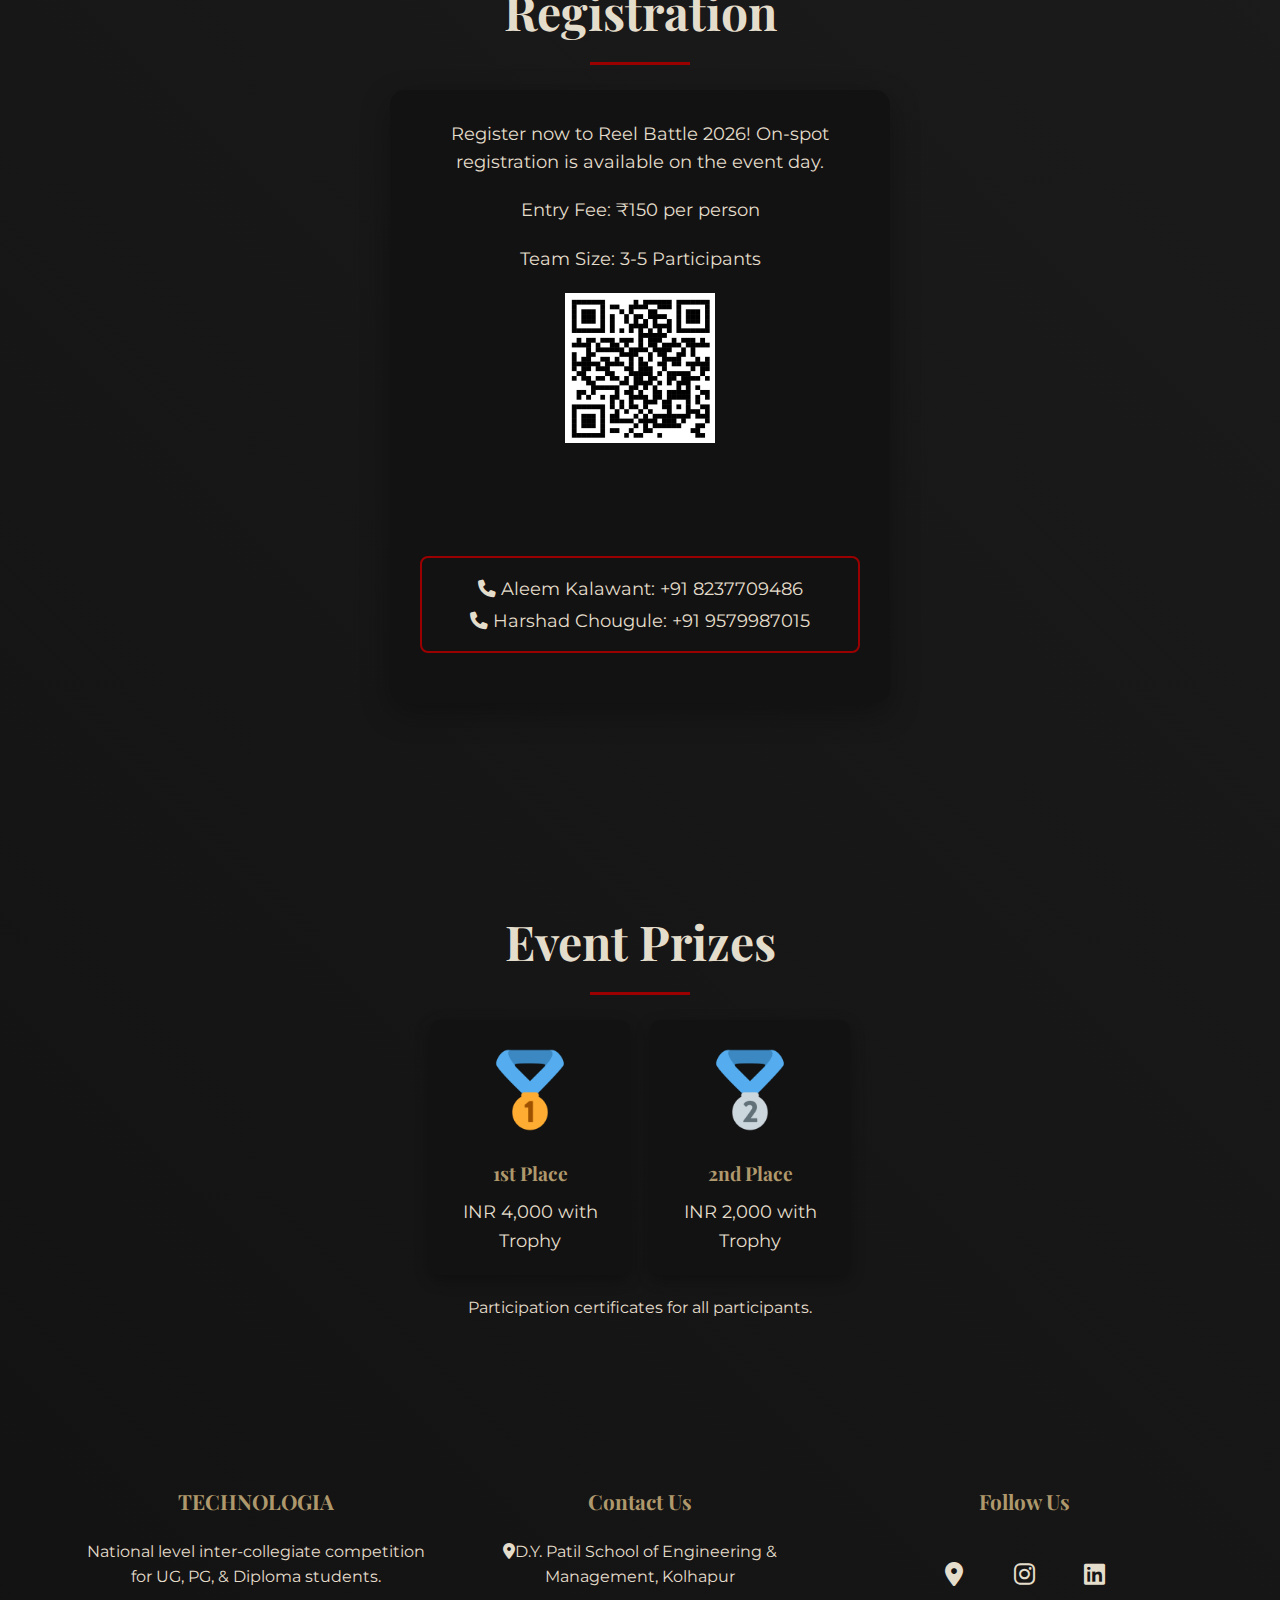
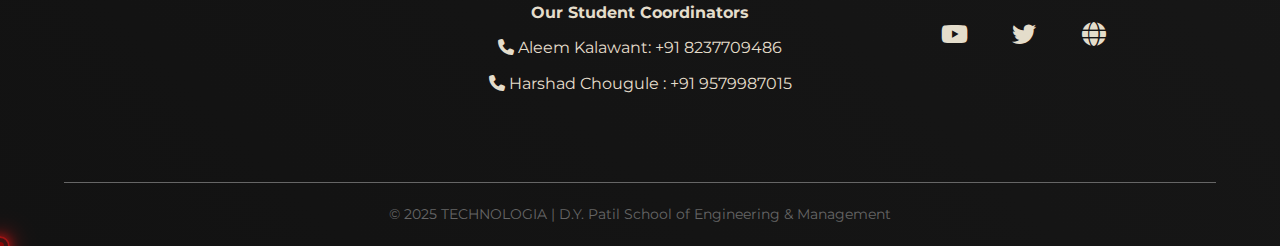
<file: reelBattle.html>
<!DOCTYPE html>
<html lang="en">
<head>
    
<!-- Google tag (gtag.js) -->
<script async src="https://www.googletagmanager.com/gtag/js?id=G-7ZYR7XRENF"></script>
<script>
  window.dataLayer = window.dataLayer || [];
  function gtag(){dataLayer.push(arguments);}
  gtag('js', new Date());

  gtag('config', 'G-7ZYR7XRENF');
</script>
<link rel="icon" href="l.png">
    <meta charset="UTF-8">
    <meta name="viewport" content="width=device-width, initial-scale=1.0">
    <title>Reel Battle | TECHNOLOGIA 2026 | D.Y. Patil SEM</title>
    <link rel="stylesheet" href="https://cdnjs.cloudflare.com/ajax/libs/font-awesome/6.4.0/css/all.min.css">
    <link href="https://fonts.googleapis.com/css2?family=Montserrat:wght@400;700;900&family=Playfair+Display:wght@700&display=swap" rel="stylesheet">
    <link href="https://fonts.googleapis.com/css2?family=Orbitron:wght@700&family=Montserrat:wght@400;700;900&family=Playfair+Display:wght@700&display=swap" rel="stylesheet">
    <link rel="stylesheet" href="e-styles.css">
   <style type="text/css">
   	
   </style>
</head>
<body>
    <!-- Preloader -->
    <div class="preloader">
        <div class="preloader-text">Reel Battle</div>
    </div>

    <!-- Corner Ribbon (Permanent) -->
    <div class="corner-ribbon">
        <span>Prize Pool: ₹1L</span>
    </div>

    <!-- Prize Badge (Permanent) -->
    <div class="prize-badge">Prize Pool: ₹1L</div>

    <!-- Navigation -->
    <nav>
        <div class="logo-container">
            <a href="index.html"><img src="logo.png" alt="D.Y. Patil Logo" class="logo-image"></a>
        </div>
        <div class="technologia-text">
            <span class="year">2026</span>
            <span>TECHNOLOGIA</span>
        </div>
    </nav>

    <!-- Back to Home Button -->
    <a href="index.html" class="back-home"><i class="fas fa-home"></i></a>

    <!-- Floating Calendar Button -->
    <div class="calendar-button">
        <span>24 Feb</span>
    </div>

    <!-- Event Hero Section -->
    <section class="event-hero">
        <div class="event-hero-content">
            <h1>Reel Battle<span style="color: var(--primary)">2026</span></h1>
            <p>The Reel Competition is organized to encourage creativity, storytelling, and digital skills 
among students through short-form video content. The competition provides a platform for 
students to showcase their talents, improve technical and creative abilities, and build 
confidence. It also promotes healthy competition, innovation, and active participation, while 
helping students engage with current media trends in a positive and productive way</p>
            <a href="#register" class="cta-button">Register Now</a>
        </div>
    </section>

    <!-- Venue Box -->
    <section class="venue-box">
        <h2>Venue</h2>
        <p> D.Y. Patil School of Engineering & Management, Kolhapur</p>
    </section>

    <!-- Rules & Regulations Section -->
    <section class="rules-section">
        <h2 class="rules-title">Rules & Regulations</h2>
        <div class="rules-accordion">
            <div class="rules-item">
                <h3>Eligibility</h3>
                <div>
                    <ul>
                        <li>Open to all college students (undergraduate, postgraduate & Diploma).</li>
                        <li> Solo or Team of 2 students.</li>
                    </ul>
                </div>
            </div>
            <div class="rules-item">
    <h3>REEL SPECIFICATIONS</h3>
    <div>
        <ul>
            <li>
                <!-- <strong>Round 1: Logic Shuffle</strong> -->
                <ul>
                    <li> Duration: 30–60 seconds</li>
                    <li>Format: Vertical (9:16) , Horizontal(16:9)</li>
                    <li> Resolution: Minimum 1080p</li>
                    
                </ul>
            </li>

            <li>
                <strong>THEMES</strong>
                <ul>
                    <li>Whole technologia event</li>
                    <li>Innovation & Technology</li>
                    <!-- <li></li> -->
                </ul>
            </li>

            <li>
                <strong>CONTENT GUIDELINES</strong>
                <ul>
                    <li> Content must be original.</li>
                    <li> No obscene, offensive, political, or copyrighted material.</li>
                    <li>College discipline rules must be followed.</li>
                    <!-- <li>This is the final competitive round</li> -->
                </ul>
            </li>
        </ul>

        <p><em>Note: The college reserves the right to repost or use submitted reels for promotional purposes.</em></p>
    <!-- </div>  -->
<!-- </div> -->

            <!-- <div class="rules-item">
                <h3>Scoring & Rules</h3>
                <div>
                    <ul>
                        <li> Strict Adherence: Follow all safety instructions provided by the organisers and 
judges without exception.</li>
                        <li> Immediate Reporting: Any injury, no matter how minor, must be reported to the 
event staff or medical personnel immediately</li>
                        <li> Zero Tolerance for Unsafe Behaviour: Actions that are deemed hazardous or 
pose a risk to oneself or others are strictly forbidden.</li>
                        <li>Organiser Intervention: Event organisers reserve the right to pause or cease any 
task if they perceive a significant safety risk, to protect participants.</li>
                        <li>Judges' decisions are final.</li>
                    </ul>
                </div>
            </div> -->
        </div>
    </section>

    <!-- Registration Section -->
    <section class="registration-section" id="register">
        <h2 class="registration-title">Registration</h2>
        <div class="registration-card">
            <p>Register now to Reel Battle 2026! On-spot registration is available on the event day.</p>
            <div class="fees">
                <p>Entry Fee: ₹150 per person</p>
                <p>Team Size: 3-5 Participants </p>
            </div>
            <div class="qr-code">
                <img src="Reel Battle.png" alt="QR Code for Registration">
            </div>
            <a href="https://docs.google.com/forms/d/e/1FAIpQLSf2bIeeZEt-3tijZtoHfnp8tWkQ-3sE9Pe8ZmPytP9aGHUd-w/viewform" class="cta-button">Register Now</a>
            <div class="coordinator-info">
               <p><i class="fas fa-phone"></i> Aleem Kalawant: +91 8237709486</p>
                <p><i class="fas fa-phone"></i> Harshad Chougule: +91 9579987015</p>
            </div>
        </div>
    </section>

    <!-- Prizes Section -->
    <section class="prizes-section">
        <h2 class="prizes-title">Event Prizes</h2>
        <div class="prizes-grid">
            <div class="prize-card">
                <img src="t1.png" alt="1st Prize">
                <h4>1st Place</h4>
                <p>INR 4,000 with Trophy</p>
            </div>
            <div class="prize-card">
                <img src="t2.png" alt="2nd Prize">
                <h4>2nd Place</h4>
                <p>INR 2,000 with Trophy</p>
            </div>
        </div>
        <p style="margin-top: 20px; font-size: 1rem;">Participation certificates for all participants.</p>
    </section>

    <!-- Footer -->
    <footer id="contact">
        <div class="footer-content">
            <div class="footer-section">
                <h3>TECHNOLOGIA</h3>
                <p>National level inter-collegiate competition for UG, PG, & Diploma students.</p>
            </div>
            <div class="footer-section">
                <h3>Contact Us</h3>
                <p><i class="fas fa-map-marker-alt"></i>D.Y. Patil School of Engineering & Management, Kolhapur</p>
                <!-- <p><i class="fas fa-user"></i> Faculty Coordinator: Prof. Tanaji B. Patil</p> -->
                 <p><b>Our Student Coordinators </b></p>
                <p><i class="fas fa-phone"></i> Aleem Kalawant: +91 8237709486</p>
                <p><i class="fas fa-phone"></i> Harshad Chougule : +91 9579987015</p>
            </div>
            <div class="footer-section">
                <h3>Follow Us</h3>
            <div style="display: flex; justify-content: center; align-items: center; flex-direction: column;">
                <div class="social-links" style="display: flex; flex-wrap: wrap; gap: 10px; max-width: 200px; justify-content: center; text-align: center;">
                    <a href="https://maps.app.goo.gl/MbvHHADpHvfH2Dpa8" target="_blank" style="flex: 1 0 30%; font-size: 24px;">
                        <i class="fas fa-map-marker-alt"></i>
                    </a>
                    <a href="https://www.instagram.com/dypsem_official/" target="_blank" style="flex: 1 0 30%; font-size: 24px;">
                        <i class="fab fa-instagram"></i>
                    </a>
                    <a href="https://www.linkedin.com/company/d-y-patil-school-of-engineering-and-management-kolhapur/?viewAsMember=true" target="_blank" style="flex: 1 0 30%; font-size: 24px;">
                        <i class="fab fa-linkedin"></i>
                    </a>
                    <a href="https://www.youtube.com/@dypsem-kolhapur" target="_blank" style="flex: 1 0 30%; font-size: 24px;">
                        <i class="fab fa-youtube"></i>
                    </a>
                    <a href="https://x.com/DypsemKolhapur" target="_blank" style="flex: 1 0 30%; font-size: 24px;">
                        <i class="fab fa-twitter"></i>
                    </a>
                    <a href="https://sem.dypatilunikop.org/" target="_blank" style="flex: 1 0 30%; font-size: 24px;">
                        <i class="fas fa-globe"></i>
                    </a>
                </div>
            </div>
            </div>
        </div>
        <div class="copyright">
            <p>© 2025 TECHNOLOGIA | D.Y. Patil School of Engineering & Management</p>
        </div>
    </footer>

    <script>
    	/* ================= PRELOADER ================= */
window.addEventListener("load", function () {
    const preloader = document.querySelector(".preloader");
    setTimeout(() => {
        preloader.style.opacity = "0";
        preloader.style.transition = "opacity 0.5s ease";
        setTimeout(() => {
            preloader.style.display = "none";
        }, 500);
    }, 1500);
});


/* ================= CUSTOM CURSOR ================= */
const cursor = document.createElement("div");
cursor.classList.add("custom-cursor");
document.body.appendChild(cursor);

const follower = document.createElement("div");
follower.classList.add("custom-cursor-follower");
document.body.appendChild(follower);

document.addEventListener("mousemove", (e) => {
    cursor.style.left = e.clientX + "px";
    cursor.style.top = e.clientY + "px";

    setTimeout(() => {
        follower.style.left = e.clientX + "px";
        follower.style.top = e.clientY + "px";
    }, 100);
});

document.addEventListener("mousedown", () => {
    cursor.classList.add("click");
});

document.addEventListener("mouseup", () => {
    cursor.classList.remove("click");
});

/* Cursor Hover Effect */
const hoverElements = document.querySelectorAll("a, button, .rules-item, .timeline-item, .cta-button");
hoverElements.forEach(el => {
    el.addEventListener("mouseenter", () => {
        cursor.classList.add("active");
    });
    el.addEventListener("mouseleave", () => {
        cursor.classList.remove("active");
    });
});


/* ================= RULES ACCORDION ================= */
const rulesItems = document.querySelectorAll(".rules-item");

rulesItems.forEach(item => {
    const header = item.querySelector("h3");
    header.addEventListener("click", () => {
        item.classList.toggle("active");
    });
});


/* ================= SMOOTH SCROLL ================= */
document.querySelectorAll('a[href^="#"]').forEach(anchor => {
    anchor.addEventListener("click", function (e) {
        e.preventDefault();
        const target = document.querySelector(this.getAttribute("href"));
        if (target) {
            target.scrollIntoView({
                behavior: "smooth"
            });
        }
    });
});


/* ================= PARTICLES EFFECT ================= */
function createParticles() {
    const particleCount = 40;

    for (let i = 0; i < particleCount; i++) {
        const particle = document.createElement("div");
        particle.classList.add("particle");

        const size = Math.random() * 6 + 4;
        particle.style.width = size + "px";
        particle.style.height = size + "px";

        particle.style.top = Math.random() * 100 + "%";
        particle.style.left = Math.random() * 100 + "%";

        document.body.appendChild(particle);
    }
}

createParticles();

    </script>
</body>
</html>
</file>
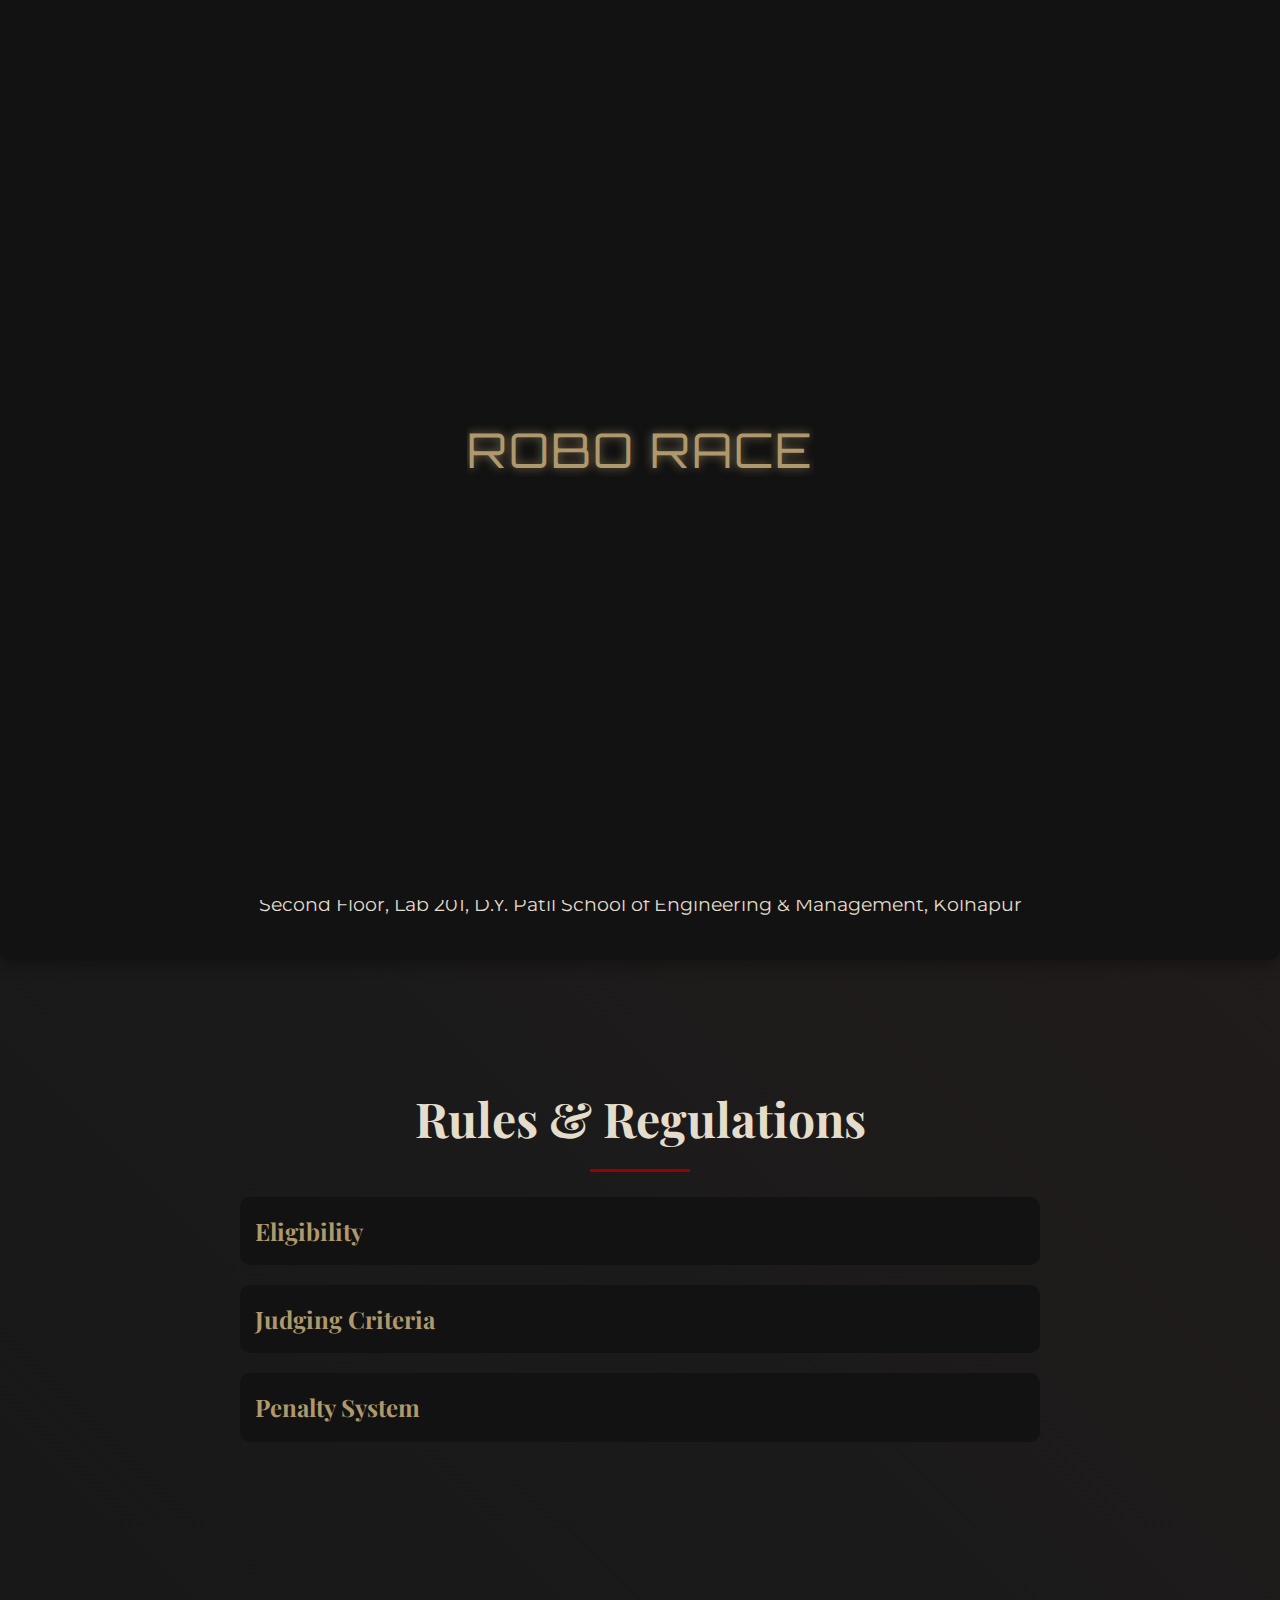
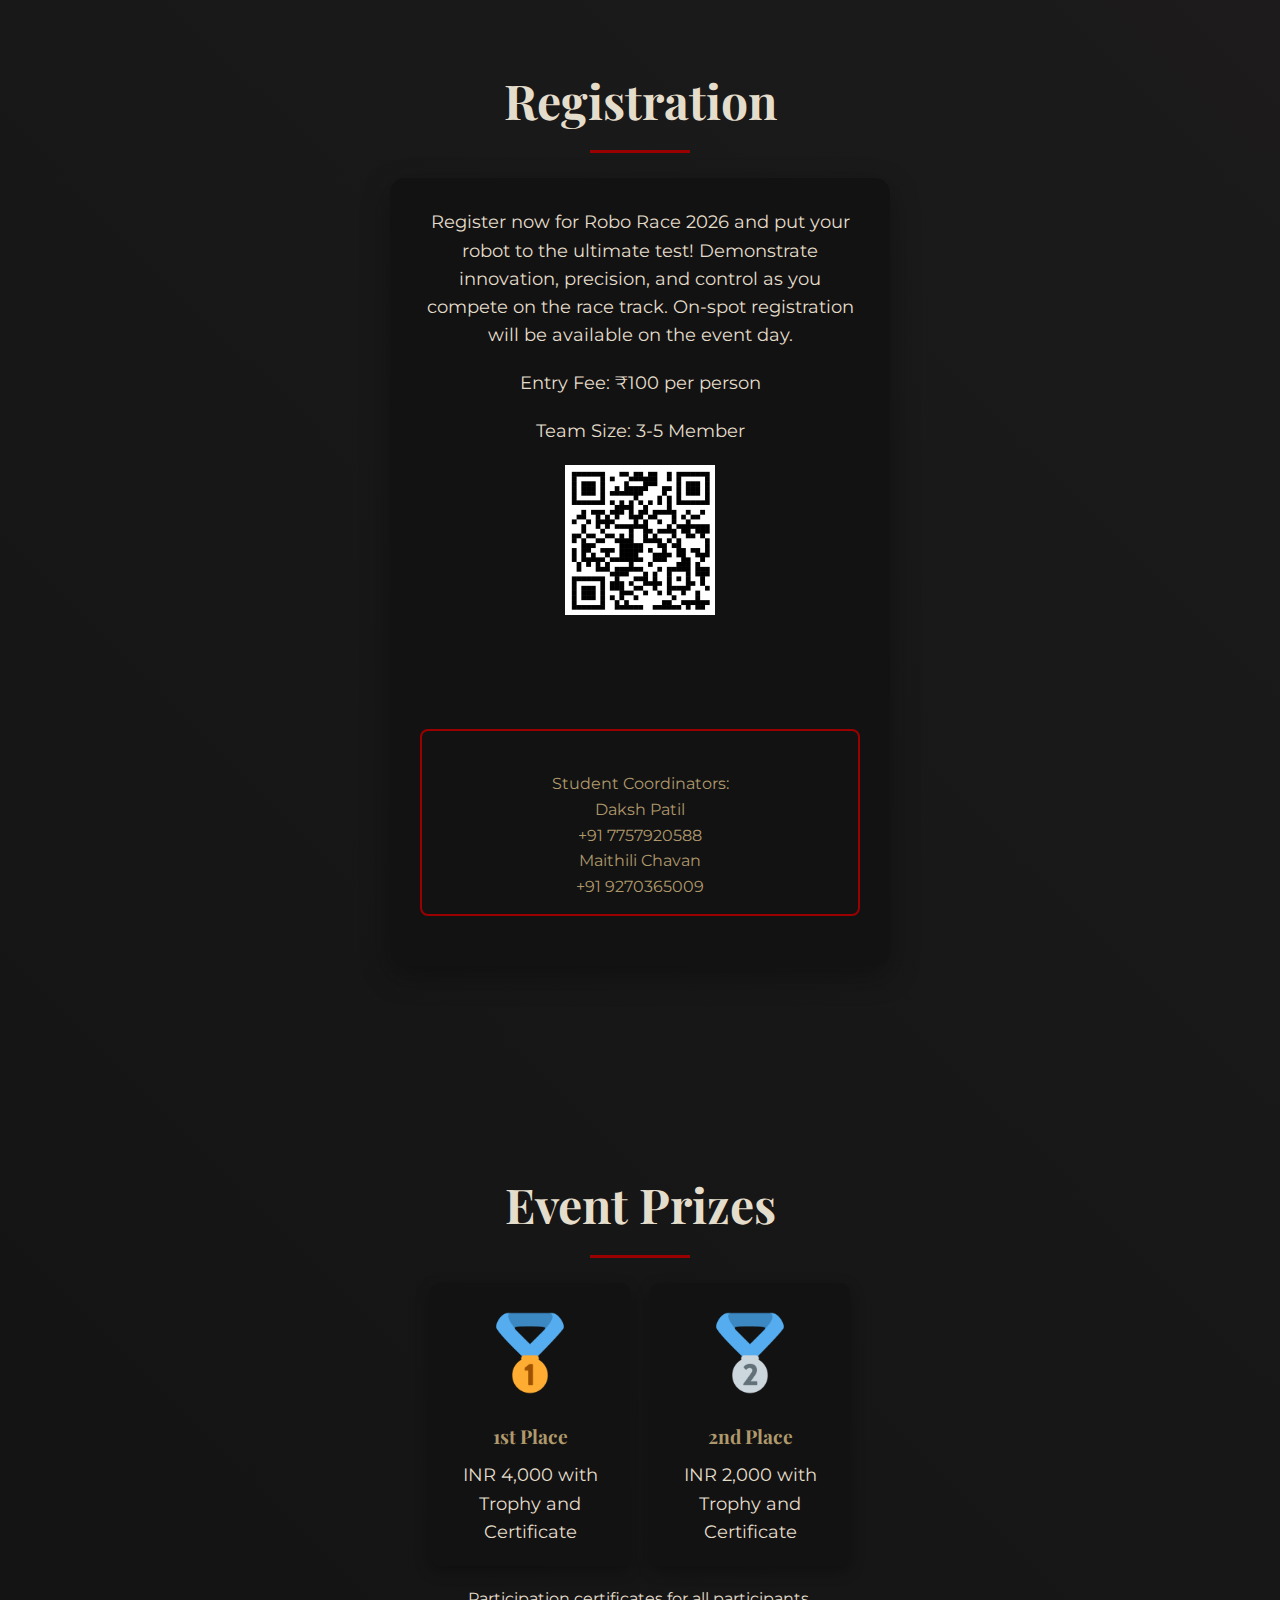
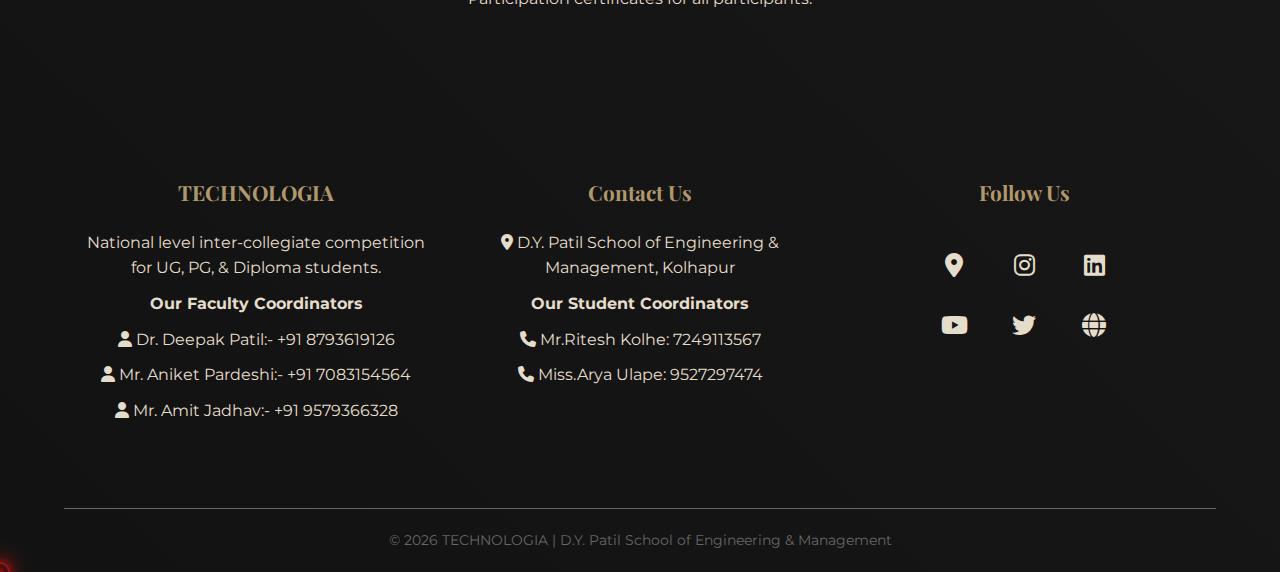
<file: Robo_Race.html>
<!DOCTYPE html>
<html lang="en">
<head>
    
<!-- Google tag (gtag.js) -->
<script async src="https://www.googletagmanager.com/gtag/js?id=G-7ZYR7XRENF"></script>
<script>
  window.dataLayer = window.dataLayer || [];
  function gtag(){dataLayer.push(arguments);}
  gtag('js', new Date());

  gtag('config', 'G-7ZYR7XRENF');
</script>
<link rel="icon" href="l.png">
    <meta charset="UTF-8">
    <meta name="viewport" content="width=device-width, initial-scale=1.0">
    <title>Robo Race | TECHNOLOGIA 2026 | D.Y. Patil SEM</title>
    <link rel="stylesheet" href="https://cdnjs.cloudflare.com/ajax/libs/font-awesome/6.4.0/css/all.min.css">
    <link href="https://fonts.googleapis.com/css2?family=Montserrat:wght@400;700;900&family=Playfair+Display:wght@700&display=swap" rel="stylesheet">
    <link href="https://fonts.googleapis.com/css2?family=Orbitron:wght@700&family=Montserrat:wght@400;700;900&family=Playfair+Display:wght@700&display=swap" rel="stylesheet">
    <link rel="stylesheet" href="e-styles.css">
   <style type="text/css">
   	
   </style>
</head>
<body>
    <!-- Preloader -->
    <div class="preloader">
        <div class="preloader-text">Robo Race</div>
    </div>

    <!-- Corner Ribbon (Permanent) -->
    <div class="corner-ribbon">
        <span>Prize Pool: ₹1L</span>
    </div>

    <!-- Prize Badge (Permanent) -->
    <div class="prize-badge">Prize Pool: ₹1L</div>

    <!-- Navigation -->
    <nav>
        <div class="logo-container">
            <a href="index.html"><img src="logo.png" alt="D.Y. Patil Logo" class="logo-image"></a>
        </div>
        <div class="technologia-text">
            <span class="year">2026</span>
            <span>TECHNOLOGIA</span>
        </div>
    </nav>

    <!-- Back to Home Button -->
    <a href="index.html" class="back-home"><i class="fas fa-home"></i></a>

    <!-- Floating Calendar Button -->
    <div class="calendar-button">
        <span>24 Feb</span>
    </div>

    <!-- Event Hero Section -->
    <section class="event-hero">
        <div class="event-hero-content">
            <h1>Robo Race <span style="color: var(--primary)">2026</span></h1>
            <p>A competitive robotics event designed to test robot design skills,
microcontroller-based control systems, mechanical stability, and precision
driving through hands-on engineering challenges.</p>
            <a href="#register" class="cta-button">Register Now</a>
        </div>
    </section>

    <!-- Venue Box -->
    <section class="venue-box">
        <h2>Venue</h2>
        <p>Second Floor, Lab  201, D.Y. Patil School of Engineering & Management, Kolhapur</p>
    </section>

    <!-- Rules & Regulations Section -->
    <section class="rules-section">
        <h2 class="rules-title">Rules & Regulations</h2>
        <div class="rules-accordion">
            <div class="rules-item">
                <h3>Eligibility</h3>
                <div>
                    <ul>
                        
   <h4>Robot Specifications & Regulations</h4>
<ul>
    <li>The robot must be remotely operated, either wired or wireless.</li>
    <li>Integration of a programmable microcontroller (Arduino, ESP32, STM32, Raspberry Pi Pico, etc.) is compulsory.</li>
    <li>Ready-made or commercially available RC toy cars are not permitted.</li>
    <li>The robot’s dimensions must not exceed 30 cm × 30 cm × 30 cm at the beginning of the race.</li>
      <li>Touching or lifting the robot during the race will result in immediate disqualification.</li>
</ul>
</ul>
</ul>

                </div>
            </div>

            <div class="rules-item">
                <h3>Judging Criteria</h3>
                <div>
       
<h4>Evaluation Criteria</h4>
<ul>
    <li><strong>Robo Race Performance – 70 Marks</strong></li>

    <li><strong>Technical Q&A – 20 Marks</strong>
        <ul>
            <li>Hardware Knowledge – 8 Marks</li>
            <li>Control Logic – 8 Marks</li>
            <li>Design Justification – 4 Marks</li>
        </ul>
    </li>

    <li><strong>Teamwork – 10 Marks</strong>
        <ul>
            <li>Role Clarity – 4 Marks</li>
            <li>Coordination – 3 Marks</li>
            <li>Equal Participation – 3 Marks</li>
        </ul>
    </li>
</ul>

<p><strong>Total Marks: 100</strong></p>

   

                </div>
            </div>
               <div class="rules-item">
    <h3>Penalty System
</h3>
    <div>
<ul>
    <li>Hitting an obstacle: <strong>−3 Marks</strong> per hit.</li>
    <li>Crossing the track boundary: <strong>−5 Marks</strong>.</li>
    <li>Manual intervention during the race: <strong>−10 Marks</strong> or race score will be reduced to zero.</li>
    <li>Failure to complete the track within 3 minutes: Maximum <strong>20 Race Marks</strong> will be awarded.</li>
</ul>

    </div>
</div>
 
    </section>

    <!-- Registration Section -->
    <section class="registration-section" id="register">
        <h2 class="registration-title">Registration</h2>
        <div class="registration-card">
            <p>
Register now for Robo Race 2026 and put your robot to the ultimate test! Demonstrate innovation, precision, and control as you compete on the race track. On-spot registration will be available on the event day.</p>
            <div class="fees">
                <p>Entry Fee: ₹100 per person</p>
                <p>Team Size: 3-5 Member</p>
            </div>
            <div class="qr-code">
                <img src="Robo Race.png" alt="QR Code for Registration">
            </div>
            <a href="https://q.me-qr.com/4vt1iu8h" class="cta-button">Register Now</a>
            <div class="coordinator-info">
                <br>Student Coordinators:<br>
                    Daksh Patil   <br> +91 7757920588<br>
                    Maithili Chavan   <br> +91 9270365009 
                </p>
            </div>
        </div>
    </section>

    <!-- Prizes Section -->
    <section class="prizes-section">
        <h2 class="prizes-title">Event Prizes</h2>
        <div class="prizes-grid">
            <div class="prize-card">
                <img src="t1.png" alt="1st Prize">
                <h4>1st Place</h4>
                <p>INR 4,000 with Trophy and Certificate</p>
            </div>
            <div class="prize-card">
                <img src="t2.png" alt="2nd Prize">
                <h4>2nd Place</h4>
                <p>INR 2,000 with Trophy and Certificate</p>
            </div>
        </div>
        <p style="margin-top: 20px; font-size: 1rem;">Participation certificates for all participants.</p>
    </section>

    <!-- Footer -->
   <footer id="contact">
    <div class="footer-content">
        <div class="footer-section">
            <h3>TECHNOLOGIA</h3>
            <p>National level inter-collegiate competition for UG, PG, &amp; Diploma students.</p>
            <p><b>Our Faculty Coordinators </b></p>
            <p><i class="fas fa-user"></i> Dr. Deepak Patil:- +91 8793619126</p>
            <p><i class="fas fa-user"></i> Mr. Aniket Pardeshi:- +91 7083154564</p>
            <p><i class="fas fa-user"></i> Mr. Amit Jadhav:- +91 9579366328</p>

        </div>
        <div class="footer-section">
            <h3>Contact Us</h3>
            <p><i class="fas fa-map-marker-alt"></i> D.Y. Patil School of Engineering &amp; Management, Kolhapur</p>
            <p><b>Our Student Coordinators </b></p>

            <p><i class="fas fa-phone"></i> Mr.Ritesh Kolhe: 7249113567</p>
            <p><i class="fas fa-phone"></i> Miss.Arya Ulape: 9527297474</p>
        </div>
        <div class="footer-section">
            <h3>Follow Us</h3>
            <div style="display: flex; justify-content: center; align-items: center; flex-direction: column;">
                <div class="social-links" style="display: flex; flex-wrap: wrap; gap: 10px; max-width: 200px; justify-content: center; text-align: center;">
                    <a href="https://maps.app.goo.gl/MbvHHADpHvfH2Dpa8" target="_blank" style="flex: 1 0 30%; font-size: 24px;">
                        <i class="fas fa-map-marker-alt"></i>
                    </a>
                    <a href="https://www.instagram.com/dypsem_official/" target="_blank" style="flex: 1 0 30%; font-size: 24px;">
                        <i class="fab fa-instagram"></i>
                    </a>
                    <a href="https://www.linkedin.com/company/d-y-patil-school-of-engineering-and-management-kolhapur/?viewAsMember=true" target="_blank" style="flex: 1 0 30%; font-size: 24px;">
                        <i class="fab fa-linkedin"></i>
                    </a>
                    <a href="https://www.youtube.com/@dypsem-kolhapur" target="_blank" style="flex: 1 0 30%; font-size: 24px;">
                        <i class="fab fa-youtube"></i>
                    </a>
                    <a href="https://x.com/DypsemKolhapur" target="_blank" style="flex: 1 0 30%; font-size: 24px;">
                        <i class="fab fa-twitter"></i>
                    </a>
                    <a href="https://sem.dypatilunikop.org/" target="_blank" style="flex: 1 0 30%; font-size: 24px;">
                        <i class="fas fa-globe"></i>
                    </a>
                </div>
            </div>
        </div>
    </div>
    <div class="copyright">
        <p>© 2026 TECHNOLOGIA | D.Y. Patil School of Engineering &amp; Management</p>
    </div>
</footer>
    <script>
    	/* ================= PRELOADER ================= */
window.addEventListener("load", function () {
    const preloader = document.querySelector(".preloader");
    setTimeout(() => {
        preloader.style.opacity = "0";
        preloader.style.transition = "opacity 0.5s ease";
        setTimeout(() => {
            preloader.style.display = "none";
        }, 500);
    }, 1500);
});


/* ================= CUSTOM CURSOR ================= */
const cursor = document.createElement("div");
cursor.classList.add("custom-cursor");
document.body.appendChild(cursor);

const follower = document.createElement("div");
follower.classList.add("custom-cursor-follower");
document.body.appendChild(follower);

document.addEventListener("mousemove", (e) => {
    cursor.style.left = e.clientX + "px";
    cursor.style.top = e.clientY + "px";

    setTimeout(() => {
        follower.style.left = e.clientX + "px";
        follower.style.top = e.clientY + "px";
    }, 100);
});

document.addEventListener("mousedown", () => {
    cursor.classList.add("click");
});

document.addEventListener("mouseup", () => {
    cursor.classList.remove("click");
});

/* Cursor Hover Effect */
const hoverElements = document.querySelectorAll("a, button, .rules-item, .timeline-item, .cta-button");
hoverElements.forEach(el => {
    el.addEventListener("mouseenter", () => {
        cursor.classList.add("active");
    });
    el.addEventListener("mouseleave", () => {
        cursor.classList.remove("active");
    });
});


/* ================= RULES ACCORDION ================= */
const rulesItems = document.querySelectorAll(".rules-item");

rulesItems.forEach(item => {
    const header = item.querySelector("h3");
    header.addEventListener("click", () => {
        item.classList.toggle("active");
    });
});


/* ================= SMOOTH SCROLL ================= */
document.querySelectorAll('a[href^="#"]').forEach(anchor => {
    anchor.addEventListener("click", function (e) {
        e.preventDefault();
        const target = document.querySelector(this.getAttribute("href"));
        if (target) {
            target.scrollIntoView({
                behavior: "smooth"
            });
        }
    });
});


/* ================= PARTICLES EFFECT ================= */
function createParticles() {
    const particleCount = 40;

    for (let i = 0; i < particleCount; i++) {
        const particle = document.createElement("div");
        particle.classList.add("particle");

        const size = Math.random() * 6 + 4;
        particle.style.width = size + "px";
        particle.style.height = size + "px";

        particle.style.top = Math.random() * 100 + "%";
        particle.style.left = Math.random() * 100 + "%";

        document.body.appendChild(particle);
    }
}

createParticles();

    </script>
</body>
</html>
</file>
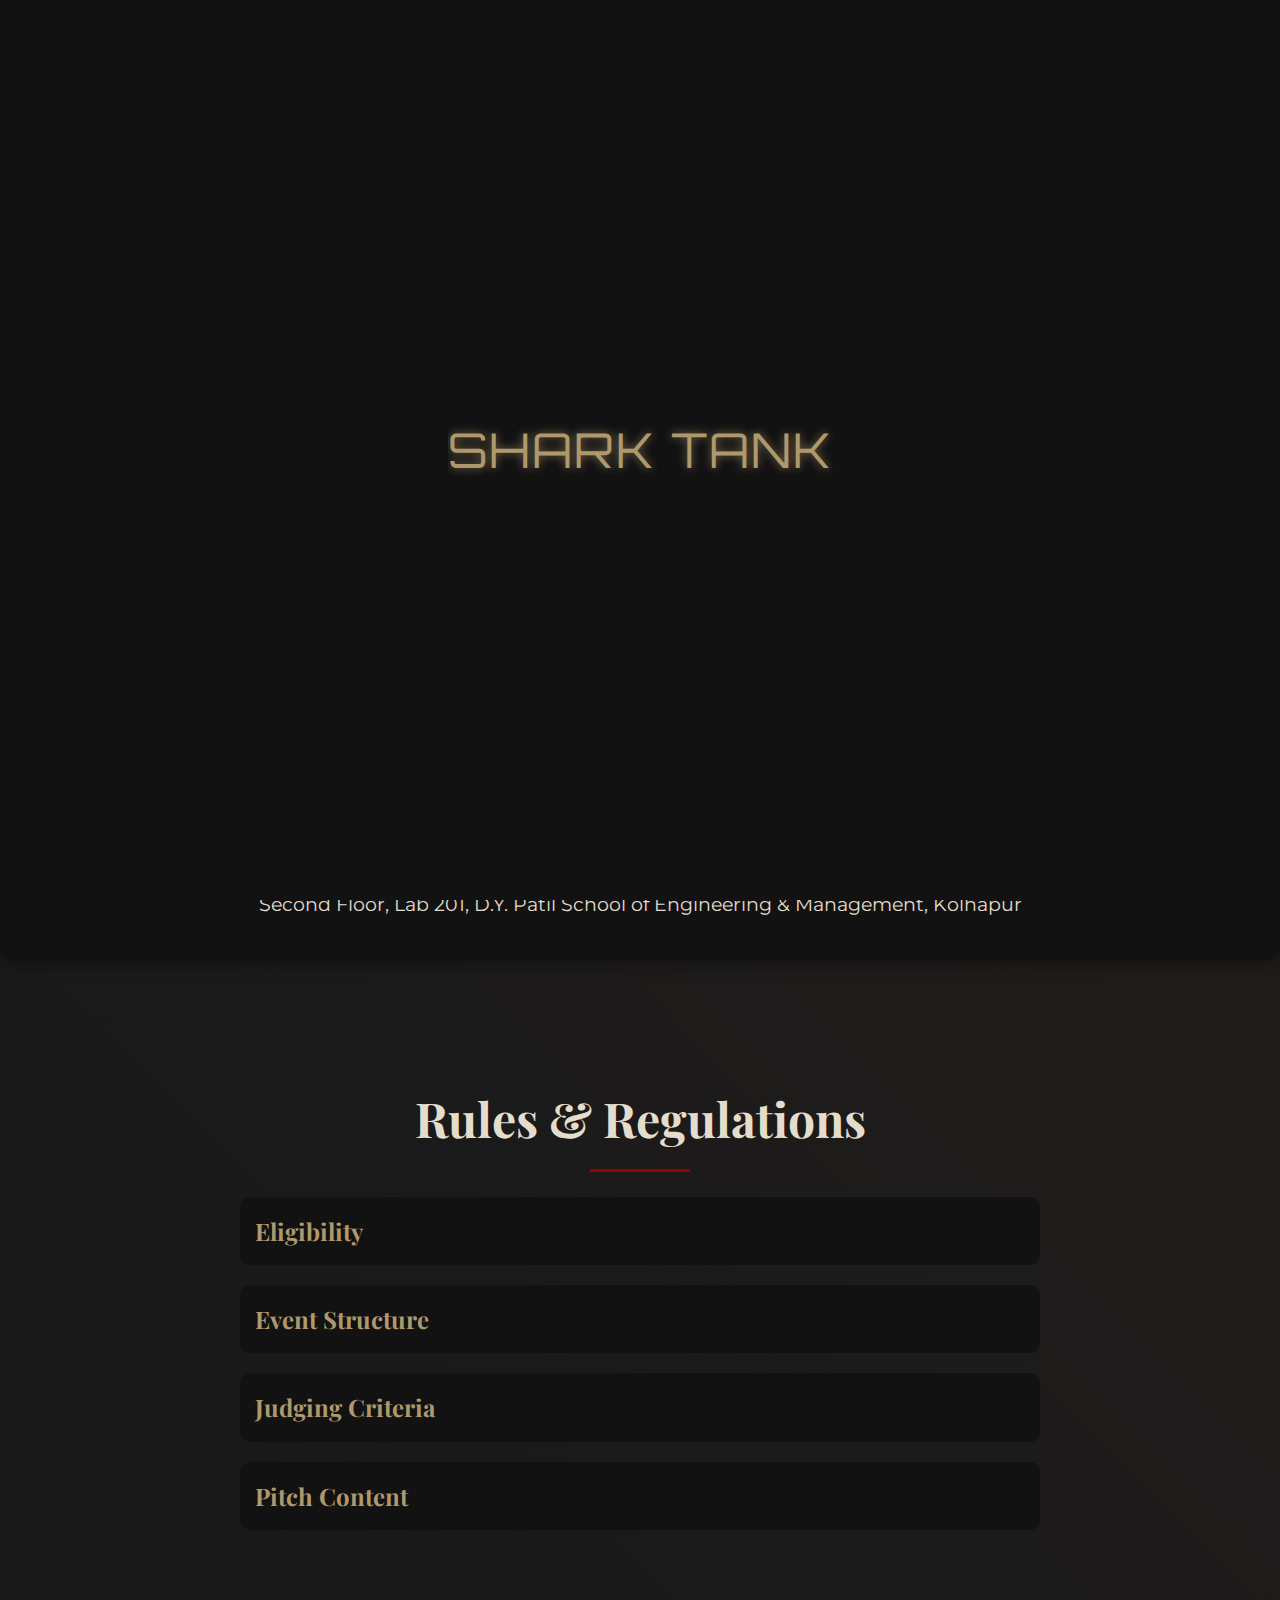
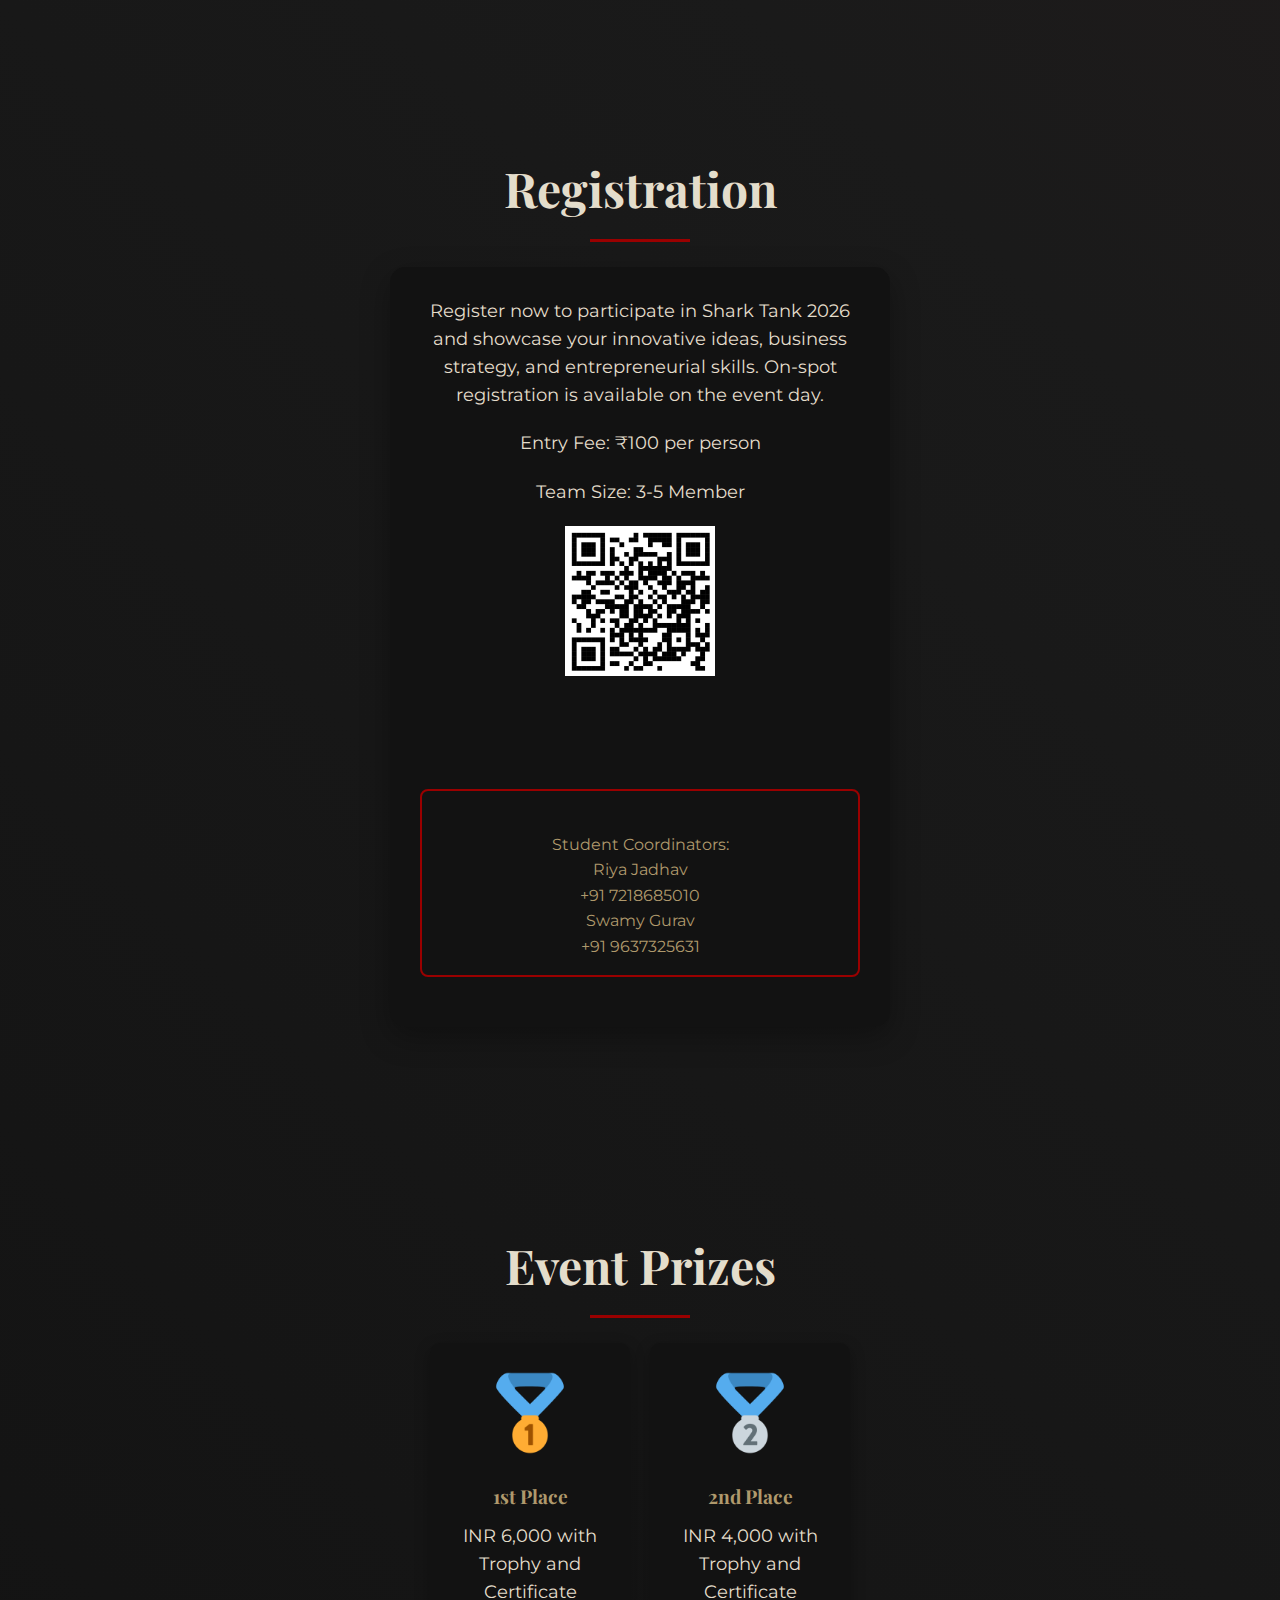
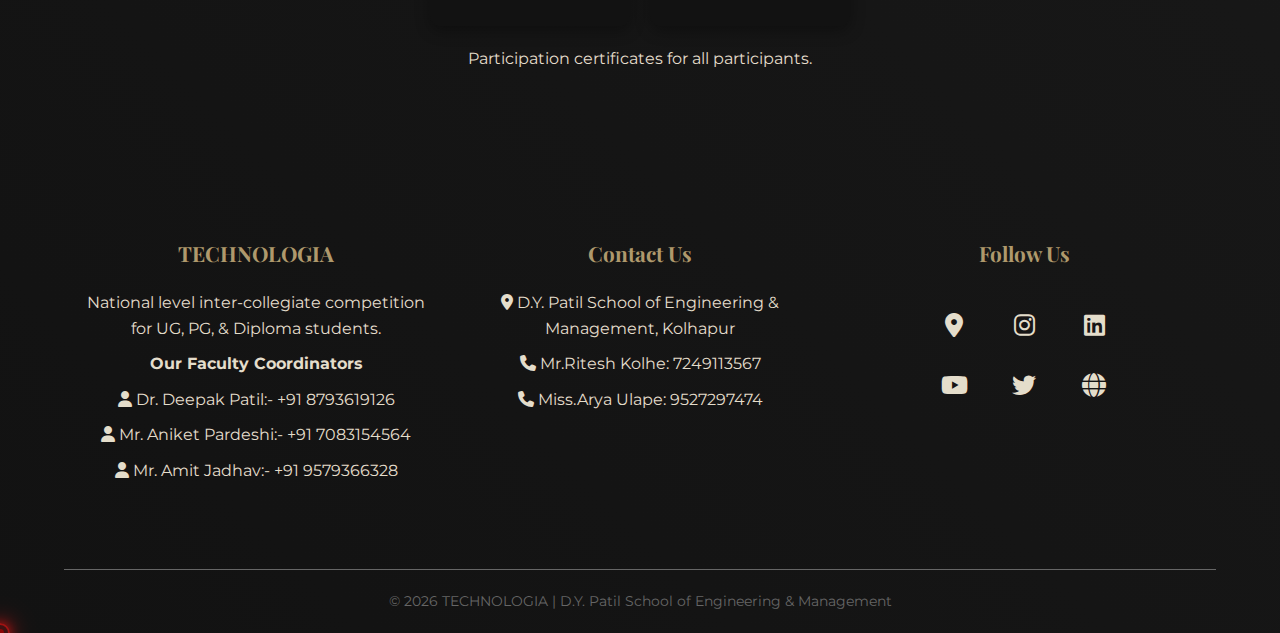
<file: Shark_tank.html>
<!DOCTYPE html>
<html lang="en">
<head>
    
<!-- Google tag (gtag.js) -->
<script async src="https://www.googletagmanager.com/gtag/js?id=G-7ZYR7XRENF"></script>
<script>
  window.dataLayer = window.dataLayer || [];
  function gtag(){dataLayer.push(arguments);}
  gtag('js', new Date());

  gtag('config', 'G-7ZYR7XRENF');
</script>
<link rel="icon" href="l.png">
    <meta charset="UTF-8">
    <meta name="viewport" content="width=device-width, initial-scale=1.0">
    <title>Shark Tank  | TECHNOLOGIA 2026 | D.Y. Patil SEM</title>
    <link rel="stylesheet" href="https://cdnjs.cloudflare.com/ajax/libs/font-awesome/6.4.0/css/all.min.css">
    <link href="https://fonts.googleapis.com/css2?family=Montserrat:wght@400;700;900&family=Playfair+Display:wght@700&display=swap" rel="stylesheet">
    <link href="https://fonts.googleapis.com/css2?family=Orbitron:wght@700&family=Montserrat:wght@400;700;900&family=Playfair+Display:wght@700&display=swap" rel="stylesheet">
    <link rel="stylesheet" href="e-styles.css">
   <style type="text/css">
   	
   </style>
</head>
<body>
    <!-- Preloader -->
    <div class="preloader">
        <div class="preloader-text">Shark Tank </div>
    </div>

    <!-- Corner Ribbon (Permanent) -->
    <div class="corner-ribbon">
        <span>Prize Pool: ₹1L</span>
    </div>

    <!-- Prize Badge (Permanent) -->
    <div class="prize-badge">Prize Pool: ₹1L</div>

    <!-- Navigation -->
    <nav>
        <div class="logo-container">
            <a href="index.html"><img src="logo.png" alt="D.Y. Patil Logo" class="logo-image"></a>
        </div>
        <div class="technologia-text">
            <span class="year">2026</span>
            <span>TECHNOLOGIA</span>
        </div>
    </nav>

    <!-- Back to Home Button -->
    <a href="index.html" class="back-home"><i class="fas fa-home"></i></a>

    <!-- Floating Calendar Button -->
    <div class="calendar-button">
        <span>24 Feb</span>
    </div>

    <!-- Event Hero Section -->
    <section class="event-hero">
        <div class="event-hero-content">
            <h1>Shark Tank <span style="color: var(--primary)">2026</span></h1>
            <p>The Shark Tank Competition provides students an opportunity to pitch innovative startup ideas before a panel of judges. It emphasizes creativity, business thinking, presentation skills, and real-world problem-solving.</p>
            <a href="#register" class="cta-button">Register Now</a>
        </div>
    </section>

    <!-- Venue Box -->
    <section class="venue-box">
        <h2>Venue</h2>
        <p>Second Floor, Lab  201, D.Y. Patil School of Engineering & Management, Kolhapur</p>
    </section>

    <!-- Rules & Regulations Section -->
    <section class="rules-section">
        <h2 class="rules-title">Rules & Regulations</h2>
        <div class="rules-accordion">
            <div class="rules-item">
                <h3>Eligibility</h3>
                <div>
                    <ul>
                        
    <li>Open to all undergraduate and postgraduate students of the college/university.</li>
    <li>Participants may compete individually or in teams.</li>
    <li>Each participant can be a member of only one team.</li>
    <li>Cross-department teams are allowed.</li>
</ul>

                </div>
            </div>
            <div class="rules-item">
    <h3>Event Structure</h3>
    <div>
    <h4>Round: Idea Screening & Business Presentation</h4>
<ul>
    <li>Each team will deliver a 5-minute business pitch.</li>
    <li>This will be followed by a 5-minute Q&A session with the panel of Sharks.</li>
    <li>Participants must clearly explain their problem statement, solution, target market, and revenue model.</li>
</ul>

    </div>
</div>

            <div class="rules-item">
                <h3>Judging Criteria</h3>
                <div>
       
<h4>Evaluation Criteria</h4>
<ul>
    <li><strong>Innovation & Creativity – 20%</strong></li>
    <li><strong>Feasibility & Practicality – 20%</strong></li>
    <li><strong>Market Potential & Scalability – 15%</strong></li>
    <li><strong>Financial Understanding – 15%</strong></li>
    <li><strong>Presentation Skills & Clarity – 10%</strong></li>
    <li><strong>ROI Plan – 10%</strong></li>
    <li><strong>Q&A Handling – 10%</strong></li>
</ul>

   

                </div>
            </div>
               <div class="rules-item">
    <h3>Pitch Content</h3>
    <div>
 <h4>Pitch Requirements</h4>
<p>Participants should cover the following key aspects in their presentation:</p>
<ul>
    <li><strong>Problem Statement</strong></li>
    <li><strong>Solution / Product or Service</strong></li>
    <li><strong>Target Market & Customer Segment</strong></li>
    <li><strong>Business Model & Revenue Plan</strong></li>
    <li><strong>Competitive Advantage</strong></li>
    <li><strong>Marketing Strategy</strong></li>
    <li><strong>Financial Overview</strong> (Basic Projections)</li>
    <li><strong>Scalability & Future Plan</strong></li>
</ul>

    </div>
</div>
 
    </section>

    <!-- Registration Section -->
    <section class="registration-section" id="register">
        <h2 class="registration-title">Registration</h2>
        <div class="registration-card">
            <p>
Register now to participate in Shark Tank 2026 and showcase your innovative ideas, business strategy, and entrepreneurial skills. On-spot registration is available on the event day.</p>
            <div class="fees">
                <p>Entry Fee: ₹100 per person</p>
                <p>Team Size: 3-5 Member</p>
            </div>
            <div class="qr-code">
                <img src="Shark Tank.png" alt="QR Code for Registration">
            </div>
            <a href="https://docs.google.com/forms/d/e/1FAIpQLScovc2oZLi02mLMdsnHmSLMdSB0ap-MtKWp0vbnenLvtd5KzA/viewform" class="cta-button">Register Now</a>
            <div class="coordinator-info">
                <br>Student Coordinators:<br>
                    Riya Jadhav   <br> +91 7218685010<br>
                    Swamy Gurav  <br> +91 9637325631  
                </p>
            </div>
        </div>
    </section>

    <!-- Prizes Section -->
    <section class="prizes-section">
        <h2 class="prizes-title">Event Prizes</h2>
        <div class="prizes-grid">
            <div class="prize-card">
                <img src="t1.png" alt="1st Prize">
                <h4>1st Place</h4>
                <p>INR 6,000 with Trophy and Certificate</p>
            </div>
            <div class="prize-card">
                <img src="t2.png" alt="2nd Prize">
                <h4>2nd Place</h4>
                <p>INR 4,000 with Trophy and Certificate</p>
            </div>
        </div>
        <p style="margin-top: 20px; font-size: 1rem;">Participation certificates for all participants.</p>
    </section>

    <!-- Footer -->
   <footer id="contact">
    <div class="footer-content">
        <div class="footer-section">
            <h3>TECHNOLOGIA</h3>
            <p>National level inter-collegiate competition for UG, PG, &amp; Diploma students.</p>
            <p><b>Our Faculty Coordinators </b></p>
            <p><i class="fas fa-user"></i> Dr. Deepak Patil:- +91 8793619126</p>
            <p><i class="fas fa-user"></i> Mr. Aniket Pardeshi:- +91 7083154564</p>
            <p><i class="fas fa-user"></i> Mr. Amit Jadhav:- +91 9579366328</p>

        </div>
        <div class="footer-section">
            <h3>Contact Us</h3>
            <p><i class="fas fa-map-marker-alt"></i> D.Y. Patil School of Engineering &amp; Management, Kolhapur</p>
            <p><i class="fas fa-phone"></i> Mr.Ritesh Kolhe: 7249113567</p>
            <p><i class="fas fa-phone"></i> Miss.Arya Ulape: 9527297474</p>
        </div>
        <div class="footer-section">
            <h3>Follow Us</h3>
            <div style="display: flex; justify-content: center; align-items: center; flex-direction: column;">
                <div class="social-links" style="display: flex; flex-wrap: wrap; gap: 10px; max-width: 200px; justify-content: center; text-align: center;">
                    <a href="https://maps.app.goo.gl/MbvHHADpHvfH2Dpa8" target="_blank" style="flex: 1 0 30%; font-size: 24px;">
                        <i class="fas fa-map-marker-alt"></i>
                    </a>
                    <a href="https://www.instagram.com/technologia_dypsem" target="_blank" style="flex: 1 0 30%; font-size: 24px;">
                        <i class="fab fa-instagram"></i>
                    </a>
                    <a href="https://www.linkedin.com/company/d-y-patil-school-of-engineering-and-management-kolhapur/?viewAsMember=true" target="_blank" style="flex: 1 0 30%; font-size: 24px;">
                        <i class="fab fa-linkedin"></i>
                    </a>
                    <a href="https://www.youtube.com/@dypsem-kolhapur" target="_blank" style="flex: 1 0 30%; font-size: 24px;">
                        <i class="fab fa-youtube"></i>
                    </a>
                    <a href="https://x.com/DypsemKolhapur" target="_blank" style="flex: 1 0 30%; font-size: 24px;">
                        <i class="fab fa-twitter"></i>
                    </a>
                    <a href="https://sem.dypatilunikop.org/" target="_blank" style="flex: 1 0 30%; font-size: 24px;">
                        <i class="fas fa-globe"></i>
                    </a>
                </div>
            </div>
        </div>
    </div>
    <div class="copyright">
        <p>© 2026 TECHNOLOGIA | D.Y. Patil School of Engineering &amp; Management</p>
    </div>
</footer>
    <script>
    	/* ================= PRELOADER ================= */
window.addEventListener("load", function () {
    const preloader = document.querySelector(".preloader");
    setTimeout(() => {
        preloader.style.opacity = "0";
        preloader.style.transition = "opacity 0.5s ease";
        setTimeout(() => {
            preloader.style.display = "none";
        }, 500);
    }, 1500);
});


/* ================= CUSTOM CURSOR ================= */
const cursor = document.createElement("div");
cursor.classList.add("custom-cursor");
document.body.appendChild(cursor);

const follower = document.createElement("div");
follower.classList.add("custom-cursor-follower");
document.body.appendChild(follower);

document.addEventListener("mousemove", (e) => {
    cursor.style.left = e.clientX + "px";
    cursor.style.top = e.clientY + "px";

    setTimeout(() => {
        follower.style.left = e.clientX + "px";
        follower.style.top = e.clientY + "px";
    }, 100);
});

document.addEventListener("mousedown", () => {
    cursor.classList.add("click");
});

document.addEventListener("mouseup", () => {
    cursor.classList.remove("click");
});

/* Cursor Hover Effect */
const hoverElements = document.querySelectorAll("a, button, .rules-item, .timeline-item, .cta-button");
hoverElements.forEach(el => {
    el.addEventListener("mouseenter", () => {
        cursor.classList.add("active");
    });
    el.addEventListener("mouseleave", () => {
        cursor.classList.remove("active");
    });
});


/* ================= RULES ACCORDION ================= */
const rulesItems = document.querySelectorAll(".rules-item");

rulesItems.forEach(item => {
    const header = item.querySelector("h3");
    header.addEventListener("click", () => {
        item.classList.toggle("active");
    });
});


/* ================= SMOOTH SCROLL ================= */
document.querySelectorAll('a[href^="#"]').forEach(anchor => {
    anchor.addEventListener("click", function (e) {
        e.preventDefault();
        const target = document.querySelector(this.getAttribute("href"));
        if (target) {
            target.scrollIntoView({
                behavior: "smooth"
            });
        }
    });
});


/* ================= PARTICLES EFFECT ================= */
function createParticles() {
    const particleCount = 40;

    for (let i = 0; i < particleCount; i++) {
        const particle = document.createElement("div");
        particle.classList.add("particle");

        const size = Math.random() * 6 + 4;
        particle.style.width = size + "px";
        particle.style.height = size + "px";

        particle.style.top = Math.random() * 100 + "%";
        particle.style.left = Math.random() * 100 + "%";

        document.body.appendChild(particle);
    }
}

createParticles();

    </script>
</body>
</html>
</file>
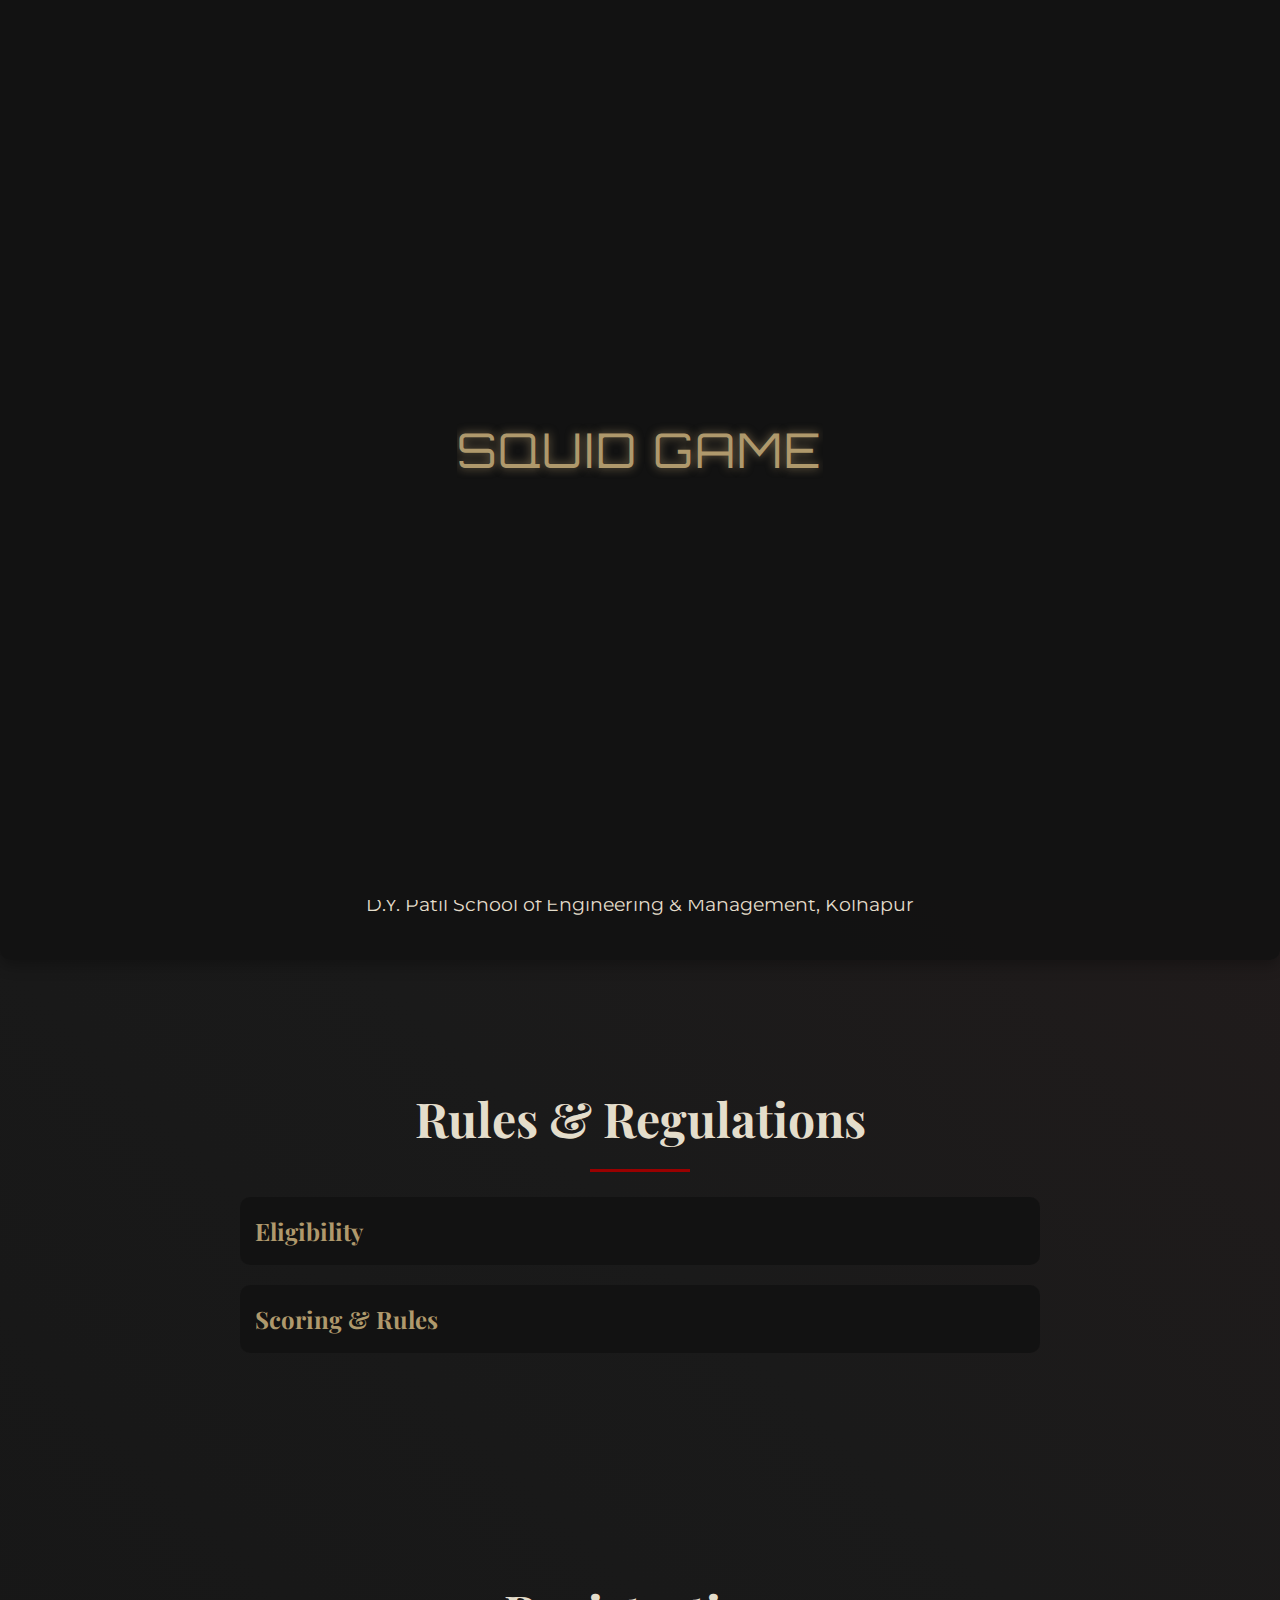
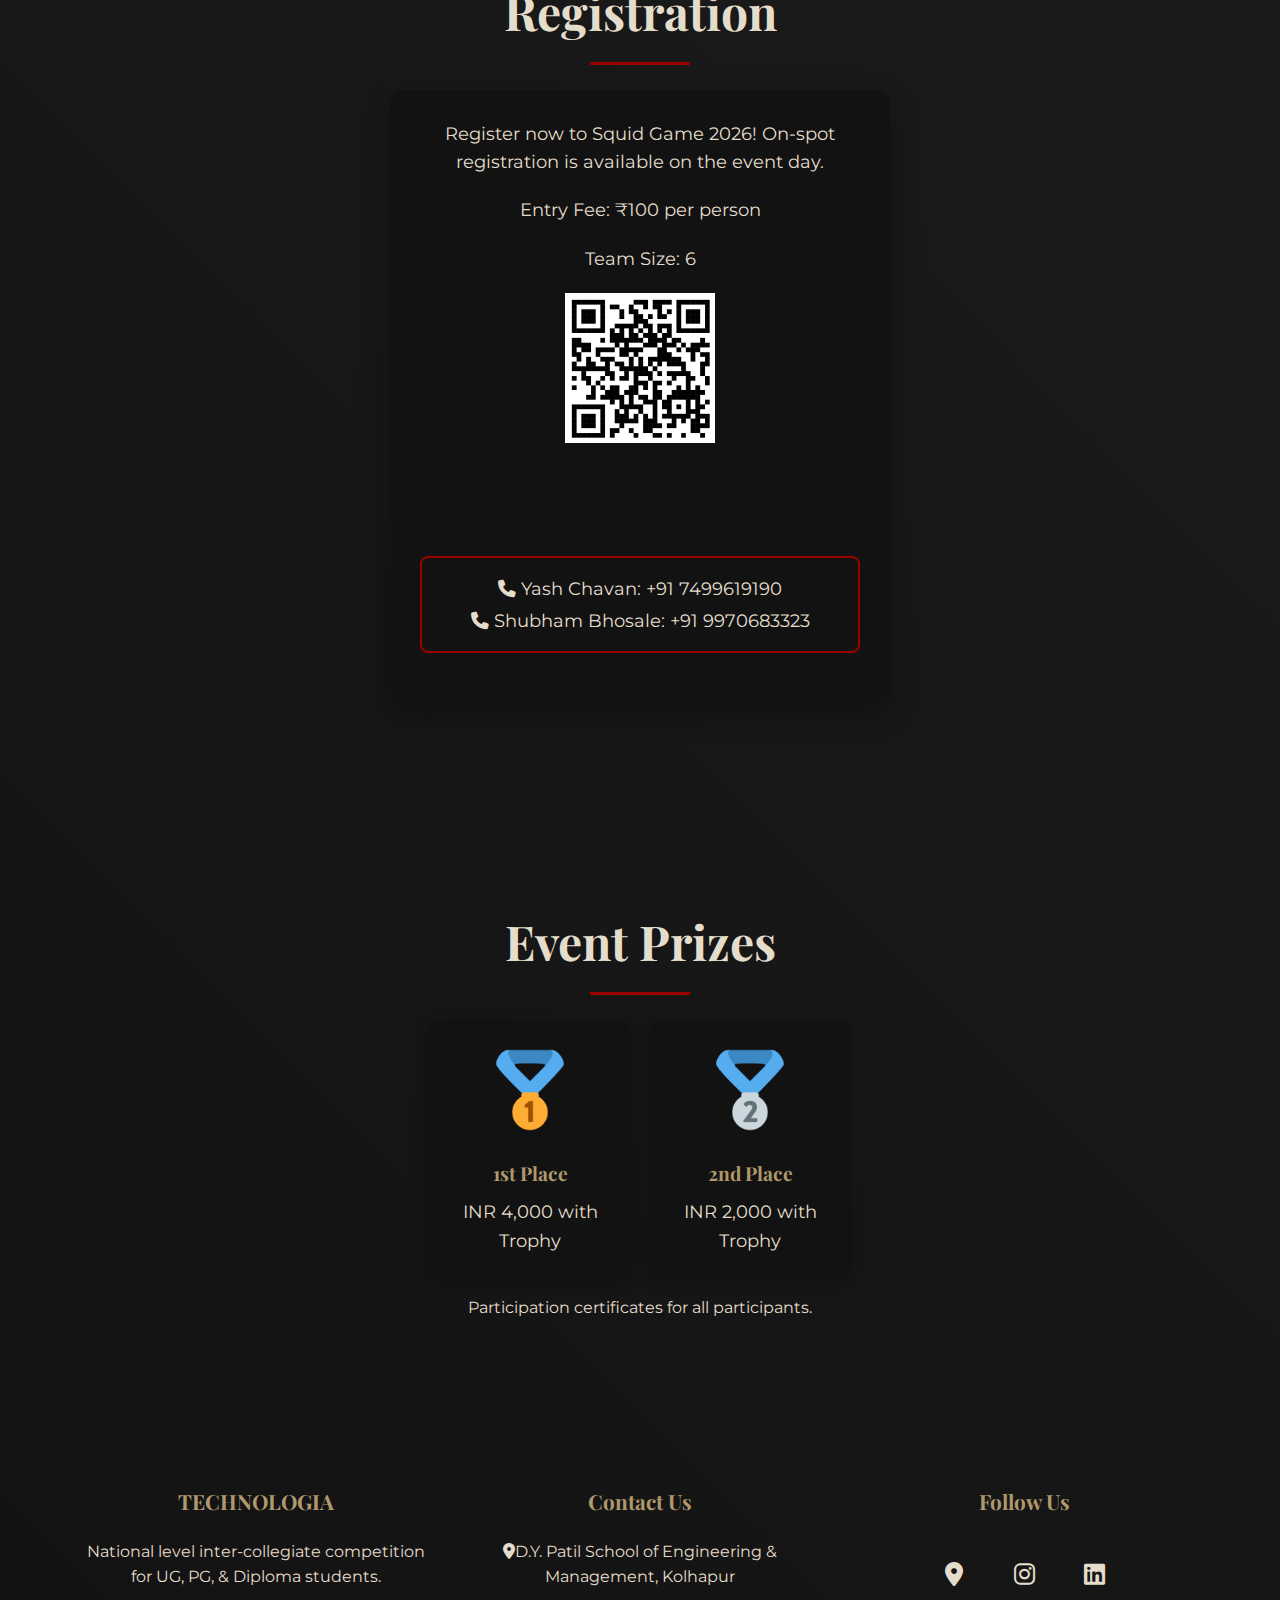
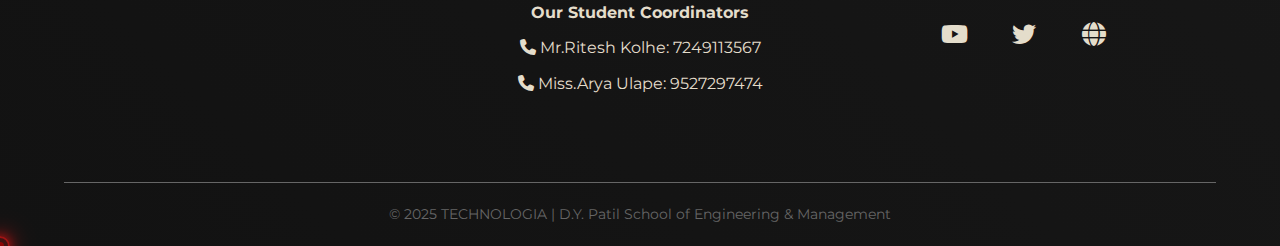
<file: squid.html>
<!DOCTYPE html>
<html lang="en">
<head>
    
<!-- Google tag (gtag.js) -->
<script async src="https://www.googletagmanager.com/gtag/js?id=G-7ZYR7XRENF"></script>
<script>
  window.dataLayer = window.dataLayer || [];
  function gtag(){dataLayer.push(arguments);}
  gtag('js', new Date());

  gtag('config', 'G-7ZYR7XRENF');
</script>
<link rel="icon" href="l.png">
    <meta charset="UTF-8">
    <meta name="viewport" content="width=device-width, initial-scale=1.0">
    <title>Squid Game | TECHNOLOGIA 2026 | D.Y. Patil SEM</title>
    <link rel="stylesheet" href="https://cdnjs.cloudflare.com/ajax/libs/font-awesome/6.4.0/css/all.min.css">
    <link href="https://fonts.googleapis.com/css2?family=Montserrat:wght@400;700;900&family=Playfair+Display:wght@700&display=swap" rel="stylesheet">
    <link href="https://fonts.googleapis.com/css2?family=Orbitron:wght@700&family=Montserrat:wght@400;700;900&family=Playfair+Display:wght@700&display=swap" rel="stylesheet">
    <link rel="stylesheet" href="e-styles.css">
   <style type="text/css">
   	
   </style>
</head>
<body>
    <!-- Preloader -->
    <div class="preloader">
        <div class="preloader-text">Squid Game</div>
    </div>

    <!-- Corner Ribbon (Permanent) -->
    <div class="corner-ribbon">
        <span>Prize Pool: ₹1L</span>
    </div>

    <!-- Prize Badge (Permanent) -->
    <div class="prize-badge">Prize Pool: ₹1L</div>

    <!-- Navigation -->
    <nav>
        <div class="logo-container">
            <a href="index.html"><img src="logo.png" alt="D.Y. Patil Logo" class="logo-image"></a>
        </div>
        <div class="technologia-text">
            <span class="year">2026</span>
            <span>TECHNOLOGIA</span>
        </div>
    </nav>

    <!-- Back to Home Button -->
    <a href="index.html" class="back-home"><i class="fas fa-home"></i></a>

    <!-- Floating Calendar Button -->
    <div class="calendar-button">
        <span>24 Feb</span>
    </div>

    <!-- Event Hero Section -->
    <section class="event-hero">
        <div class="event-hero-content">
            <h1>Squid Game<span style="color: var(--primary)">2026</span></h1>
            <p>The Squid Game Event is a meticulously designed 
group competition, exclusively structured for six 
participants. This event encompasses multiple 
task-based rounds, each engineered to rigorously 
test a diverse range of critical aptitudes</p>
            <a href="#register" class="cta-button">Register Now</a>
        </div>
    </section>

    <!-- Venue Box -->
    <section class="venue-box">
        <h2>Venue</h2>
        <p> D.Y. Patil School of Engineering & Management, Kolhapur</p>
    </section>

    <!-- Rules & Regulations Section -->
    <section class="rules-section">
        <h2 class="rules-title">Rules & Regulations</h2>
        <div class="rules-accordion">
            <div class="rules-item">
                <h3>Eligibility</h3>
                <div>
                    <ul>
                        <li>Open to all college students (undergraduate, postgraduate & Diploma).</li>
                        <li> Team of 6 students.</li>
                    </ul>
                </div>
            </div>
            <!-- <div class="rules-item"> -->
    <!-- <h3>Event Structure</h3> -->
    <!-- <div>
        <ul>
            <li>
                <strong>Round 1: Logic Shuffle</strong>
                <ul>
                    <li>Participants receive shuffled lines of code</li>
                    <li>Task: Arrange the code in the correct logical order</li>
                    <li>Languages: C / C++ / Java / Python (based on event choice)</li>
                    <li>This is an elimination round</li>
                </ul>
            </li>

            <li>
                <strong>Round 2: Debug the Chaos</strong>
                <ul>
                    <li>Participants are given a program containing logical and syntax errors</li>
                    <li>Task: Identify and correct the errors</li>
                    <li>Time-bound round</li>
                </ul>
            </li>

            <li>
                <strong>Round 3: Twist & Code (Final Round)</strong>
                <ul>
                    <li>Participants receive a partially shuffled and incomplete code problem</li>
                    <li>Task: Complete the missing logic and correct the structure</li>
                    <li>Fastest and most accurate solution wins</li>
                    <li>This is the final competitive round</li>
                </ul>
            </li>
        </ul>

        <!-- <p><em>Note: Rounds can be reduced or expanded depending on time availability.</em></p> -->
    <!-- </div>  -->
<!-- </div> -->

            <div class="rules-item">
                <h3>Scoring & Rules</h3>
                <div>
                    <ul>
                        <li> Strict Adherence: Follow all safety instructions provided by the organisers and 
judges without exception.</li>
                        <li> Immediate Reporting: Any injury, no matter how minor, must be reported to the 
event staff or medical personnel immediately</li>
                        <li> Zero Tolerance for Unsafe Behaviour: Actions that are deemed hazardous or 
pose a risk to oneself or others are strictly forbidden.</li>
                        <li>Organiser Intervention: Event organisers reserve the right to pause or cease any 
task if they perceive a significant safety risk, to protect participants.</li>
                        <li>Judges' decisions are final.</li>
                    </ul>
                </div>
            </div>
        </div>
    </section>

    <!-- Registration Section -->
    <section class="registration-section" id="register">
        <h2 class="registration-title">Registration</h2>
        <div class="registration-card">
            <p>Register now to Squid Game 2026! On-spot registration is available on the event day.</p>
            <div class="fees">
                <p>Entry Fee: ₹100 per person</p>
                <p>Team Size: 6 </p>
            </div>
            <div class="qr-code">
                <img src="Code Shuffle.png" alt="QR Code for Registration">
            </div>
            <a href="https://docs.google.com/forms/d/e/1FAIpQLSdDsdU9I2jSkPxTU6E1u1u7q23XJFvMjslyquR414wd2dDZqg/viewform" class="cta-button">Register Now</a>
            <div class="coordinator-info">
               <p><i class="fas fa-phone"></i> Yash Chavan: +91 7499619190</p>
                <p><i class="fas fa-phone"></i> Shubham Bhosale: +91 9970683323</p>
            </div>
        </div>
    </section>

    <!-- Prizes Section -->
    <section class="prizes-section">
        <h2 class="prizes-title">Event Prizes</h2>
        <div class="prizes-grid">
            <div class="prize-card">
                <img src="t1.png" alt="1st Prize">
                <h4>1st Place</h4>
                <p>INR 4,000 with Trophy</p>
            </div>
            <div class="prize-card">
                <img src="t2.png" alt="2nd Prize">
                <h4>2nd Place</h4>
                <p>INR 2,000 with Trophy</p>
            </div>
        </div>
        <p style="margin-top: 20px; font-size: 1rem;">Participation certificates for all participants.</p>
    </section>

    <!-- Footer -->
    <footer id="contact">
        <div class="footer-content">
            <div class="footer-section">
                <h3>TECHNOLOGIA</h3>
                <p>National level inter-collegiate competition for UG, PG, & Diploma students.</p>
            </div>
            <div class="footer-section">
                <h3>Contact Us</h3>
                <p><i class="fas fa-map-marker-alt"></i>D.Y. Patil School of Engineering & Management, Kolhapur</p>
                <!-- <p><i class="fas fa-user"></i> Faculty Coordinator: Prof. Tanaji B. Patil</p> -->
                 <p><b>Our Student Coordinators </b></p>
                 <p><i class="fas fa-phone"></i> Mr.Ritesh Kolhe: 7249113567</p>
            <p><i class="fas fa-phone"></i> Miss.Arya Ulape: 9527297474</p>
            </div>
            <div class="footer-section">
                <h3>Follow Us</h3>
            <div style="display: flex; justify-content: center; align-items: center; flex-direction: column;">
                <div class="social-links" style="display: flex; flex-wrap: wrap; gap: 10px; max-width: 200px; justify-content: center; text-align: center;">
                    <a href="https://maps.app.goo.gl/MbvHHADpHvfH2Dpa8" target="_blank" style="flex: 1 0 30%; font-size: 24px;">
                        <i class="fas fa-map-marker-alt"></i>
                    </a>
                    <a href="https://www.instagram.com/dypsem_official/" target="_blank" style="flex: 1 0 30%; font-size: 24px;">
                        <i class="fab fa-instagram"></i>
                    </a>
                    <a href="https://www.linkedin.com/company/d-y-patil-school-of-engineering-and-management-kolhapur/?viewAsMember=true" target="_blank" style="flex: 1 0 30%; font-size: 24px;">
                        <i class="fab fa-linkedin"></i>
                    </a>
                    <a href="https://www.youtube.com/@dypsem-kolhapur" target="_blank" style="flex: 1 0 30%; font-size: 24px;">
                        <i class="fab fa-youtube"></i>
                    </a>
                    <a href="https://x.com/DypsemKolhapur" target="_blank" style="flex: 1 0 30%; font-size: 24px;">
                        <i class="fab fa-twitter"></i>
                    </a>
                    <a href="https://sem.dypatilunikop.org/" target="_blank" style="flex: 1 0 30%; font-size: 24px;">
                        <i class="fas fa-globe"></i>
                    </a>
                </div>
            </div>
            </div>
        </div>
        <div class="copyright">
            <p>© 2025 TECHNOLOGIA | D.Y. Patil School of Engineering & Management</p>
        </div>
    </footer>

    <script>
    	/* ================= PRELOADER ================= */
window.addEventListener("load", function () {
    const preloader = document.querySelector(".preloader");
    setTimeout(() => {
        preloader.style.opacity = "0";
        preloader.style.transition = "opacity 0.5s ease";
        setTimeout(() => {
            preloader.style.display = "none";
        }, 500);
    }, 1500);
});


/* ================= CUSTOM CURSOR ================= */
const cursor = document.createElement("div");
cursor.classList.add("custom-cursor");
document.body.appendChild(cursor);

const follower = document.createElement("div");
follower.classList.add("custom-cursor-follower");
document.body.appendChild(follower);

document.addEventListener("mousemove", (e) => {
    cursor.style.left = e.clientX + "px";
    cursor.style.top = e.clientY + "px";

    setTimeout(() => {
        follower.style.left = e.clientX + "px";
        follower.style.top = e.clientY + "px";
    }, 100);
});

document.addEventListener("mousedown", () => {
    cursor.classList.add("click");
});

document.addEventListener("mouseup", () => {
    cursor.classList.remove("click");
});

/* Cursor Hover Effect */
const hoverElements = document.querySelectorAll("a, button, .rules-item, .timeline-item, .cta-button");
hoverElements.forEach(el => {
    el.addEventListener("mouseenter", () => {
        cursor.classList.add("active");
    });
    el.addEventListener("mouseleave", () => {
        cursor.classList.remove("active");
    });
});


/* ================= RULES ACCORDION ================= */
const rulesItems = document.querySelectorAll(".rules-item");

rulesItems.forEach(item => {
    const header = item.querySelector("h3");
    header.addEventListener("click", () => {
        item.classList.toggle("active");
    });
});


/* ================= SMOOTH SCROLL ================= */
document.querySelectorAll('a[href^="#"]').forEach(anchor => {
    anchor.addEventListener("click", function (e) {
        e.preventDefault();
        const target = document.querySelector(this.getAttribute("href"));
        if (target) {
            target.scrollIntoView({
                behavior: "smooth"
            });
        }
    });
});


/* ================= PARTICLES EFFECT ================= */
function createParticles() {
    const particleCount = 40;

    for (let i = 0; i < particleCount; i++) {
        const particle = document.createElement("div");
        particle.classList.add("particle");

        const size = Math.random() * 6 + 4;
        particle.style.width = size + "px";
        particle.style.height = size + "px";

        particle.style.top = Math.random() * 100 + "%";
        particle.style.left = Math.random() * 100 + "%";

        document.body.appendChild(particle);
    }
}

createParticles();

    </script>
</body>
</html>
</file>
<file: e-styles.css>
:root {
    --primary: #9a0000;
    --secondary: #af996c;
    --light: #e4ddcb;
    --dark: #666666;
    --bg: #121212;
}

/* Base Styles */
* {
    margin: 0;
    padding: 0;
    box-sizing: border-box;
}

body {
    font-family: 'Montserrat', sans-serif;
    color: var(--light);
    overflow-x: hidden;
    line-height: 1.6;
    background: linear-gradient(45deg, #121212, #1a1a1a, #2c1e1e, #121212);
    background-size: 400%;
    animation: gradientShift 15s ease-in-out infinite;
}

@keyframes gradientShift {
    0% { background-position: 0% 50%; }
    50% { background-position: 100% 50%; }
    100% { background-position: 0% 50%; }
}

h1, h2, h3, h4 {
    font-family: 'Playfair Display', serif;
    font-weight: 700;
}

/* Custom Cursor */
html {
    cursor: none;
}

.custom-cursor {
    position: fixed;
    width: 20px;
    height: 20px;
    border-radius: 50%;
    background: rgba(154, 0, 0, 0.3);
    border: 2px solid #9a0000;
    box-shadow: 0 0 10px #9a0000, 0 0 20px #9a0000, 0 0 30px rgba(154, 0, 0, 0.5);
    pointer-events: none;
    z-index: 9999;
    transform: translate(-50%, -50%);
    transition: transform 0.1s ease, width 0.3s ease, height 0.3s ease;
    mix-blend-mode: screen;
}

.custom-cursor-follower {
    position: fixed;
    width: 8px;
    height: 8px;
    border-radius: 50%;
    background: rgba(154, 0, 0, 0.7);
    pointer-events: none;
    z-index: 9998 ;
    transform: translate(-50%, -50%);
    transition: transform 0.4s ease, width 0.4s ease, height 0.4s ease;
}

.custom-cursor.active {
    width: 40px;
    height: 40px;
    background: rgba(154, 0, 0, 0.2);
}

.custom-cursor.click {
    animation: cursorClick 0.5s ease;
}

@keyframes cursorClick {
    0% { transform: translate(-50%, -50%) scale(1); }
    50% { transform: translate(-50%, -50%) scale(0.7); }
    100% { transform: translate(-50%, -50%) scale(1); }
}

/* Scrollbar */
::-webkit-scrollbar {
    width: 10px;
}

::-webkit-scrollbar-track {
    background: var(--dark);
}

::-webkit-scrollbar-thumb {
    background: var(--primary);
    border-radius: 5px;
}

/* Preloader */
.preloader {
    position: fixed;
    top: 0;
    left: 0;
    width: 100%;
    height: 100%;
    background: var(--bg);
    z-index: 9999;
    display: flex;
    flex-direction: column;
    justify-content: center;
    align-items: center;
}

.preloader-text {
    font-family: 'Orbitron', sans-serif;
    font-size: 3rem;
    color: var(--secondary);
    position: relative;
    overflow: hidden;
    letter-spacing: 2px;
    text-transform: uppercase;
    text-shadow: 0 0 10px rgba(175, 153, 108, 0.7);
}

.preloader-text::after {
    content: "";
    position: absolute;
    bottom: 0;
    left: 0;
    width: 100%;
    height: 3px;
    background: var(--primary);
    transform: scaleX(0);
    transform-origin: left;
    animation: loading 2s infinite;
}

@keyframes loading {
    0% { transform: scaleX(0); }
    50% { transform: scaleX(1); }
    100% { transform: scaleX(0); transform-origin: right; }
}

/* Navigation */
nav {
    position: fixed;
    top: 0;
    width: 100%;
    padding: 15px 5%;
    display: flex;
    justify-content: space-between;
    align-items: center;
    z-index: 100;
    background: rgba(18, 18, 18, 0.7);
    backdrop-filter: blur(10px);
    border-bottom: 1px solid rgba(175, 153, 108, 0.2);
    transform: translateY(-100%);
    animation: slideDown 1s 1.5s forwards;
}

@keyframes slideDown {
    to { transform: translateY(0); }
}

.logo-container {
    display: flex;
    align-items: center;
    transition: transform 0.3s ease;
}

@keyframes pulse {
    0% { transform: scale(1); }
    50% { transform: scale(1.1); }
    100% { transform: scale(1); }
}

.logo-container:hover .logo-image {
    animation: pulse 1.5s infinite;
}

.logo-image {
    height: 80px;
    width: auto;
    transition: transform 0.3s ease;
}

.logo-container:hover {
    filter: drop-shadow(0 0 8px rgba(175, 153, 108, 0.5));
}

.technologia-text {
    font-family: 'Orbitron', sans-serif;
    font-size: 1.8rem;
    font-weight: 700;
    color: var(--light);
    letter-spacing: 1px;
    display: flex;
    flex-direction: column;
    align-items: flex-end;
    line-height: 1;
    margin-left: 3px;
    margin-right: 20px;
}

.technologia-text .year {
    font-size: 0.9rem;
    color: var(--secondary);
    margin-bottom: -2px;
    letter-spacing: 2px;
}

.technologia-text:hover .year {
    color: var(--primary);
    transform: translateY(-2px);
    transition: all 0.3s ease;
}

.technologia-text:hover {
    color: var(--primary);
    transform: translateY(-2px);
    transition: all 0.3s ease;
}

/* Coordinator Info */
.coordinator-info {
    font-family: 'Orbitron', sans-serif;
    font-size: 0.5rem;
    color: var(--secondary);
    text-align: center;
    margin-top: 20px;
    max-width: 800px;
    padding: 5px 8px;
    background: rgba(18, 18, 18, 0.5);
    border: 1px solid var(--primary);
    border-radius: 5px;
    transition: color 0.3s ease, background 0.3s ease, transform 0.3s ease;
}

.coordinator-info:hover {
    color: var(--primary);
    background: rgba(18, 18, 18, 0.7);
    transform: scale(1.02);
}

/* Back to Home Button */
.back-home {
    position: fixed;
    left: 20px;
    bottom: 20px;
    width: 50px;
    height: 50px;
    background: var(--primary);
    color: var(--light);
    border-radius: 50%;
    display: flex;
    align-items: center;
    justify-content: center;
    text-decoration: none;
    font-size: 1.5rem;
    box-shadow: 0 4px 10px rgba(0, 0, 0, 0.3);
    z-index: 100;
    transition: transform 0.3s ease, background 0.3s ease;
}

.back-home:hover {
    transform: scale(1.2);
    background: var(--secondary);
}

/* Floating Calendar Button */
.calendar-button {
    position: fixed;
    bottom: 20px;
    right: 20px;
    background: var(--primary);
    color: white;
    padding: 15px;
    border-radius: 10px;
    text-decoration: none;
    font-size: 1rem;
    font-weight: 600;
    z-index: 100;
    display: flex;
    flex-direction: column;
    align-items: center;
    gap: 5px;
    box-shadow: 0 4px 10px rgba(0, 0, 0, 0.3);
    transition: transform 0.3s ease, background 0.3s ease;
    width: 80px;
}

.calendar-button::before {
    content: ""; 
    display: inline-block;
    width: 24px;
    height: 24px; 
    background-image: url('c.png');
    background-size: contain;
    background-repeat: no-repeat;
    background-position: center;
}

.calendar-button span {
    font-size: 0.9rem;
    white-space: nowrap;
}

.calendar-button:hover {
    transform: scale(1.2);
    background: var(--secondary);
}

/* Venue Box */
.venue-box {
    padding: 40px 10%;
    position: relative;
    background: rgba(18, 18, 18, 0.9);
    text-align: center;
    margin-top: 50px;
    margin-bottom: 20px;
    margin-left: 0;
    margin-right: 0;
    border-radius: 10px;
    box-shadow: 0 5px 15px rgba(0, 0, 0, 0.3);
    transition: transform 0.3s ease;
}

.venue-box h2 {
    font-size: 2.5rem;
    color: var(--secondary);
    margin-bottom: 15px;
}

.venue-box p {
    font-size: 1.2rem;
    color: var(--light);
}

.venue-box:hover {
    transform: translateY(-5px);
}

/* Event Hero Section */
.event-hero {
    position: relative;
    height: 80vh;
    display: flex;
    flex-direction: column;
    align-items: center;
    justify-content: center;
    text-align: center;
    padding: 100px 10% 0;
    overflow: hidden;
}

.event-hero::before {
    content: '';
    position: absolute;
    top: 0;
    left: 0;
    width: 100%;
    height: 100%;
    background: rgba(18, 18, 18, 0.7);
    z-index: 1;
}

.event-hero-content {
    position: relative;
    z-index: 2;
    margin: 0 auto;
    max-width: 800px;
}

.event-hero h1 {
    font-size: 5rem;
    margin-bottom: 20px;
    line-height: 1.1;
    opacity: 0;
    transform: translateY(50px);
    animation: fadeUp 1s 0.5s forwards;
}

.event-hero p {
    font-size: 1.2rem;
    max-width: 600px;
    margin: 0 auto 40px;
    opacity: 0;
    transform: translateY(50px);
    animation: fadeUp 1s 0.7s forwards;
}

@keyframes fadeUp {
    to { opacity: 1; transform: translateY(0); }
}

.cta-button {
    display: inline-block;
    padding: 15px 40px;
    background: var(--primary);
    color: white;
    border-radius: 50px;
    text-decoration: none;
    font-weight: 600;
    font-size: 1.1rem;
    transition: all 0.3s ease;
    position: relative;
    overflow: hidden;
    opacity: 0;
    transform: translateY(50px);
    animation: fadeUp 1s 0.9s forwards;
}

.cta-button::before {
    content: "";
    position: absolute;
    top: 0;
    left: -100%;
    width: 100%;
    height: 100%;
    background: linear-gradient(90deg, transparent, rgba(255, 255, 255, 0.2), transparent);
    transition: 0.5s;
}

.cta-button:hover::before {
    left: 100%;
}

.cta-button:hover {
    background: var(--secondary);
    transform: translateY(-5px);
}

/* Timeline Section */
.timeline-section {
    padding: 80px 10%;
    position: relative;
    background: rgba(30, 30, 30, 0.7);
    margin: 40px 0;
}

.timeline-title {
    font-size: 3rem;
    text-align: center;
    color: var(--light);
    margin-bottom: 50px;
    position: relative;
}

.timeline-title::after {
    content: "";
    position: absolute;
    bottom: -15px;
    left: 50%;
    transform: translateX(-50%);
    width: 100px;
    height: 3px;
    background: var(--primary);
}

.timeline {
    position: relative;
    max-width: 800px;
    margin: 0 auto;
    padding: 20px 0;
}

.timeline::before {
    content: '';
    position: absolute;
    top: 0;
    left: 30px;
    width: 4px;
    height: 100%;
    background: var(--primary);
    z-index: 1;
}

.timeline-item {
    position: relative;
    padding: 15px 20px 15px 70px;
    margin-bottom: 40px;
    background: rgba(18, 18, 18, 0.9);
    border-radius: 8px;
    width: calc(100% - 70px);
    opacity: 0;
    transform: translateY(20px);
    animation: fadeUp 0.8s forwards;
    transition: transform 0.3s ease, background 0.3s ease;
}

.timeline-item:nth-child(1) { animation-delay: 0.2s; }
.timeline-item:nth-child(2) { animation-delay: 0.4s; }
.timeline-item:nth-child(3) { animation-delay: 0.6s; }
.timeline-item:nth-child(4) { animation-delay: 0.8s; }

.timeline-item::before {
    content: '';
    position: absolute;
    width: 14px;
    height: 14px;
    background: var(--primary);
    border: 3px solid var(--light);
    border-radius: 50%;
    left: 23px;
    top: 20px;
    z-index: 2;
}

.timeline-item:hover {
    transform: translateY(-3px);
    background: rgba(18, 18, 18, 0.95);
}

.timeline-item h3 {
    font-size: 1.4rem;
    color: var(--secondary);
    margin-bottom: 8px;
    transition: color 0.3s ease;
}

.timeline-item:hover h3 {
    color: var(--primary);
}

.timeline-item p {
    font-size: 1rem;
    color: var(--light);
    transition: color 0.3s ease;
}

.timeline-item:hover p {
    color: var(--secondary);
}

/* Rules & Regulations Section */
.rules-section {
    padding: 100px 10%;
    position: relative;
}

.rules-title {
    font-size: 3rem;
    text-align: center;
    color: var(--light);
    margin-bottom: 40px;
    position: relative;
}

.rules-title::after {
    content: "";
    position: absolute;
    bottom: -15px;
    left: 50%;
    transform: translateX(-50%);
    width: 100px;
    height: 3px;
    background: var(--primary);
}

.rules-accordion {
    max-width: 800px;
    margin: 0 auto;
}

.rules-item {
    background: rgba(30, 30, 30, 0.7);
    border-radius: 10px;
    margin-bottom: 20px;
    overflow: hidden;
    transition: all 0.3s ease;
}

.rules-item h3 {
    font-size: 1.5rem;
    color: var(--secondary);
    padding: 15px;
    cursor: pointer;
    background: rgba(18, 18, 18, 0.9);
    transition: color 0.3s ease, background 0.3s ease;
}

.rules-item:hover h3 {
    color: var(--primary);
    background: rgba(18, 18, 18, 0.95);
}

.rules-item div {
    padding: 15px;
    display: none;
    background: rgba(30, 30, 30, 0.9);
    font-size: 0.9rem;
    transition: max-height 0.3s ease-out;
}

.rules-item.active div {
    display: block;
}

.rules-item ul {
    list-style: none;
    padding-left: 20px;
}

.rules-item li {
    margin-bottom: 10px;
    position: relative;
    padding-left: 15px;
    transition: color 0.3s ease;
}
/* 
.rules-item li::before {
    content: "\f00c";
    font-family: "Font Awesome 5 Free";
    font-weight: 900;
    color: var(--primary);
    position: absolute;
    left: 0;
    top: 2px;
} */

.rules-item:hover li {
    color: var(--secondary);
}

/* Registration Section */
.registration-section {
    padding: 100px 10%;
    position: relative;
    text-align: center;
}

.registration-title {
    font-size: 3rem;
    color: var(--light);
    margin-bottom: 40px;
    position: relative;
}

.registration-title::after {
    content: "";
    position: absolute;
    bottom: -15px;
    left: 50%;
    transform: translateX(-50%);
    width: 100px;
    height: 3px;
    background: var(--primary);
}

.registration-card {
    background: rgba(18, 18, 18, 0.9);
    border-radius: 15px;
    padding: 30px;
    max-width: 500px;
    margin: 0 auto;
    box-shadow: 0 10px 30px rgba(0, 0, 0, 0.3);
    transition: transform 0.3s ease, box-shadow 0.3s ease;
}

.registration-card:hover {
    transform: translateY(-5px);
    box-shadow: 0 15px 35px rgba(0, 0, 0, 0.4);
}

.registration-card p {
    font-size: 1.1rem;
    margin-bottom: 20px;
    color: var(--light);
}

.registration-card .fees {
    font-size: 1.2rem;
    margin-bottom: 20px;
}

.registration-card .qr-code {
    margin: 20px 0;
}

.registration-card .qr-code img {
    width: 150px;
    height: 150px;
}
/* Coordinator Info */
.coordinator-info {
    font-family: 'Montserrat', sans-serif;
    font-size: 1rem;
    color: var(--secondary);
    text-align: center;
    margin: 20px auto;
    max-width: 800px;
    padding: 15px 20px;
    background: rgba(18, 18, 18, 0.6);
    border: 2px solid var(--primary);
    border-radius: 8px;
    transition: color 0.3s ease, background 0.3s ease, transform 0.3s ease, box-shadow 0.3s ease;
}

.coordinator-info:hover {
    color: var(--light);
    background: rgba(18, 18, 18, 0.8);
    transform: scale(1.03);
    box-shadow: 0 0 15px rgba(154, 0, 0, 0.5);
}

.coordinator-info p {
    margin: 0;
    line-height: 1.8;
    color: var(--light);
}

.coordinator-info br {
    margin-bottom: 8px;
}

.coordinator-info a {
    color: var(--secondary);
    text-decoration: none;
    transition: color 0.3s ease;
}

.coordinator-info a:hover {
    color: var(--primary);
}
/* Prizes Section */
.prizes-section {
    padding: 100px 10%;
    position: relative;
    text-align: center;
}

.prizes-title {
    font-size: 3rem;
    color: var(--light);
    margin-bottom: 40px;
    position: relative;
}

.prizes-title::after {
    content: "";
    position: absolute;
    bottom: -15px;
    left: 50%;
    transform: translateX(-50%);
    width: 100px;
    height: 3px;
    background: var(--primary);
}

.prizes-grid {
    display: flex;
    justify-content: center;
    gap: 20px;
    flex-wrap: wrap;
}

.prize-card {
    background: rgba(18, 18, 18, 0.9);
    border-radius: 10px;
    padding: 20px;
    width: 200px;
    box-shadow: 0 5px 15px rgba(0, 0, 0, 0.3);
    transition: transform 0.3s ease, box-shadow 0.3s ease;
}

.prize-card:hover {
    transform: translateY(-5px);
    box-shadow: 0 8px 20px rgba(0, 0, 0, 0.4);
}

.prize-card img {
    width: 100px;
    height: 100px;
    margin-bottom: 10px;
}

.prize-card h4 {
    font-size: 1.2rem;
    color: var(--secondary);
    margin-bottom: 10px;
    transition: color 0.3s ease;
}

.prize-card:hover h4 {
    color: var(--primary);
}

.prize-card p {
    font-size: 1.1rem;
    color: var(--light);
    transition: color 0.3s ease;
}

.prize-card:hover p {
    color: var(--secondary);
}

/* Footer */
footer {
    padding: 50px 5% 20px;
    text-align: center;
    position: relative;
    overflow: hidden;
}

.footer-content {
    display: flex;
    justify-content: space-between;
    flex-wrap: wrap;
    margin-bottom: 30px;
}

.footer-section {
    flex: 1;
    min-width: 250px;
    margin-bottom: 30px;
    transition: all 0.3s ease;
    padding: 15px;
    border-radius: 8px;
}

.footer-section:hover {
    background: rgba(154, 0, 0, 0.1);
    transform: translateY(-5px);
    box-shadow: 0 10px 20px rgba(0, 0, 0, 0.2);
}

.footer-section h3 {
    color: var(--secondary);
    margin-bottom: 20px;
    font-size: 1.3rem;
    transition: color 0.3s ease;
}

.footer-section:hover h3 {
    color: var(--primary);
}

.footer-section p, .footer-section a {
    color: var(--light);
    margin-bottom: 10px;
    display: block;
    text-decoration: none;
    transition: all 0.3s ease;
}

.footer-section:hover p, .footer-section:hover a {
    color: var(--secondary);
}

.footer-section a:hover {
    transform: translateX(5px);
}

.social-links {
    display: flex;
    justify-content: center;
    gap: 15px;
    margin-top: 15px;
}

.social-links a {
    color: var(--light);
    font-size: 1.2rem;
    width: 40px;
    height: 40px;
    display: flex;
    align-items: center;
    justify-content: center;
    border-radius: 50%;
    transition: all 0.3s ease;
}

.social-links a:hover {
    color: var(--secondary);
    background: rgba(154, 0, 0, 0.2);
    transform: scale(1.2) rotate(10deg);
}

.copyright {
    color: var(--dark);
    font-size: 0.9rem;
    padding-top: 20px;
    border-top: 1px solid var(--dark);
    transition: all 0.3s ease;
}

footer:hover .copyright {
    color: var(--light);
}

/* Static Particles */
.particle {
    position: absolute;
    background: var(--primary);
    border-radius: 50%;
    pointer-events: none;
    z-index: -1;
    box-shadow: 0 0 8px rgba(154, 0, 0, 0.5);
}

/* Corner Ribbon and Prize Badge */
.corner-ribbon {
    position: absolute;
    top: 0;
    right: 0;
    width: 200px;
    height: 200px;
    overflow: hidden;
    z-index: 101;
}

.corner-ribbon span {
    position: absolute;
    top: 30px;
    right: -50px;
    transform: rotate(45deg);
    width: 200px;
    background: var(--primary);
    color: white;
    text-align: center;
    line-height: 50px;
    font-size: 1.1rem;
    font-weight: 700;
    box-shadow: 0 3px 10px rgba(0, 0, 0, 0.3);
}

.prize-badge {
    display: none;
    position: fixed;
    top: 90px;
    left: 50%;
    transform: translateX(-50%);
    background: var(--primary);
    color: white;
    padding: 8px 20px;
    border-radius: 20px;
    font-size: 0.9rem;
    font-weight: 600;
    z-index: 101;
    box-shadow: 0 3px 10px rgba(0, 0, 0, 0.3);
    text-align: center;
}

/* Responsive Adjustments */

/* Desktop and Larger Screens */
@media (min-width: 769px) {
    .prize-badge {
        display: none;
    }
}

/* Mobile Screens (max-width: 768px) */
@media (max-width: 768px) {
    /* Base Styles */
    body {
        font-size: 0.95rem;
        line-height: 1.5;
    }

    /* Custom Cursor */
    html {
        cursor: default;
    }

    .custom-cursor, .custom-cursor-follower {
        display: none;
    }

    /* Cursor Overrides */
    a, button, .timeline-item, .rules-item, .cta-button, .calendar-button {
        cursor: default !important;
    }

    /* Scrollbar */
    ::-webkit-scrollbar {
        width: 8px;
    }

    /* Preloader */
    .preloader-text {
        font-size: 2rem;
        letter-spacing: 1.5px;
        text-shadow: 0 0 8px rgba(175, 153, 108, 0.6);
    }

    /* Navigation */
    nav {
        height: 80px;
        padding: 10px 5%;
    }

    .logo-image {
        height: 60px;
    }

    .logo-container {
        transform: scale(0.9);
    }

    .technologia-text {
        font-size: 1.4rem;
        margin-right: 15px;
        align-items: center;
    }

    .technologia-text .year {
        font-size: 0.8rem;
        margin-bottom: 2px;
    }

    /* Coordinator Info */
    /* Responsive Adjustments for Coordinator Info */
    .coordinator-info {
        font-size: 0.9rem;
        padding: 12px 15px;
        max-width: 90%;
    }

    .coordinator-info p {
        line-height: 1.6;
    }

    /* Back to Home Button */
    .back-home {
        width: 40px;
        height: 40px;
        font-size: 1.2rem;
        left: 15px;
        bottom: 15px;
    }

    /* Floating Calendar Button */
    .calendar-button {
        bottom: 15px;
        right: 15px;
        padding: 10px;
        width: 70px;
        font-size: 0.9rem;
    }

    .calendar-button::before {
        font-size: 1.2rem;
    }

    .calendar-button span {
        font-size: 0.8rem;
    }

    /* Venue Box */
    .venue-box {
        
        padding: 30px 5%;
        margin-top: 40px;
margin-bottom: 20px;
margin-left: 0;
margin-right: 0;
    }

    .venue-box h2 {
        font-size: 2rem;
    }

    .venue-box p {
        font-size: 1rem;
    }

    /* Event Hero Section */
    .event-hero {
        height: 60vh;
        padding: 90px 5% 0;
    }

    .event-hero h1 {
        font-size: 2.5rem;
        margin-bottom: 15px;
    }

    .event-hero p {
        font-size: 1rem;
        max-width: 100%;
        margin-bottom: 30px;
    }

    .cta-button {
        padding: 10px 25px;
        font-size: 0.9rem;
    }

    /* Timeline Section */
    .timeline-section {
        padding: 60px 5%;
    }

    .timeline-title {
        font-size: 2rem;
        margin-bottom: 30px;
    }

    .timeline::before {
        left: 20px;
    }

    .timeline-item {
        padding: 10px 15px 10px 50px;
        margin-bottom: 30px;
        width: calc(100% - 50px);
    }

    .timeline-item::before {
        left: 13px;
        top: 15px;
        width: 12px;
        height: 12px;
    }

    .timeline-item h3 {
        font-size: 1.2rem;
    }

    .timeline-item p {
        font-size: 0.9rem;
    }

    /* Rules & Regulations Section */
    .rules-section {
        padding: 60px 5%;
    }

    .rules-title {
        font-size: 2rem;
        margin-bottom: 30px;
    }

    .rules-item h3 {
        font-size: 1.3rem;
        padding: 12px;
    }

    .rules-item div {
        font-size: 0.9rem;
        padding: 12px;
    }

    .rules-item ul {
        padding-left: 15px;
    }

    .rules-item li {
        font-size: 0.85rem;
    }

    /* Registration Section */
    .registration-section {
        padding: 60px 5%;
    }

    .registration-title {
        font-size: 2rem;
        margin-bottom: 30px;
    }

    .registration-card {
        padding: 20px;
        max-width: 100%;
    }

    .registration-card p {
        font-size: 1rem;
    }

    .registration-card .fees {
        font-size: 1.1rem;
    }

    .registration-card .qr-code img {
        width: 120px;
        height: 120px;
    }

    /* Prizes Section */
    .prizes-section {
        padding: 60px 5%;
    }

    .prizes-title {
        font-size: 2rem;
        margin-bottom: 30px;
    }

    .prize-card {
        width: 150px;
        padding: 15px;
    }

    .prize-card img {
        width: 80px;
        height: 80px;
    }

    .prize-card h4 {
        font-size: 1.1rem;
    }

    .prize-card p {
        font-size: 0.9rem;
    }

    /* Footer */
    footer {
        padding: 40px 5% 15px;
    }

    .footer-content {
        flex-direction: column;
        align-items: center;
    }

    .footer-section {
        min-width: 100%;
        margin-bottom: 20px;
        padding: 10px;
    }

    .footer-section h3 {
        font-size: 1.1rem;
    }

    .footer-section p, .footer-section a {
        font-size: 0.9rem;
    }

    .social-links {
        gap: 10px;
    }

    .social-links a {
        font-size: 1rem;
        width: 35px;
        height: 35px;
    }

    .copyright {
        font-size: 0.8rem;
    }

    /* Static Particles */
    .particle {
        width: 6px;
        height: 6px;
    }

    /* Corner Ribbon and Prize Badge */
    .corner-ribbon {
        width: 150px;
        height: 150px;
    }

    .corner-ribbon span {
        top: 20px;
        right: -40px;
        width: 150px;
        line-height: 40px;
        font-size: 0.9rem;
    }

    .prize-badge {
        display: block;
        font-size: 0.8rem;
        padding: 6px 15px;
        top: 80px;
    }
}

/* Smaller Mobile Screens (max-width: 480px) */
@media (max-width: 480px) {
    /* Base Styles */
    body {
        font-size: 0.9rem;
    }

    /* Preloader */
    .preloader-text {
        font-size: 1.5rem;
        letter-spacing: 1px;
    }

    /* Navigation */
    nav {
        height: 70px;
        padding: 8px 5%;
    }

    .logo-image {
        height: 50px;
    }

    .logo-container {
        transform: scale(0.85);
    }

    .technologia-text {
        font-size: 1.2rem;
        margin-right: 10px;
    }

    .technologia-text .year {
        font-size: 0.7rem;
    }

    /* Coordinator Info */
    .coordinator-info {
        font-size: 0.8rem;
        padding: 10px 12px;
        max-width: 95%;
    }

    .coordinator-info p {
        line-height: 1.5;
    }

    .coordinator-info br {
        margin-bottom: 6px;
    }



    /* Back to Home Button */
    .back-home {
        width: 35px;
        height: 35px;
        font-size: 1rem;
        left: 10px;
        bottom: 10px;
    }

    /* Floating Calendar Button */
    .calendar-button {
        bottom: 10px;
        right: 10px;
        padding: 8px;
        width: 60px;
    }

    .calendar-button::before {
        font-size: 1.1rem;
    }

    .calendar-button span {
        font-size: 0.7rem;
    }

    /* Venue Box */
    .venue-box {
        padding: 20px 5%;
        margin-top: 20px;
margin-bottom: 10px;
margin-left: 0;
margin-right: 0;
    }

    .venue-box h2 {
        font-size: 1.5rem;
    }

    .venue-box p {
        font-size: 0.9rem;
    }

    /* Event Hero Section */
    .event-hero {
        height: 50vh;
        padding: 80px 5% 0;
    }

    .event-hero h1 {
        font-size: 2rem;
    }

    .event-hero p {
        font-size: 0.9rem;
    }

    .cta-button {
        padding: 8px 20px;
        font-size: 0.8rem;
    }

    /* Timeline Section */
    .timeline-section {
        padding: 50px 5%;
    }

    .timeline-title {
        font-size: 1.8rem;
    }

    .timeline::before {
        left: 15px;
    }

    .timeline-item {
        padding: 8px 12px 8px 40px;
        margin-bottom: 25px;
        width: calc(100% - 40px);
    }

    .timeline-item::before {
        left: 10px;
        top: 12px;
        width: 10px;
        height: 10px;
    }

    .timeline-item h3 {
        font-size: 1.1rem;
    }

    .timeline-item p {
        font-size: 0.85rem;
    }

    /* Rules & Regulations Section */
    .rules-section {
        padding: 50px 5%;
    }

    .rules-title {
        font-size: 1.8rem;
    }

    .rules-item h3 {
        font-size: 1.2rem;
        padding: 10px;
    }

    .rules-item div {
        font-size: 0.85rem;
        padding: 10px;
    }

    .rules-item li {
        font-size: 0.8rem;
    }

    /* Registration Section */
    .registration-section {
        padding: 50px 5%;
    }

    .registration-title {
        font-size: 1.8rem;
    }

    .registration-card {
        padding: 15px;
    }

    .registration-card p {
        font-size: 0.9rem;
    }

    .registration-card .fees {
        font-size: 1rem;
    }

    .registration-card .qr-code img {
        width: 100px;
        height: 100px;
    }

    /* Prizes Section */
    .prizes-section {
        padding: 50px 5%;
    }

    .prizes-title {
        font-size: 1.8rem;
    }

    .prize-card {
        width: 120px;
        padding: 12px;
    }

    .prize-card img {
        width: 60px;
        height: 60px;
    }

    .prize-card h4 {
        font-size: 1rem;
    }

    .prize-card p {
        font-size: 0.85rem;
    }

    /* Footer */
    footer {
        padding: 30px 5% 10px;
    }

    .footer-section h3 {
        font-size: 1rem;
    }

    .footer-section p, .footer-section a {
        font-size: 0.85rem;
    }

    .social-links a {
        font-size: 0.9rem;
        width: 30px;
        height: 30px;
    }

    .copyright {
        font-size: 0.75rem;
    }

    /* Static Particles */
    .particle {
        width: 5px;
        height: 5px;
    }

    /* Corner Ribbon and Prize Badge */
    .corner-ribbon {
        width: 120px;
        height: 120px;
    }

    .corner-ribbon span {
        top: 15px;
        right: -35px;
        width: 120px;
        line-height: 35px;
        font-size: 0.8rem;
    }

    .prize-badge {
        font-size: 0.7rem;
        padding: 5px 12px;
        top: 70px;
    }
}
</file>
